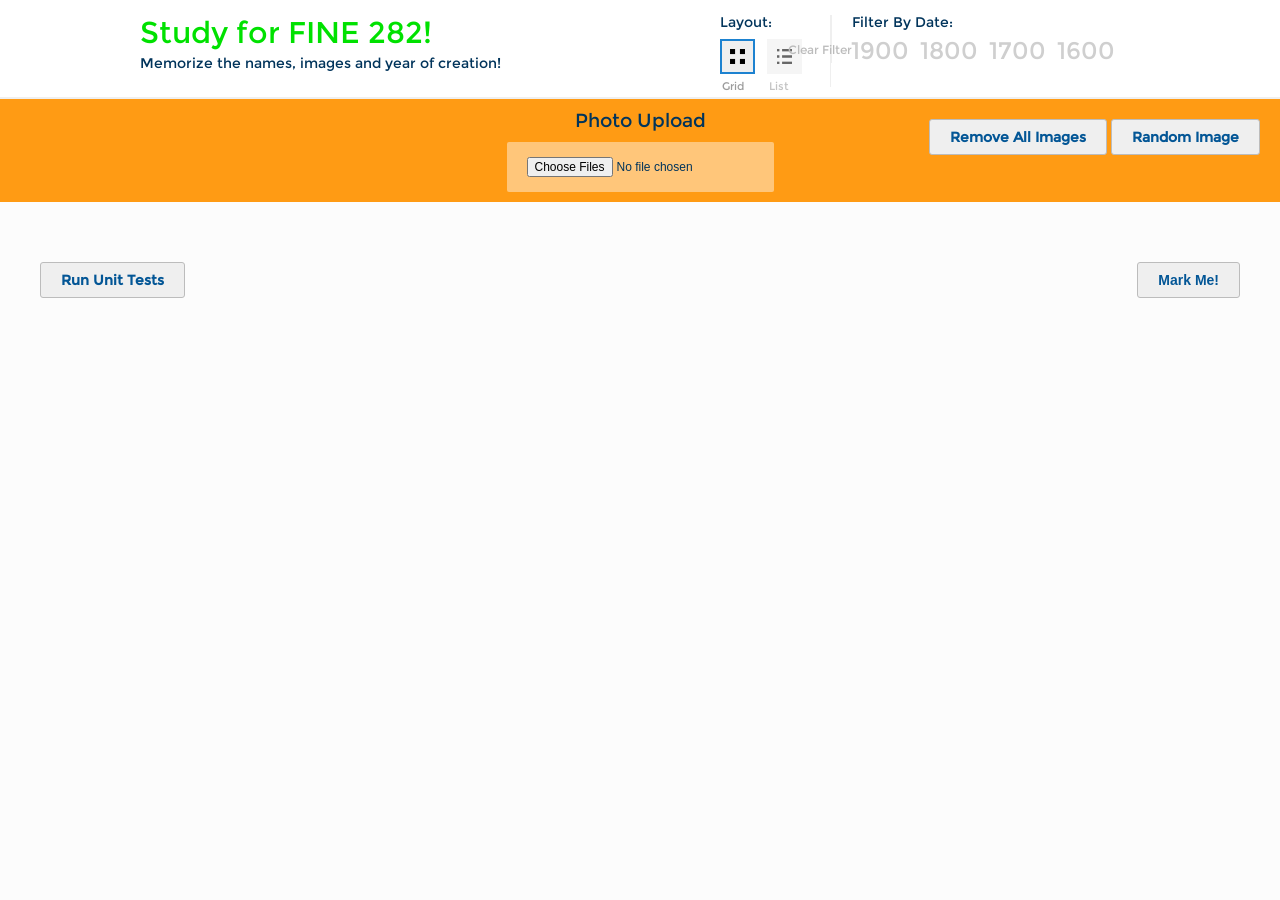
<file: index.html>
<!DOCTYPE html>
<html>
<head lang="en">
    <meta charset="UTF-8">
    <meta name="viewport" content="width=device-width, initial-scale=1">
    <title>Fotag!</title>

    <!--
    All of your CSS must go in css/fotag.css. Do not add styles to individual elements.
    All of your CSS must be your own -- you may not use third-party CSS, like Bootstrap.
    -->
    <link rel="stylesheet" href="css/fotag.css"/>
</head>
<body>

<div id="app-container">
</div>

<template id="toolbar">
    <header class="clearfix">
        <div class="fotag-heading">
            <h1 class="app-name">Study for FINE 282!</h1>
            <h2>Memorize the names, images and year of creation!</h2>
        </div>

        <div class="toolbar-controls clearfix">
            <div class="toolbar-control-wrapper layout-controls">
                <span class="control-label">Layout:</span>
                <div class="layout-btn" data-viewtype="GRID_VIEW" label="Grid">
                    <i class="icon icon-grid"></i>
                </div>
                <div class="layout-btn" data-viewtype="LIST_VIEW" label="List">
                    <i class="icon icon-list"></i>
                </div>
            </div>

            <div class="toolbar-control-wrapper filter-by-controls">
                <div class="control-label">Filter By Date:</div>

                <div class="rating filter-rating">
                    <div class="rating-star" data-filter-rating data-rating="1600">1600</div>
                    <div class="rating-star" data-filter-rating data-rating="1700">1700</div>
                    <div class="rating-star" data-filter-rating data-rating="1800">1800</div>
                    <div class="rating-star" data-filter-rating data-rating="1900">1900</div>
                    <!-- <div class="rating-star" data-filter-rating data-rating="2000">☆</div> -->
                    <div class="icon-close" data-filter-rating data-rating="0"></div>
                </div>
            </div>
        </div>
    </header>
</template>

<!-- A template for a file chooser, to select multiple files. See FileChooser in view.js. -->
<template id="file-chooser">
    <div class="file-chooser-wrapper clearfix">
        <h2>Photo Upload</h2>
        <span class="file-chooser-msg">Success!</span>
        <input type="file" class="files-input" name="file_results[]" multiple />
        <output id="list"></output>
        <div class="btn-option-container">
            <div class="btn delete-all btn-option">Remove All Images</div>
            <div class="btn random-img btn-option">Random Image</div>
        </div>
    </div>
</template>

<!-- Template for a single image -->
<template id="single-img">
    <div class="img-wrapper">
        <div class="img-table-cell-wrapper">
            <span class="img-remove">&times;</span>
            <img class="img-src">
        </div>
    </div>
    <div class="img-details">
        <span class="img-name"></span>
        <span class="img-year"></span>
        <span class="img-date-modified hide"></span>
        <div class="rating hide img-rating">
            <div class="rating-star" data-rating="5">☆</div>
            <div class="rating-star" data-rating="4">☆</div>
            <div class="rating-star" data-rating="3">☆</div>
            <div class="rating-star" data-rating="2">☆</div>
            <div class="rating-star" data-rating="1">☆</div>
        </div>
        <span class="img-caption hide"></span>
    </div>
</template>

<template id="img-collection">
    <p class="no-images-msg msg hide">No images found! Please try another filter or <span class="clear-filters" data-filter-rating data-rating="0">clear all filters</span>.</p>
    <div class="img-random">
    </div>
</template>

<!-- Keep this here so TAs can run your unit tests -->
<div id="unit-tests">

    <!-- This button is for marking purposes to test your architecture. Do not remove it-->
    <button class="marking-button btn pull-right">Mark Me!</button>
    <a href="unit_tests.html" class="btn">Run Unit Tests</a>
</div>

<script src="js/ext/underscore.js"></script>
<script src="js/model.js"></script>
<script src="js/view.js"></script>
<script src="js/fotag.js"></script>
<script src="js/markers_code.js"></script>
</body>
</html>
</file>
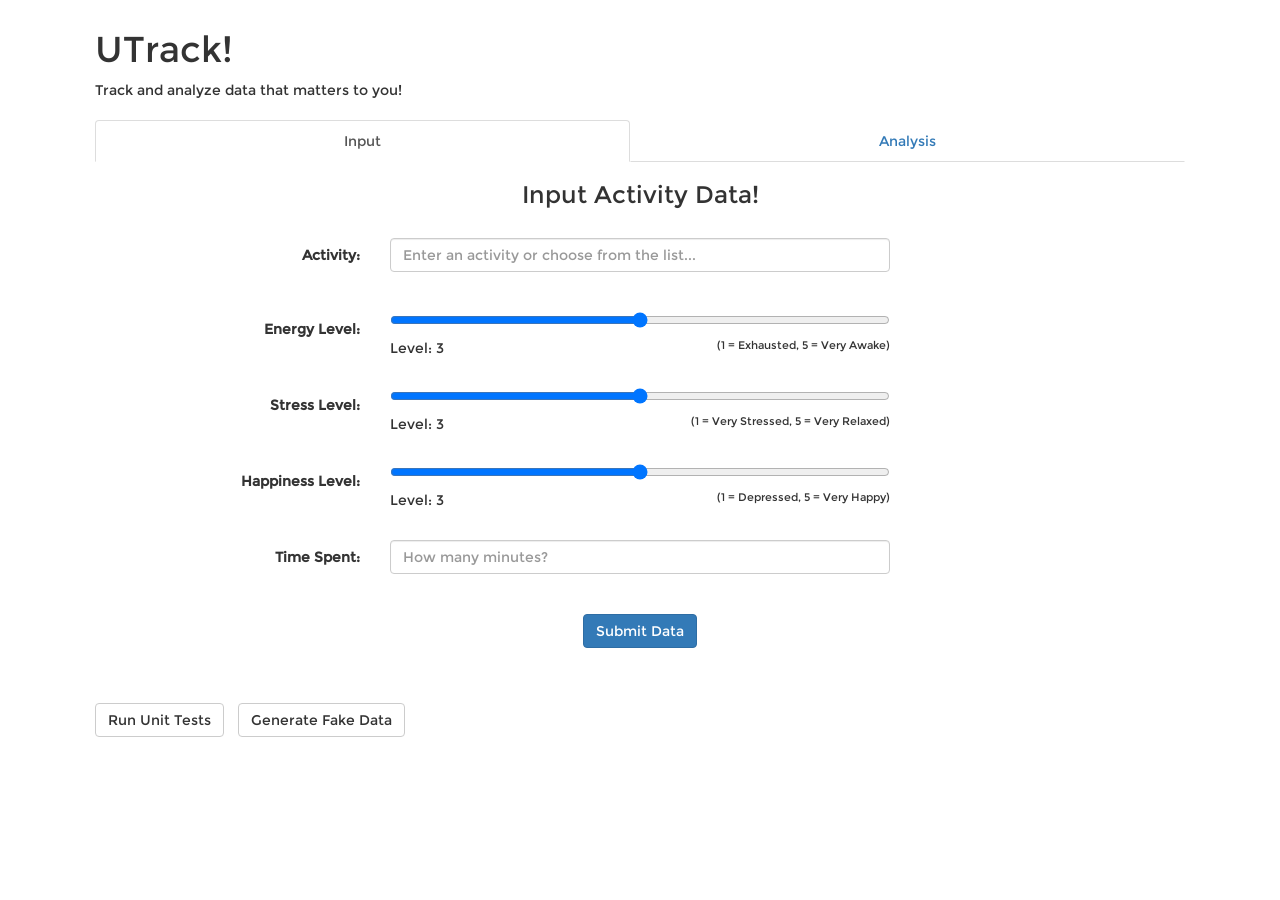
<file: a1/index.html>
<!DOCTYPE html>
<html>
<head lang="en">
    <meta charset="UTF-8">
    <title>UTrack!</title>
    <link rel="stylesheet" href="css/ext/bootstrap.css"/>
    <link rel="stylesheet" href="css/utrack.css"/>
</head>
<body>

<div id="app-container" class="container">

    <h1>UTrack!</h1>
    Track and analyze data that matters to you!

    <div class="main-container">
        <ul class="nav nav-tabs nav-justified">
            <li id="activity-form-nav" class="nav-link active" data-view="activity-form">
                <a href="javascript:void(0);">Input</a>
            </li>
            <li id="graph-nav" class="nav-link" data-view="graph">
                <a href="javascript:void(0);">Analysis</a>
            </li>
        </ul>

        <div id="activity-form-container" class="view-container"></div>
        <div id="graph-container" class="view-container hidden">
            <p id="empty-warning" class="text-danger text-center hide-sibling">
                No data to display!
                <br>
                Please input your activity data.
            </p>
        </div>

        <template id="activity-form-view">
            <h3 class="text-center">Input Activity Data!</h3>
            <form class="form-horizontal" id="input-form">
                <div class="form-group">
                    <label for="activity" class="col-sm-12 col-md-3 control-label">Activity:</label>
                    <div class="col-sm-12 col-md-6">
                        <input type="text" class="form-control" id="activity" list="activity-list" placeholder="Enter an activity or choose from the list..." required>
                        <datalist id="activity-list">
                            <option data-activity-id="1">Writing Code</option>
                            <option data-activity-id="2">Eating</option>
                            <option data-activity-id="3">Exercising</option>
                            <option data-activity-id="4">Studying</option>
                            <option data-activity-id="5">Surfing Reddit</option>
                            <option data-activity-id="6">Walking to class</option>
                            <option data-activity-id="7">Talking to peers</option>
                        </datalist>
                    </div>
                </div>
                <div class="form-group">
                    <label for="energyLevel" class="col-sm-12 col-md-3 control-label">Energy Level:</label>
                    <div class="col-sm-12 col-md-6">
                        <input id="energyLevel" class="input-range" type="range" min="1" max="5" placeholder="Enter a number">
                        <span class="range-value"></span>
                        <span class="input-note">(1 = Exhausted, 5 = Very Awake)</span>
                    </div>
                </div>
                <div class="form-group">
                    <label for="stressLevel" class="col-sm-12 col-md-3 control-label">Stress Level:</label>
                    <div class="col-sm-12 col-md-6">
                        <input id="stressLevel" class="input-range" type="range" min="1" max="5" placeholder="Enter a number">
                        <span class="range-value"></span>
                        <span class="input-note">(1 = Very Stressed, 5 = Very Relaxed)</span>
                    </div>
                </div>
                <div class="form-group">
                    <label for="happinessLevel" class="col-sm-12 col-md-3 control-label">Happiness Level:</label>
                    <div class="col-sm-12 col-md-6">
                        <input id="happinessLevel" class="input-range" type="range" min="1" max="5" placeholder="Enter a number">
                        <span class="range-value"></span>
                        <span class="input-note">(1 = Depressed, 5 = Very Happy)</span>
                    </div>
                </div>
                <div class="form-group">
                    <label for="time-spent" class="col-sm-12 col-md-3 control-label">Time Spent:</label>
                    <div class="col-sm-12 col-md-6">
                        <input id="time-spent" class="form-control" type="number" min="0" placeholder="How many minutes?" required>
                    </div>
                </div>
                <div class="text-center">
                    <button type="submit" class="btn btn-primary btn-md" id="input-submit">Submit Data</button>
                    <div id="form-submit-msg" class="text-success form-submit-msg">
                        Data submitted!
                    </div>
                    <div id="timestamp"></div>
                </div>
            </form>
        </template>

        <template id="graph-view">
            <div class="row">
                <div class="col-xs-12 col-sm-4">
                    <div id="graph-select-type" class="graph-options-col">
                        <h4>Views</h4>
                        <div>
                            <label for="show-table">
                                <input id="show-table" name="graphview" type="radio" data-option="table">
                                Table Summary
                            </label>
                        </div>
                        <div>
                            <label for="show-scatter">
                                <input id="show-scatter" name="graphview" type="radio" data-option="scatter">
                                Scatter Plot
                            </label>
                        </div>
                    </div>
                    <div id="graph-scatter-options" class="graph-options graph-options-col" data-toggle="graph-scatter">
                        <h4>Customize</h4>
                        <label for="show-energy">
                            <input id="show-energy" type="checkbox" checked data-option="energyLevel">
                            Energy
                        </label>
                        <label for="show-stress">
                            <input id="show-stress" type="checkbox" checked data-option="stressLevel">
                            Stress
                        </label>
                        <label for="show-happiness">
                            <input id="show-happiness" type="checkbox" checked data-option="happinessLevel">
                            Happiness Level
                        </label>
                    </div>
                </div>

                <div class="graph-display col-xs-12 col-sm-8">
                    <table id="graph-table" class="graph-view table table-striped table-hover table-responsive" data-toggle="graph-table">
                        <thead>
                            <tr>
                                <th>Activities you are tracking</th>
                                <th>Time Spent (Minutes)</th>
                            </tr>
                        </thead>
                        <tbody>
                        </tbody>
                    </table>

                    <canvas id="graph-scatter" class="graph-view" data-toggle="graph-scatter">
                        Update your browser to enjoy canvas!
                    </canvas>
                    <div id="xaxis" data-toggle="graph-scatter"></div>
                </div>
            </div>
        </template>

        <footer>
            <div id="unit_tests">
                <!-- Keep this here so TAs can run your unit tests -->
                <a href="unit_tests.html">
                    <button class="btn btn-default">Run Unit Tests</button>
                </a>
            </div>
            <div id="generate-fake-data">
                <button class="btn btn-default">Generate Fake Data</button>
            </div>
        </footer>
    </div>

</div>

<script src="js/ext/underscore.js"></script>
<script src="js/model.js"></script>
<script src="js/view.js"></script>
<script src="js/utrack.js"></script>
</body>
</html>
</file>
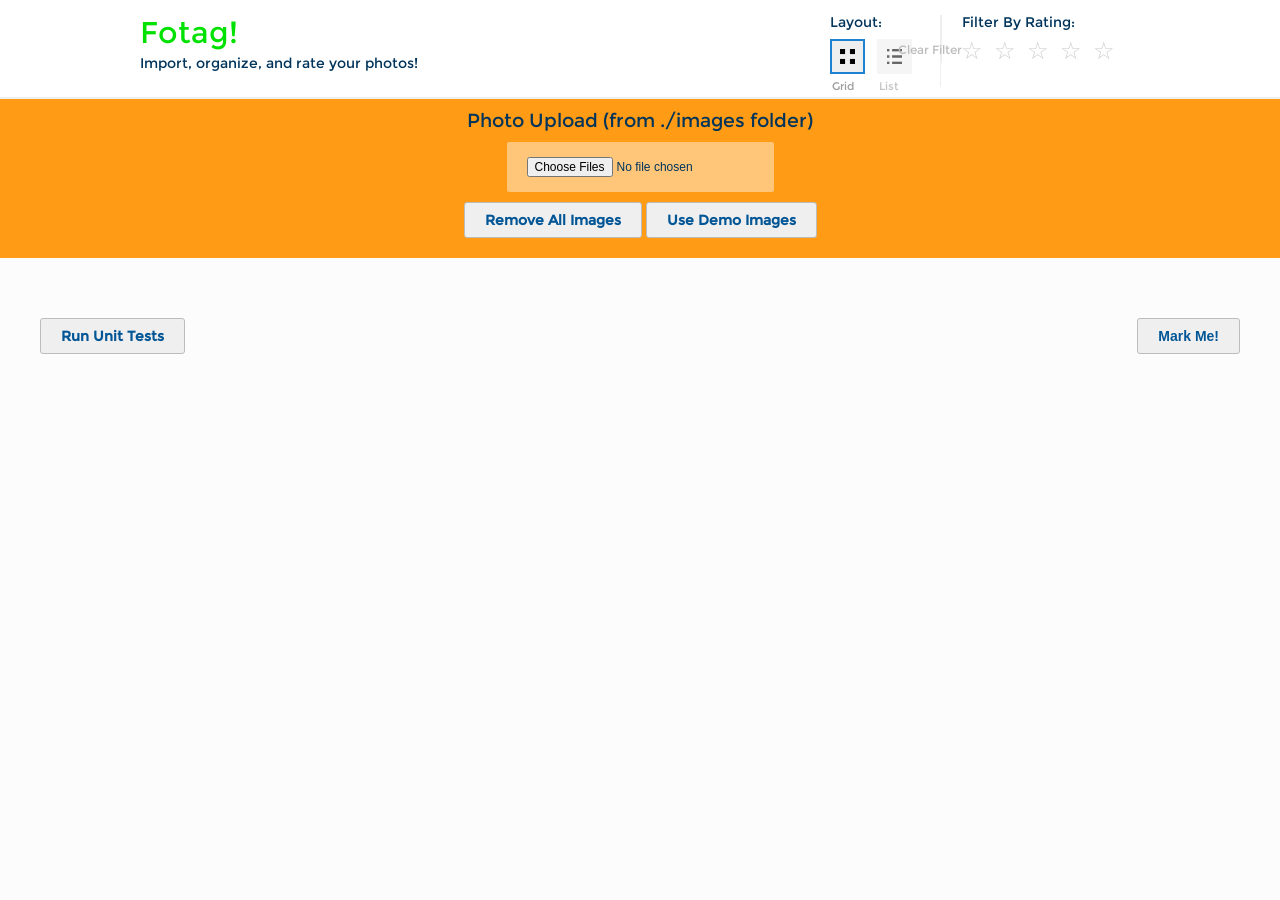
<file: a2/index.html>
<!DOCTYPE html>
<html>
<head lang="en">
    <meta charset="UTF-8">
    <meta name="viewport" content="width=device-width, initial-scale=1">
    <title>Fotag!</title>

    <!--
    All of your CSS must go in css/fotag.css. Do not add styles to individual elements.
    All of your CSS must be your own -- you may not use third-party CSS, like Bootstrap.
    -->
    <link rel="stylesheet" href="css/fotag.css"/>
</head>
<body>

<div id="app-container">
</div>

<template id="toolbar">
    <header class="clearfix">
        <div class="fotag-heading">
            <h1 class="app-name">Fotag!</h1>
            <h2>Import, organize, and rate your photos!</h2>
        </div>

        <div class="toolbar-controls clearfix">
            <div class="toolbar-control-wrapper layout-controls">
                <span class="control-label">Layout:</span>
                <div class="layout-btn" data-viewtype="GRID_VIEW" label="Grid">
                    <i class="icon icon-grid"></i>
                </div>
                <div class="layout-btn" data-viewtype="LIST_VIEW" label="List">
                    <i class="icon icon-list"></i>
                </div>
            </div>

            <div class="toolbar-control-wrapper filter-by-controls">
                <div class="control-label">Filter By Rating:</div>

                <div class="rating filter-rating">
                    <div class="rating-star" data-filter-rating data-rating="5">☆</div>
                    <div class="rating-star" data-filter-rating data-rating="4">☆</div>
                    <div class="rating-star" data-filter-rating data-rating="3">☆</div>
                    <div class="rating-star" data-filter-rating data-rating="2">☆</div>
                    <div class="rating-star" data-filter-rating data-rating="1">☆</div>
                    <div class="icon-close" data-filter-rating data-rating="0"></div>
                </div>
            </div>
        </div>
    </header>
</template>

<!-- A template for a file chooser, to select multiple files. See FileChooser in view.js. -->
<template id="file-chooser">
    <div class="file-chooser-wrapper">
        <h2>Photo Upload (from ./images folder)</h2>
        <span class="file-chooser-msg">Success!</span>
        <input type="file" class="files-input" name="file_results[]" multiple />
        <output id="list"></output>
        <div class="btn-option-container">
            <div class="btn delete-all btn-option">Remove All Images</div>
            <div class="btn demo-img btn-option">Use Demo Images</div>
        </div>
    </div>
</template>

<!-- Template for a single image -->
<template id="single-img">
    <div class="img-wrapper">
        <div class="img-table-cell-wrapper">
            <span class="img-remove">&times;</span>
            <img class="img-src">
        </div>
    </div>
    <div class="img-details">
        <span class="img-name"></span>
        <span class="img-date-modified"></span>
        <div class="rating img-rating">
            <div class="rating-star" data-rating="5">☆</div>
            <div class="rating-star" data-rating="4">☆</div>
            <div class="rating-star" data-rating="3">☆</div>
            <div class="rating-star" data-rating="2">☆</div>
            <div class="rating-star" data-rating="1">☆</div>
        </div>
        <span class="img-caption"></span>
    </div>
</template>

<template id="img-collection">
    <p class="no-images-msg msg hide">No images found! Please try another filter or <span class="clear-filters" data-filter-rating data-rating="0">clear all filters</span>.</p>
</template>

<!-- Keep this here so TAs can run your unit tests -->
<div id="unit-tests">

    <!-- This button is for marking purposes to test your architecture. Do not remove it-->
    <button class="marking-button btn pull-right">Mark Me!</button>
    <a href="unit_tests.html" class="btn">Run Unit Tests</a>
</div>

<script src="js/ext/underscore.js"></script>
<script src="js/model.js"></script>
<script src="js/view.js"></script>
<script src="js/fotag.js"></script>
<script src="js/markers_code.js"></script>
</body>
</html>
</file>
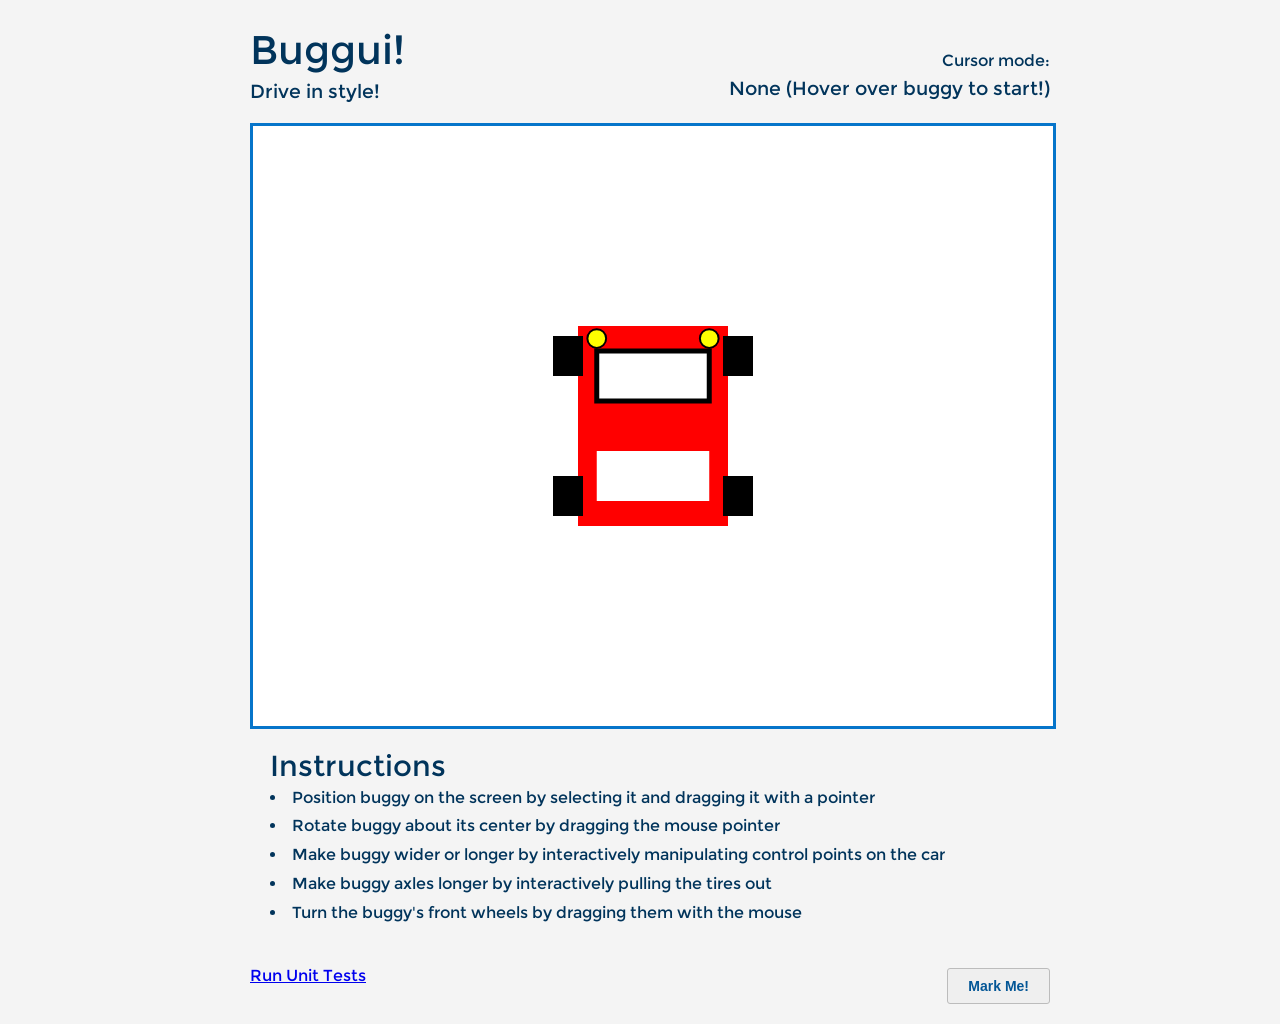
<file: a3/index.html>
<!DOCTYPE html>
<html>
<head lang="en">
    <meta charset="UTF-8">
    <title>Buggui!</title>

    <!--
    All of your CSS must go in css/buggui.css. Do not add styles to individual elements.
    All of your CSS must be your own -- you may not use third-party CSS, like Bootstrap.
    -->
    <link rel="stylesheet" href="css/buggui.css"/>
    <style>
        .marking-button {
            float:right;
        }
        .marking-div-clear {
            clear:both;
        }
    </style>
</head>
<body>

<div id="app-container">
    <header class="clearfix">
        <div class="pull-left">
            <h1>Buggui!</h1>
            <h2>Drive in style!</h2>
        </div>
        <div class="pull-right cursor-mode">
            <p>Cursor mode: </p>
            <h2 class="car-mode">None <small>(Hover over buggy to start!)</small></p></h2>
        </div>
    </header>
    <div class="canvas-host">
        <canvas id="buggui-canvas" class="canvas" width="800" height="600">
        </canvas>
    </div>

    <div class="instructions">
        <h2>Instructions</h2>
        <ul>
            <li>Position buggy on the screen by selecting it and dragging it with a pointer</li>
            <li>Rotate buggy about its center by dragging the mouse pointer</li>
            <li>Make buggy wider or longer by interactively manipulating control points on the car</li>
            <li>Make buggy axles longer by interactively pulling the tires out</li>
            <li>Turn the buggy's front wheels by dragging them with the mouse</li>
        </ul>
    </div>
</div>

<!-- Ensure this is in your document so TAs can run unit tests -->
<div id="unit-tests" class="footer">
    <button class="marking-button btn pull-right">Mark Me!</button>
    <a href="unit_tests.html">Run Unit Tests</a>
</div>

<script src="js/ext/underscore.js"></script>
<script src="js/ext/affinetransform.js"></script>
<script src="js/scene_graph.js"></script>
<script src="js/buggycanvas.js"></script>
<script src="js/buggui.js"></script>
<script src="js/markers_code.js"></script>
</body>
</html>
</file>
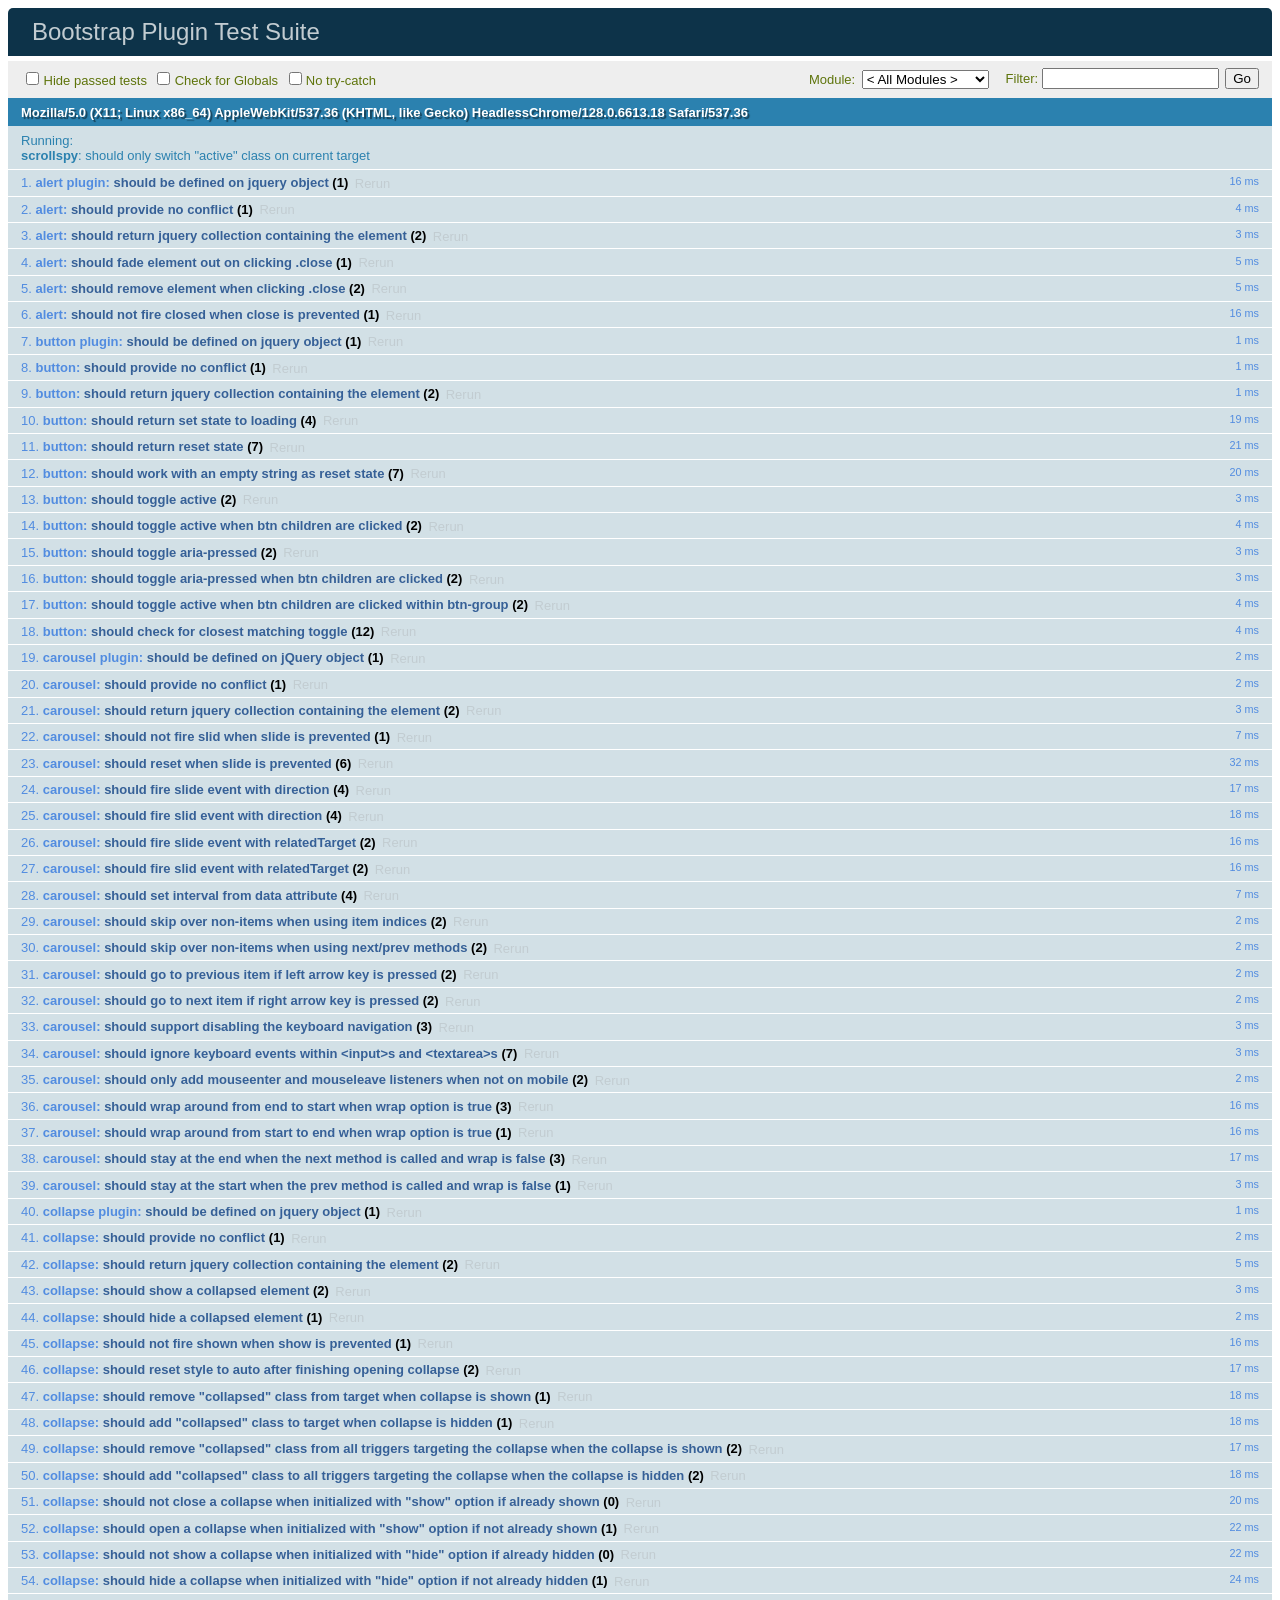
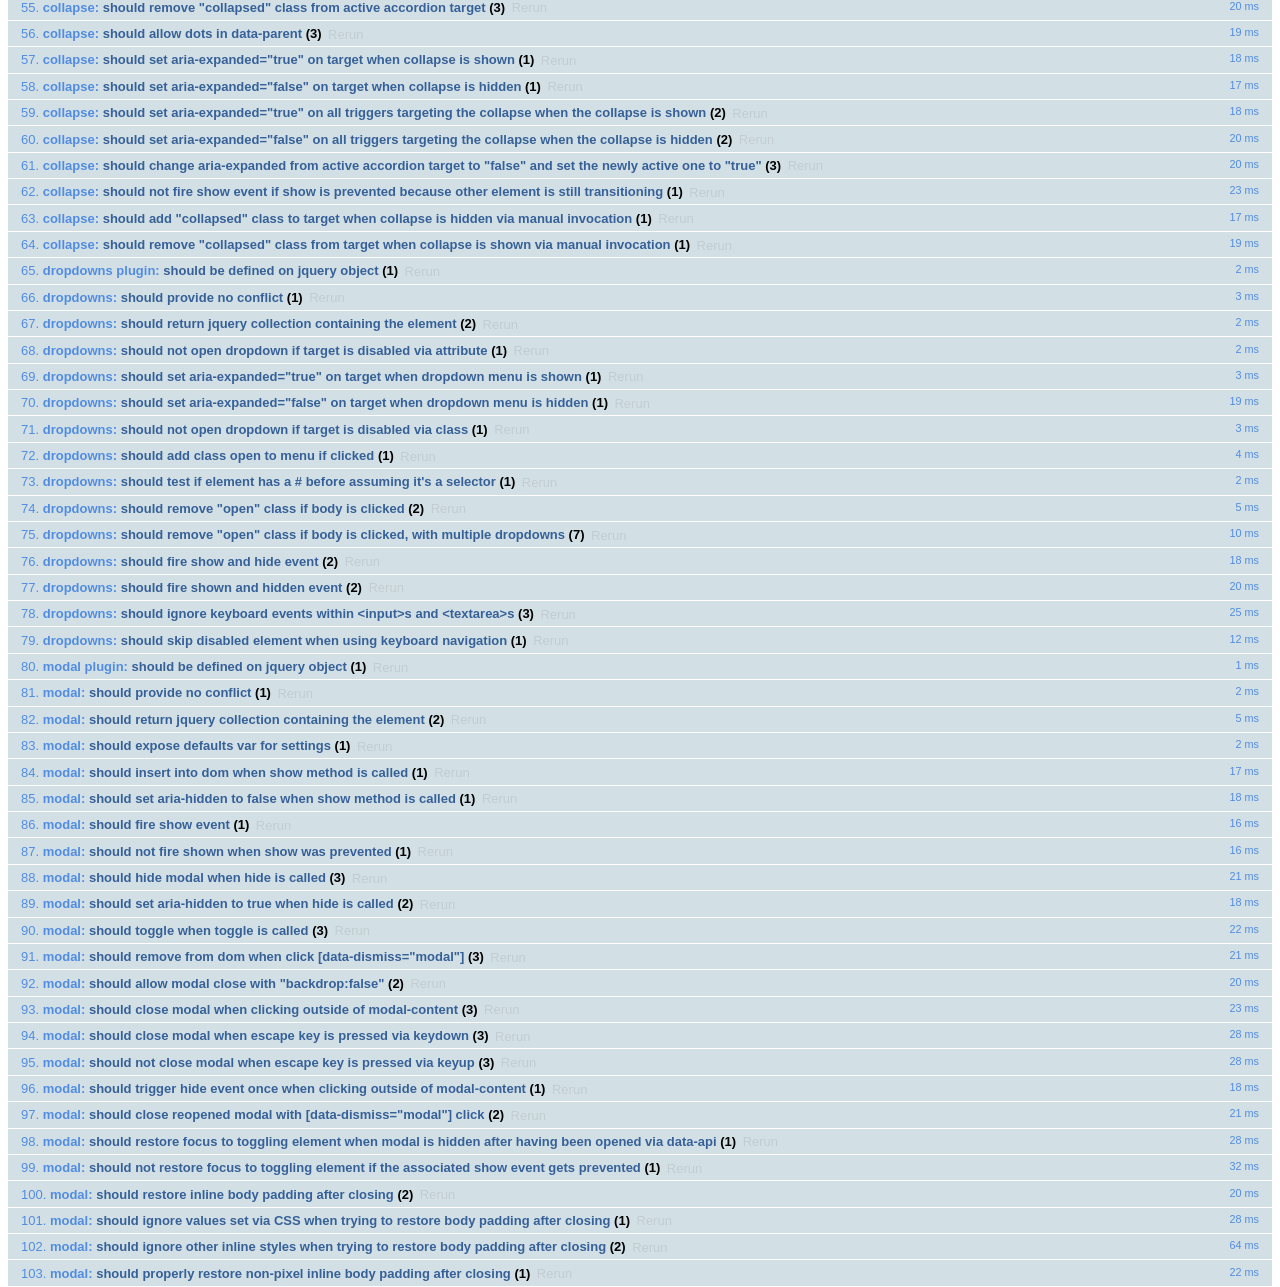
<file: a4/wassup/static/bootstrap/js/tests/index.html>
<!DOCTYPE html>
<html>
  <head>
    <meta charset="utf-8">
    <title>Bootstrap Plugin Test Suite</title>
    <meta name="viewport" content="width=device-width, initial-scale=1">

    <!-- jQuery -->
    <script src="vendor/jquery.min.js"></script>
    <script>
      // Disable jQuery event aliases to ensure we don't accidentally use any of them
      (function () {
        var eventAliases = [
          'blur',
          'focus',
          'focusin',
          'focusout',
          'load',
          'resize',
          'scroll',
          'unload',
          'click',
          'dblclick',
          'mousedown',
          'mouseup',
          'mousemove',
          'mouseover',
          'mouseout',
          'mouseenter',
          'mouseleave',
          'change',
          'select',
          'submit',
          'keydown',
          'keypress',
          'keyup',
          'error',
          'contextmenu',
          'hover',
          'bind',
          'unbind',
          'delegate',
          'undelegate'
        ]
        for (var i = 0; i < eventAliases.length; i++) {
          $.fn[eventAliases[i]] = undefined
        }
      })()
    </script>

    <!-- QUnit -->
    <link rel="stylesheet" href="vendor/qunit.css" media="screen">
    <script src="vendor/qunit.js"></script>
    <script>
      // See https://github.com/axemclion/grunt-saucelabs#test-result-details-with-qunit
      var log = []
      // Require assert.expect in each test.
      QUnit.config.requireExpects = true
      QUnit.done(function (testResults) {
        var tests = []
        for (var i = 0, len = log.length; i < len; i++) {
          var details = log[i]
          tests.push({
            name: details.name,
            result: details.result,
            expected: details.expected,
            actual: details.actual,
            source: details.source
          })
        }
        testResults.tests = tests

        window.global_test_results = testResults
      })

      QUnit.testStart(function (testDetails) {
        $(window).scrollTop(0)
        QUnit.log(function (details) {
          if (!details.result) {
            details.name = testDetails.name
            log.push(details)
          }
        })
      })

      // Cleanup
      QUnit.testDone(function () {
        $('#qunit-fixture').empty()
        $('#modal-test, .modal-backdrop').remove()
      })

      // Display fixture on-screen on iOS to avoid false positives
      if (/iPhone|iPad|iPod/.test(navigator.userAgent)) {
        QUnit.begin(function() {
          $('#qunit-fixture').css({ top: 0, left: 0 })
        })

        QUnit.done(function () {
          $('#qunit-fixture').css({ top: '', left: '' })
        })
      }

      // Disable deprecated global QUnit method aliases in preparation for QUnit v2
      (function () {
        var methodNames = [
          'async',
          'asyncTest',
          'deepEqual',
          'equal',
          'expect',
          'module',
          'notDeepEqual',
          'notEqual',
          'notPropEqual',
          'notStrictEqual',
          'ok',
          'propEqual',
          'push',
          'start',
          'stop',
          'strictEqual',
          'test',
          'throws'
        ];
        for (var i = 0; i < methodNames.length; i++) {
          var methodName = methodNames[i];
          window[methodName] = undefined;
        }
      })();
    </script>

    <!-- Plugin sources -->
    <script>$.support.transition = false</script>
    <script src="../../js/alert.js"></script>
    <script src="../../js/button.js"></script>
    <script src="../../js/carousel.js"></script>
    <script src="../../js/collapse.js"></script>
    <script src="../../js/dropdown.js"></script>
    <script src="../../js/modal.js"></script>
    <script src="../../js/scrollspy.js"></script>
    <script src="../../js/tab.js"></script>
    <script src="../../js/tooltip.js"></script>
    <script src="../../js/popover.js"></script>
    <script src="../../js/affix.js"></script>

    <!-- Unit tests -->
    <script src="unit/alert.js"></script>
    <script src="unit/button.js"></script>
    <script src="unit/carousel.js"></script>
    <script src="unit/collapse.js"></script>
    <script src="unit/dropdown.js"></script>
    <script src="unit/modal.js"></script>
    <script src="unit/scrollspy.js"></script>
    <script src="unit/tab.js"></script>
    <script src="unit/tooltip.js"></script>
    <script src="unit/popover.js"></script>
    <script src="unit/affix.js"></script>

  </head>
  <body>
    <div id="qunit-container">
      <div id="qunit"></div>
      <div id="qunit-fixture"></div>
    </div>
  </body>
</html>
</file>
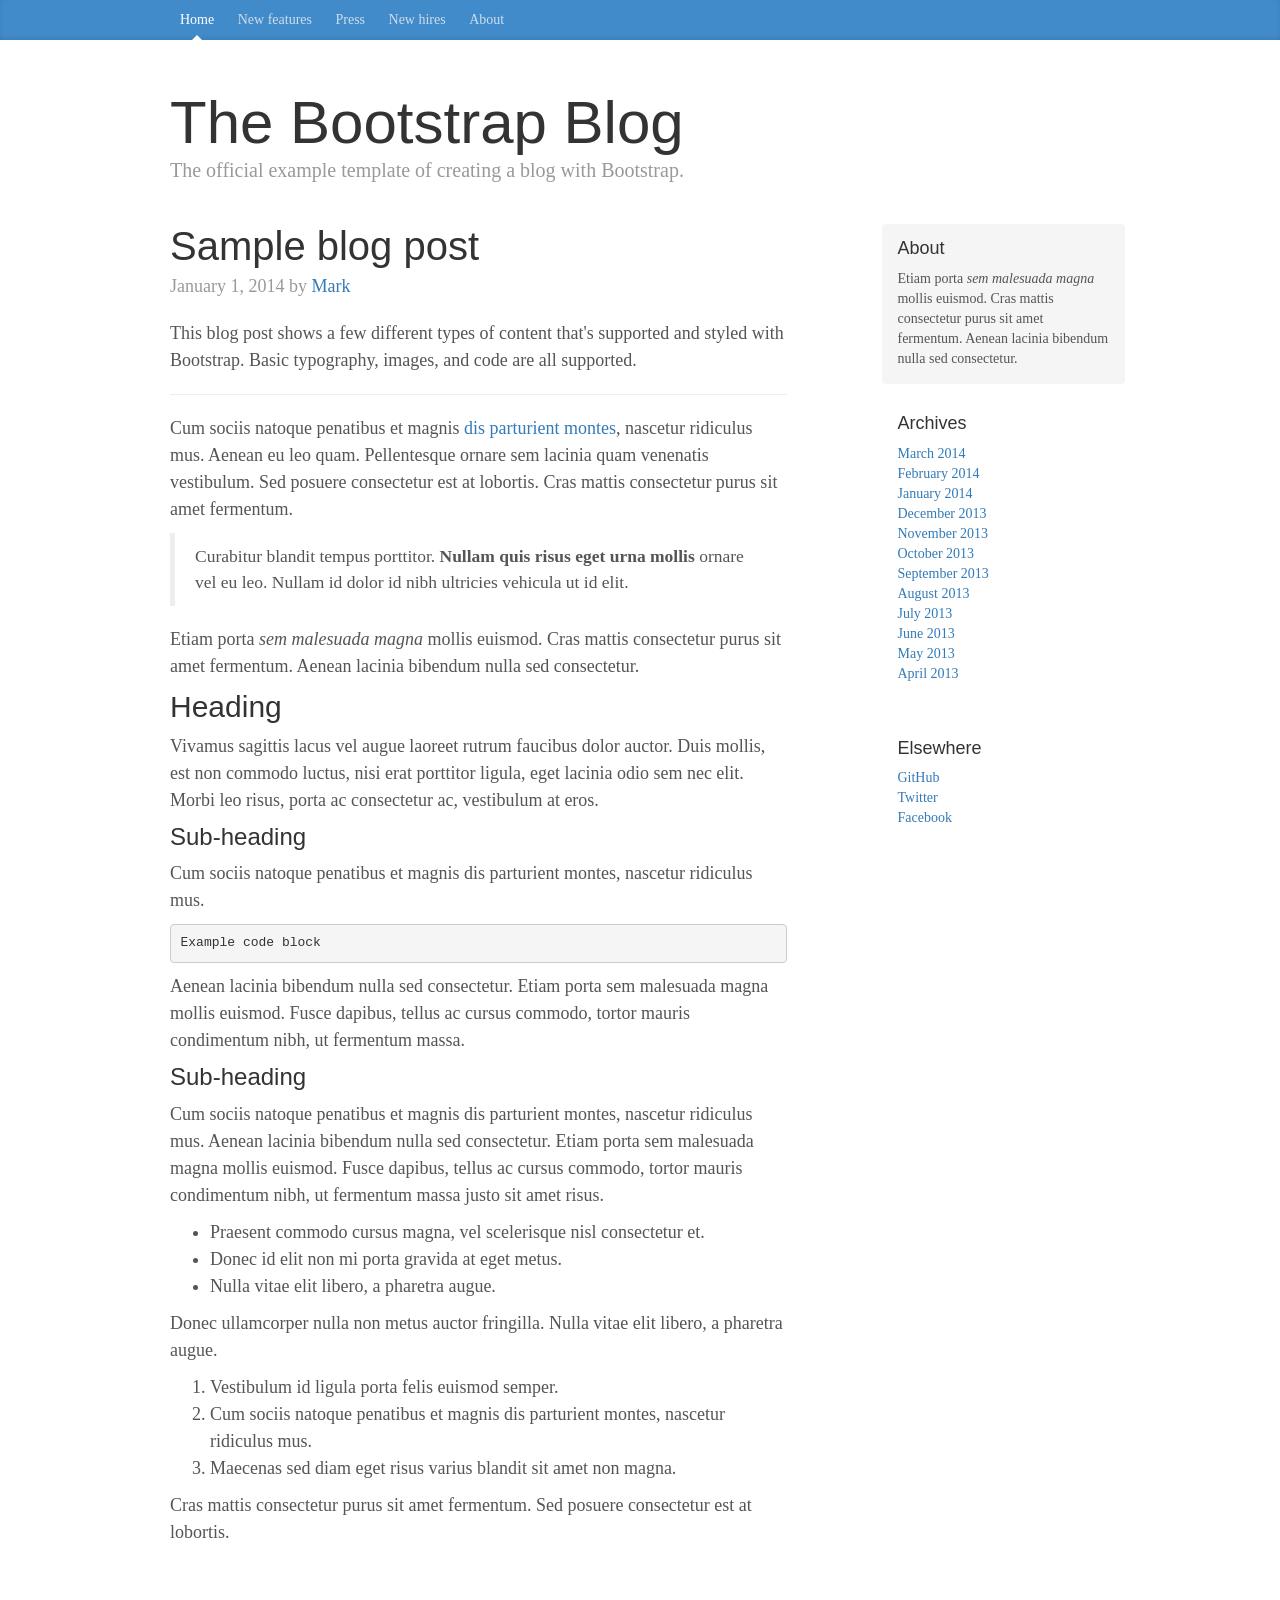
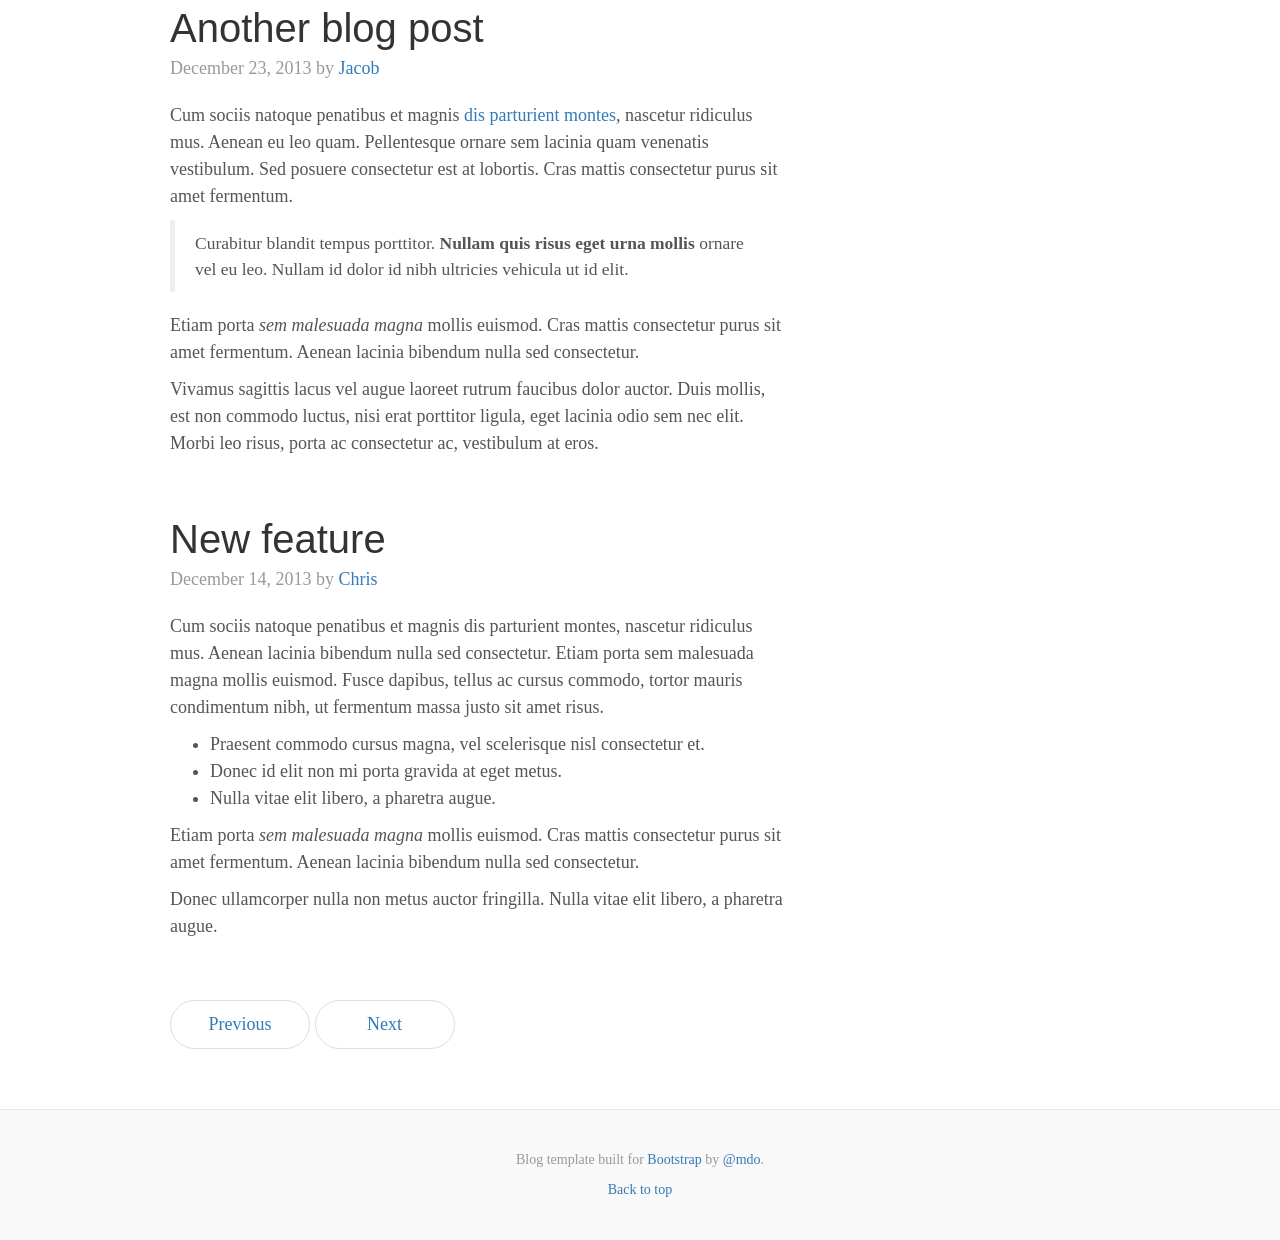
<file: a4/wassup/static/bootstrap/docs/examples/blog/index.html>
<!DOCTYPE html>
<html lang="en">
  <head>
    <meta charset="utf-8">
    <meta http-equiv="X-UA-Compatible" content="IE=edge">
    <meta name="viewport" content="width=device-width, initial-scale=1">
    <!-- The above 3 meta tags *must* come first in the head; any other head content must come *after* these tags -->
    <meta name="description" content="">
    <meta name="author" content="">
    <link rel="icon" href="../../favicon.ico">

    <title>Blog Template for Bootstrap</title>

    <!-- Bootstrap core CSS -->
    <link href="../../dist/css/bootstrap.min.css" rel="stylesheet">

    <!-- Custom styles for this template -->
    <link href="blog.css" rel="stylesheet">

    <!-- Just for debugging purposes. Don't actually copy these 2 lines! -->
    <!--[if lt IE 9]><script src="../../assets/js/ie8-responsive-file-warning.js"></script><![endif]-->
    <script src="../../assets/js/ie-emulation-modes-warning.js"></script>

    <!-- HTML5 shim and Respond.js for IE8 support of HTML5 elements and media queries -->
    <!--[if lt IE 9]>
      <script src="https://oss.maxcdn.com/html5shiv/3.7.2/html5shiv.min.js"></script>
      <script src="https://oss.maxcdn.com/respond/1.4.2/respond.min.js"></script>
    <![endif]-->
  </head>

  <body>

    <div class="blog-masthead">
      <div class="container">
        <nav class="blog-nav">
          <a class="blog-nav-item active" href="#">Home</a>
          <a class="blog-nav-item" href="#">New features</a>
          <a class="blog-nav-item" href="#">Press</a>
          <a class="blog-nav-item" href="#">New hires</a>
          <a class="blog-nav-item" href="#">About</a>
        </nav>
      </div>
    </div>

    <div class="container">

      <div class="blog-header">
        <h1 class="blog-title">The Bootstrap Blog</h1>
        <p class="lead blog-description">The official example template of creating a blog with Bootstrap.</p>
      </div>

      <div class="row">

        <div class="col-sm-8 blog-main">

          <div class="blog-post">
            <h2 class="blog-post-title">Sample blog post</h2>
            <p class="blog-post-meta">January 1, 2014 by <a href="#">Mark</a></p>

            <p>This blog post shows a few different types of content that's supported and styled with Bootstrap. Basic typography, images, and code are all supported.</p>
            <hr>
            <p>Cum sociis natoque penatibus et magnis <a href="#">dis parturient montes</a>, nascetur ridiculus mus. Aenean eu leo quam. Pellentesque ornare sem lacinia quam venenatis vestibulum. Sed posuere consectetur est at lobortis. Cras mattis consectetur purus sit amet fermentum.</p>
            <blockquote>
              <p>Curabitur blandit tempus porttitor. <strong>Nullam quis risus eget urna mollis</strong> ornare vel eu leo. Nullam id dolor id nibh ultricies vehicula ut id elit.</p>
            </blockquote>
            <p>Etiam porta <em>sem malesuada magna</em> mollis euismod. Cras mattis consectetur purus sit amet fermentum. Aenean lacinia bibendum nulla sed consectetur.</p>
            <h2>Heading</h2>
            <p>Vivamus sagittis lacus vel augue laoreet rutrum faucibus dolor auctor. Duis mollis, est non commodo luctus, nisi erat porttitor ligula, eget lacinia odio sem nec elit. Morbi leo risus, porta ac consectetur ac, vestibulum at eros.</p>
            <h3>Sub-heading</h3>
            <p>Cum sociis natoque penatibus et magnis dis parturient montes, nascetur ridiculus mus.</p>
            <pre><code>Example code block</code></pre>
            <p>Aenean lacinia bibendum nulla sed consectetur. Etiam porta sem malesuada magna mollis euismod. Fusce dapibus, tellus ac cursus commodo, tortor mauris condimentum nibh, ut fermentum massa.</p>
            <h3>Sub-heading</h3>
            <p>Cum sociis natoque penatibus et magnis dis parturient montes, nascetur ridiculus mus. Aenean lacinia bibendum nulla sed consectetur. Etiam porta sem malesuada magna mollis euismod. Fusce dapibus, tellus ac cursus commodo, tortor mauris condimentum nibh, ut fermentum massa justo sit amet risus.</p>
            <ul>
              <li>Praesent commodo cursus magna, vel scelerisque nisl consectetur et.</li>
              <li>Donec id elit non mi porta gravida at eget metus.</li>
              <li>Nulla vitae elit libero, a pharetra augue.</li>
            </ul>
            <p>Donec ullamcorper nulla non metus auctor fringilla. Nulla vitae elit libero, a pharetra augue.</p>
            <ol>
              <li>Vestibulum id ligula porta felis euismod semper.</li>
              <li>Cum sociis natoque penatibus et magnis dis parturient montes, nascetur ridiculus mus.</li>
              <li>Maecenas sed diam eget risus varius blandit sit amet non magna.</li>
            </ol>
            <p>Cras mattis consectetur purus sit amet fermentum. Sed posuere consectetur est at lobortis.</p>
          </div><!-- /.blog-post -->

          <div class="blog-post">
            <h2 class="blog-post-title">Another blog post</h2>
            <p class="blog-post-meta">December 23, 2013 by <a href="#">Jacob</a></p>

            <p>Cum sociis natoque penatibus et magnis <a href="#">dis parturient montes</a>, nascetur ridiculus mus. Aenean eu leo quam. Pellentesque ornare sem lacinia quam venenatis vestibulum. Sed posuere consectetur est at lobortis. Cras mattis consectetur purus sit amet fermentum.</p>
            <blockquote>
              <p>Curabitur blandit tempus porttitor. <strong>Nullam quis risus eget urna mollis</strong> ornare vel eu leo. Nullam id dolor id nibh ultricies vehicula ut id elit.</p>
            </blockquote>
            <p>Etiam porta <em>sem malesuada magna</em> mollis euismod. Cras mattis consectetur purus sit amet fermentum. Aenean lacinia bibendum nulla sed consectetur.</p>
            <p>Vivamus sagittis lacus vel augue laoreet rutrum faucibus dolor auctor. Duis mollis, est non commodo luctus, nisi erat porttitor ligula, eget lacinia odio sem nec elit. Morbi leo risus, porta ac consectetur ac, vestibulum at eros.</p>
          </div><!-- /.blog-post -->

          <div class="blog-post">
            <h2 class="blog-post-title">New feature</h2>
            <p class="blog-post-meta">December 14, 2013 by <a href="#">Chris</a></p>

            <p>Cum sociis natoque penatibus et magnis dis parturient montes, nascetur ridiculus mus. Aenean lacinia bibendum nulla sed consectetur. Etiam porta sem malesuada magna mollis euismod. Fusce dapibus, tellus ac cursus commodo, tortor mauris condimentum nibh, ut fermentum massa justo sit amet risus.</p>
            <ul>
              <li>Praesent commodo cursus magna, vel scelerisque nisl consectetur et.</li>
              <li>Donec id elit non mi porta gravida at eget metus.</li>
              <li>Nulla vitae elit libero, a pharetra augue.</li>
            </ul>
            <p>Etiam porta <em>sem malesuada magna</em> mollis euismod. Cras mattis consectetur purus sit amet fermentum. Aenean lacinia bibendum nulla sed consectetur.</p>
            <p>Donec ullamcorper nulla non metus auctor fringilla. Nulla vitae elit libero, a pharetra augue.</p>
          </div><!-- /.blog-post -->

          <nav>
            <ul class="pager">
              <li><a href="#">Previous</a></li>
              <li><a href="#">Next</a></li>
            </ul>
          </nav>

        </div><!-- /.blog-main -->

        <div class="col-sm-3 col-sm-offset-1 blog-sidebar">
          <div class="sidebar-module sidebar-module-inset">
            <h4>About</h4>
            <p>Etiam porta <em>sem malesuada magna</em> mollis euismod. Cras mattis consectetur purus sit amet fermentum. Aenean lacinia bibendum nulla sed consectetur.</p>
          </div>
          <div class="sidebar-module">
            <h4>Archives</h4>
            <ol class="list-unstyled">
              <li><a href="#">March 2014</a></li>
              <li><a href="#">February 2014</a></li>
              <li><a href="#">January 2014</a></li>
              <li><a href="#">December 2013</a></li>
              <li><a href="#">November 2013</a></li>
              <li><a href="#">October 2013</a></li>
              <li><a href="#">September 2013</a></li>
              <li><a href="#">August 2013</a></li>
              <li><a href="#">July 2013</a></li>
              <li><a href="#">June 2013</a></li>
              <li><a href="#">May 2013</a></li>
              <li><a href="#">April 2013</a></li>
            </ol>
          </div>
          <div class="sidebar-module">
            <h4>Elsewhere</h4>
            <ol class="list-unstyled">
              <li><a href="#">GitHub</a></li>
              <li><a href="#">Twitter</a></li>
              <li><a href="#">Facebook</a></li>
            </ol>
          </div>
        </div><!-- /.blog-sidebar -->

      </div><!-- /.row -->

    </div><!-- /.container -->

    <footer class="blog-footer">
      <p>Blog template built for <a href="http://getbootstrap.com">Bootstrap</a> by <a href="https://twitter.com/mdo">@mdo</a>.</p>
      <p>
        <a href="#">Back to top</a>
      </p>
    </footer>


    <!-- Bootstrap core JavaScript
    ================================================== -->
    <!-- Placed at the end of the document so the pages load faster -->
    <script src="https://ajax.googleapis.com/ajax/libs/jquery/1.11.2/jquery.min.js"></script>
    <script src="../../dist/js/bootstrap.min.js"></script>
    <!-- IE10 viewport hack for Surface/desktop Windows 8 bug -->
    <script src="../../assets/js/ie10-viewport-bug-workaround.js"></script>
  </body>
</html>
</file>
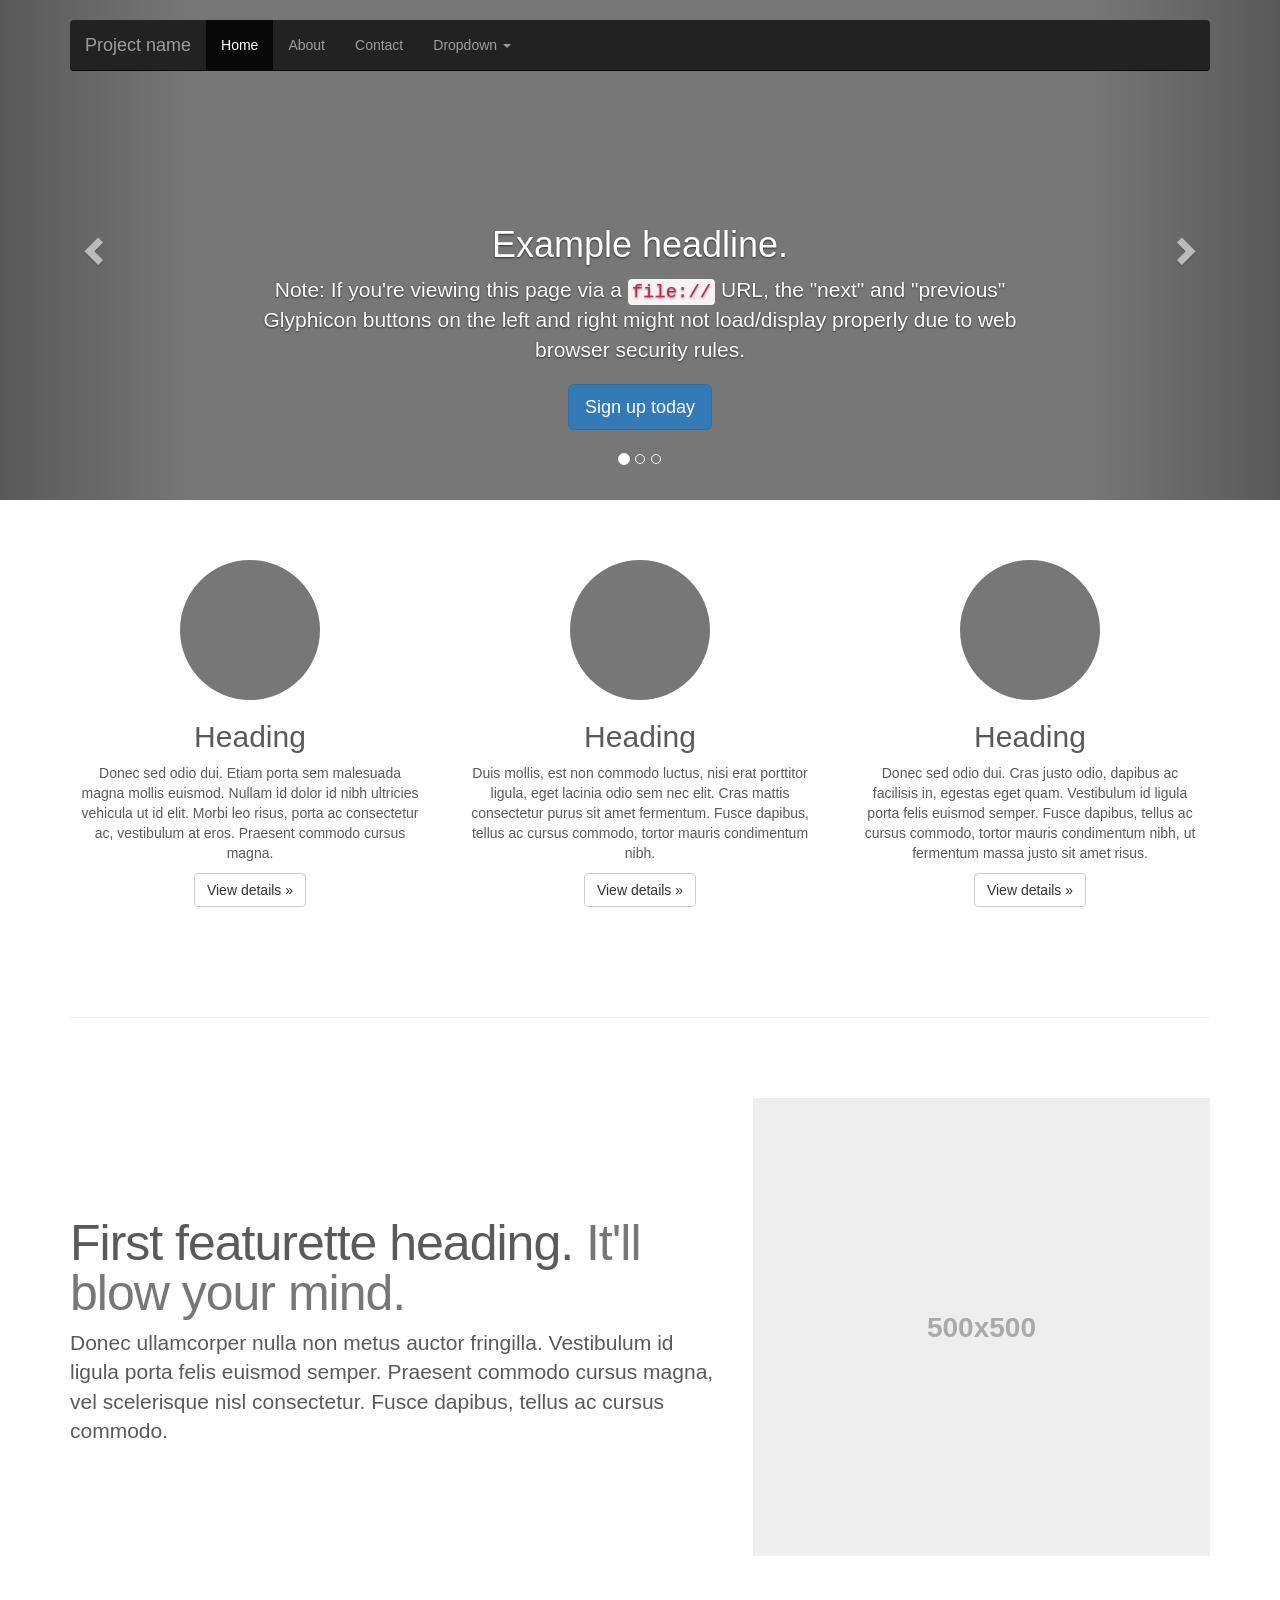
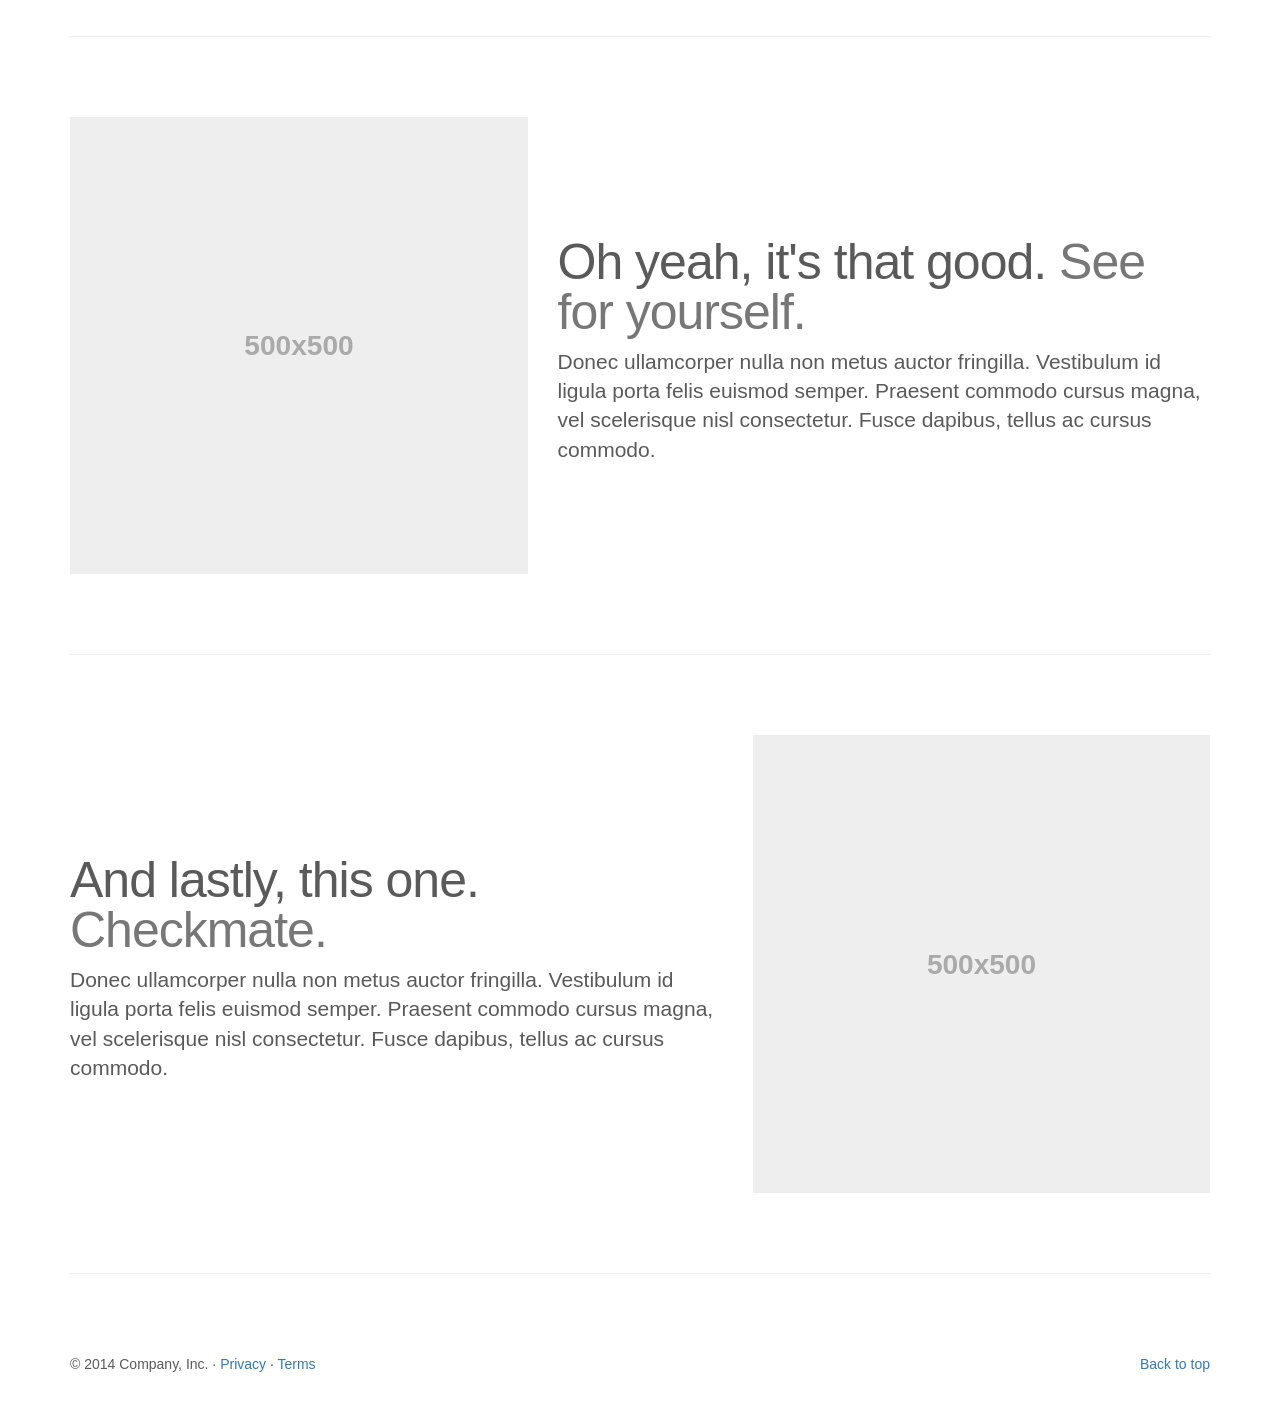
<file: a4/wassup/static/bootstrap/docs/examples/carousel/index.html>
<!DOCTYPE html>
<html lang="en">
  <head>
    <meta charset="utf-8">
    <meta http-equiv="X-UA-Compatible" content="IE=edge">
    <meta name="viewport" content="width=device-width, initial-scale=1">
    <!-- The above 3 meta tags *must* come first in the head; any other head content must come *after* these tags -->
    <meta name="description" content="">
    <meta name="author" content="">
    <link rel="icon" href="../../favicon.ico">

    <title>Carousel Template for Bootstrap</title>

    <!-- Bootstrap core CSS -->
    <link href="../../dist/css/bootstrap.min.css" rel="stylesheet">

    <!-- Just for debugging purposes. Don't actually copy these 2 lines! -->
    <!--[if lt IE 9]><script src="../../assets/js/ie8-responsive-file-warning.js"></script><![endif]-->
    <script src="../../assets/js/ie-emulation-modes-warning.js"></script>

    <!-- HTML5 shim and Respond.js for IE8 support of HTML5 elements and media queries -->
    <!--[if lt IE 9]>
      <script src="https://oss.maxcdn.com/html5shiv/3.7.2/html5shiv.min.js"></script>
      <script src="https://oss.maxcdn.com/respond/1.4.2/respond.min.js"></script>
    <![endif]-->

    <!-- Custom styles for this template -->
    <link href="carousel.css" rel="stylesheet">
  </head>
<!-- NAVBAR
================================================== -->
  <body>
    <div class="navbar-wrapper">
      <div class="container">

        <nav class="navbar navbar-inverse navbar-static-top">
          <div class="container">
            <div class="navbar-header">
              <button type="button" class="navbar-toggle collapsed" data-toggle="collapse" data-target="#navbar" aria-expanded="false" aria-controls="navbar">
                <span class="sr-only">Toggle navigation</span>
                <span class="icon-bar"></span>
                <span class="icon-bar"></span>
                <span class="icon-bar"></span>
              </button>
              <a class="navbar-brand" href="#">Project name</a>
            </div>
            <div id="navbar" class="navbar-collapse collapse">
              <ul class="nav navbar-nav">
                <li class="active"><a href="#">Home</a></li>
                <li><a href="#about">About</a></li>
                <li><a href="#contact">Contact</a></li>
                <li class="dropdown">
                  <a href="#" class="dropdown-toggle" data-toggle="dropdown" role="button" aria-expanded="false">Dropdown <span class="caret"></span></a>
                  <ul class="dropdown-menu" role="menu">
                    <li><a href="#">Action</a></li>
                    <li><a href="#">Another action</a></li>
                    <li><a href="#">Something else here</a></li>
                    <li class="divider"></li>
                    <li class="dropdown-header">Nav header</li>
                    <li><a href="#">Separated link</a></li>
                    <li><a href="#">One more separated link</a></li>
                  </ul>
                </li>
              </ul>
            </div>
          </div>
        </nav>

      </div>
    </div>


    <!-- Carousel
    ================================================== -->
    <div id="myCarousel" class="carousel slide" data-ride="carousel">
      <!-- Indicators -->
      <ol class="carousel-indicators">
        <li data-target="#myCarousel" data-slide-to="0" class="active"></li>
        <li data-target="#myCarousel" data-slide-to="1"></li>
        <li data-target="#myCarousel" data-slide-to="2"></li>
      </ol>
      <div class="carousel-inner" role="listbox">
        <div class="item active">
          <img class="first-slide" src="[data-uri]" alt="First slide">
          <div class="container">
            <div class="carousel-caption">
              <h1>Example headline.</h1>
              <p>Note: If you're viewing this page via a <code>file://</code> URL, the "next" and "previous" Glyphicon buttons on the left and right might not load/display properly due to web browser security rules.</p>
              <p><a class="btn btn-lg btn-primary" href="#" role="button">Sign up today</a></p>
            </div>
          </div>
        </div>
        <div class="item">
          <img class="second-slide" src="[data-uri]" alt="Second slide">
          <div class="container">
            <div class="carousel-caption">
              <h1>Another example headline.</h1>
              <p>Cras justo odio, dapibus ac facilisis in, egestas eget quam. Donec id elit non mi porta gravida at eget metus. Nullam id dolor id nibh ultricies vehicula ut id elit.</p>
              <p><a class="btn btn-lg btn-primary" href="#" role="button">Learn more</a></p>
            </div>
          </div>
        </div>
        <div class="item">
          <img class="third-slide" src="[data-uri]" alt="Third slide">
          <div class="container">
            <div class="carousel-caption">
              <h1>One more for good measure.</h1>
              <p>Cras justo odio, dapibus ac facilisis in, egestas eget quam. Donec id elit non mi porta gravida at eget metus. Nullam id dolor id nibh ultricies vehicula ut id elit.</p>
              <p><a class="btn btn-lg btn-primary" href="#" role="button">Browse gallery</a></p>
            </div>
          </div>
        </div>
      </div>
      <a class="left carousel-control" href="#myCarousel" role="button" data-slide="prev">
        <span class="glyphicon glyphicon-chevron-left" aria-hidden="true"></span>
        <span class="sr-only">Previous</span>
      </a>
      <a class="right carousel-control" href="#myCarousel" role="button" data-slide="next">
        <span class="glyphicon glyphicon-chevron-right" aria-hidden="true"></span>
        <span class="sr-only">Next</span>
      </a>
    </div><!-- /.carousel -->


    <!-- Marketing messaging and featurettes
    ================================================== -->
    <!-- Wrap the rest of the page in another container to center all the content. -->

    <div class="container marketing">

      <!-- Three columns of text below the carousel -->
      <div class="row">
        <div class="col-lg-4">
          <img class="img-circle" src="[data-uri]" alt="Generic placeholder image" width="140" height="140">
          <h2>Heading</h2>
          <p>Donec sed odio dui. Etiam porta sem malesuada magna mollis euismod. Nullam id dolor id nibh ultricies vehicula ut id elit. Morbi leo risus, porta ac consectetur ac, vestibulum at eros. Praesent commodo cursus magna.</p>
          <p><a class="btn btn-default" href="#" role="button">View details &raquo;</a></p>
        </div><!-- /.col-lg-4 -->
        <div class="col-lg-4">
          <img class="img-circle" src="[data-uri]" alt="Generic placeholder image" width="140" height="140">
          <h2>Heading</h2>
          <p>Duis mollis, est non commodo luctus, nisi erat porttitor ligula, eget lacinia odio sem nec elit. Cras mattis consectetur purus sit amet fermentum. Fusce dapibus, tellus ac cursus commodo, tortor mauris condimentum nibh.</p>
          <p><a class="btn btn-default" href="#" role="button">View details &raquo;</a></p>
        </div><!-- /.col-lg-4 -->
        <div class="col-lg-4">
          <img class="img-circle" src="[data-uri]" alt="Generic placeholder image" width="140" height="140">
          <h2>Heading</h2>
          <p>Donec sed odio dui. Cras justo odio, dapibus ac facilisis in, egestas eget quam. Vestibulum id ligula porta felis euismod semper. Fusce dapibus, tellus ac cursus commodo, tortor mauris condimentum nibh, ut fermentum massa justo sit amet risus.</p>
          <p><a class="btn btn-default" href="#" role="button">View details &raquo;</a></p>
        </div><!-- /.col-lg-4 -->
      </div><!-- /.row -->


      <!-- START THE FEATURETTES -->

      <hr class="featurette-divider">

      <div class="row featurette">
        <div class="col-md-7">
          <h2 class="featurette-heading">First featurette heading. <span class="text-muted">It'll blow your mind.</span></h2>
          <p class="lead">Donec ullamcorper nulla non metus auctor fringilla. Vestibulum id ligula porta felis euismod semper. Praesent commodo cursus magna, vel scelerisque nisl consectetur. Fusce dapibus, tellus ac cursus commodo.</p>
        </div>
        <div class="col-md-5">
          <img class="featurette-image img-responsive center-block" data-src="holder.js/500x500/auto" alt="Generic placeholder image">
        </div>
      </div>

      <hr class="featurette-divider">

      <div class="row featurette">
        <div class="col-md-7 col-md-push-5">
          <h2 class="featurette-heading">Oh yeah, it's that good. <span class="text-muted">See for yourself.</span></h2>
          <p class="lead">Donec ullamcorper nulla non metus auctor fringilla. Vestibulum id ligula porta felis euismod semper. Praesent commodo cursus magna, vel scelerisque nisl consectetur. Fusce dapibus, tellus ac cursus commodo.</p>
        </div>
        <div class="col-md-5 col-md-pull-7">
          <img class="featurette-image img-responsive center-block" data-src="holder.js/500x500/auto" alt="Generic placeholder image">
        </div>
      </div>

      <hr class="featurette-divider">

      <div class="row featurette">
        <div class="col-md-7">
          <h2 class="featurette-heading">And lastly, this one. <span class="text-muted">Checkmate.</span></h2>
          <p class="lead">Donec ullamcorper nulla non metus auctor fringilla. Vestibulum id ligula porta felis euismod semper. Praesent commodo cursus magna, vel scelerisque nisl consectetur. Fusce dapibus, tellus ac cursus commodo.</p>
        </div>
        <div class="col-md-5">
          <img class="featurette-image img-responsive center-block" data-src="holder.js/500x500/auto" alt="Generic placeholder image">
        </div>
      </div>

      <hr class="featurette-divider">

      <!-- /END THE FEATURETTES -->


      <!-- FOOTER -->
      <footer>
        <p class="pull-right"><a href="#">Back to top</a></p>
        <p>&copy; 2014 Company, Inc. &middot; <a href="#">Privacy</a> &middot; <a href="#">Terms</a></p>
      </footer>

    </div><!-- /.container -->


    <!-- Bootstrap core JavaScript
    ================================================== -->
    <!-- Placed at the end of the document so the pages load faster -->
    <script src="https://ajax.googleapis.com/ajax/libs/jquery/1.11.2/jquery.min.js"></script>
    <script src="../../dist/js/bootstrap.min.js"></script>
    <!-- Just to make our placeholder images work. Don't actually copy the next line! -->
    <script src="../../assets/js/vendor/holder.js"></script>
    <!-- IE10 viewport hack for Surface/desktop Windows 8 bug -->
    <script src="../../assets/js/ie10-viewport-bug-workaround.js"></script>
  </body>
</html>
</file>
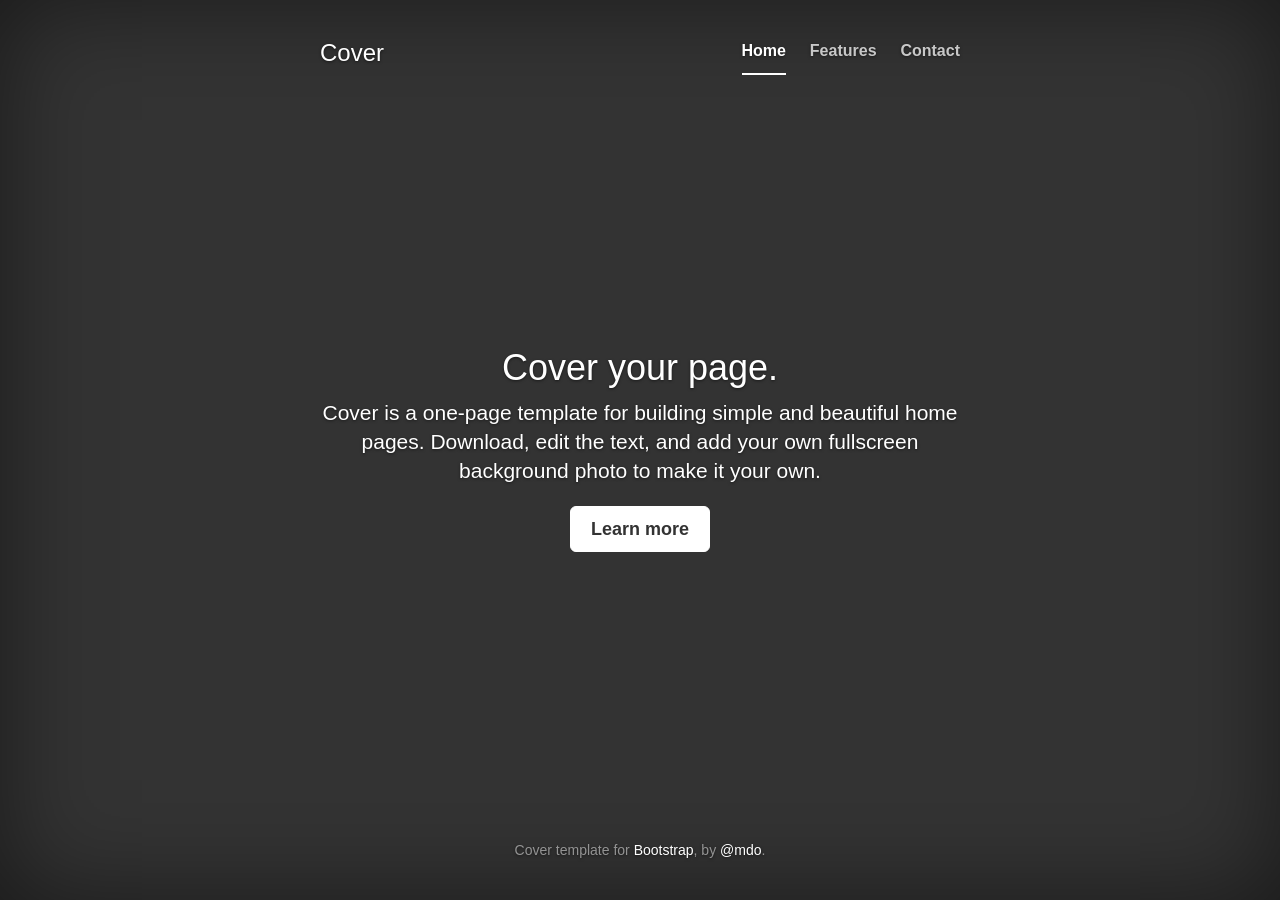
<file: a4/wassup/static/bootstrap/docs/examples/cover/index.html>
<!DOCTYPE html>
<html lang="en">
  <head>
    <meta charset="utf-8">
    <meta http-equiv="X-UA-Compatible" content="IE=edge">
    <meta name="viewport" content="width=device-width, initial-scale=1">
    <!-- The above 3 meta tags *must* come first in the head; any other head content must come *after* these tags -->
    <meta name="description" content="">
    <meta name="author" content="">
    <link rel="icon" href="../../favicon.ico">

    <title>Cover Template for Bootstrap</title>

    <!-- Bootstrap core CSS -->
    <link href="../../dist/css/bootstrap.min.css" rel="stylesheet">

    <!-- Custom styles for this template -->
    <link href="cover.css" rel="stylesheet">

    <!-- Just for debugging purposes. Don't actually copy these 2 lines! -->
    <!--[if lt IE 9]><script src="../../assets/js/ie8-responsive-file-warning.js"></script><![endif]-->
    <script src="../../assets/js/ie-emulation-modes-warning.js"></script>

    <!-- HTML5 shim and Respond.js for IE8 support of HTML5 elements and media queries -->
    <!--[if lt IE 9]>
      <script src="https://oss.maxcdn.com/html5shiv/3.7.2/html5shiv.min.js"></script>
      <script src="https://oss.maxcdn.com/respond/1.4.2/respond.min.js"></script>
    <![endif]-->
  </head>

  <body>

    <div class="site-wrapper">

      <div class="site-wrapper-inner">

        <div class="cover-container">

          <div class="masthead clearfix">
            <div class="inner">
              <h3 class="masthead-brand">Cover</h3>
              <nav>
                <ul class="nav masthead-nav">
                  <li class="active"><a href="#">Home</a></li>
                  <li><a href="#">Features</a></li>
                  <li><a href="#">Contact</a></li>
                </ul>
              </nav>
            </div>
          </div>

          <div class="inner cover">
            <h1 class="cover-heading">Cover your page.</h1>
            <p class="lead">Cover is a one-page template for building simple and beautiful home pages. Download, edit the text, and add your own fullscreen background photo to make it your own.</p>
            <p class="lead">
              <a href="#" class="btn btn-lg btn-default">Learn more</a>
            </p>
          </div>

          <div class="mastfoot">
            <div class="inner">
              <p>Cover template for <a href="http://getbootstrap.com">Bootstrap</a>, by <a href="https://twitter.com/mdo">@mdo</a>.</p>
            </div>
          </div>

        </div>

      </div>

    </div>

    <!-- Bootstrap core JavaScript
    ================================================== -->
    <!-- Placed at the end of the document so the pages load faster -->
    <script src="https://ajax.googleapis.com/ajax/libs/jquery/1.11.2/jquery.min.js"></script>
    <script src="../../dist/js/bootstrap.min.js"></script>
    <!-- IE10 viewport hack for Surface/desktop Windows 8 bug -->
    <script src="../../assets/js/ie10-viewport-bug-workaround.js"></script>
  </body>
</html>
</file>
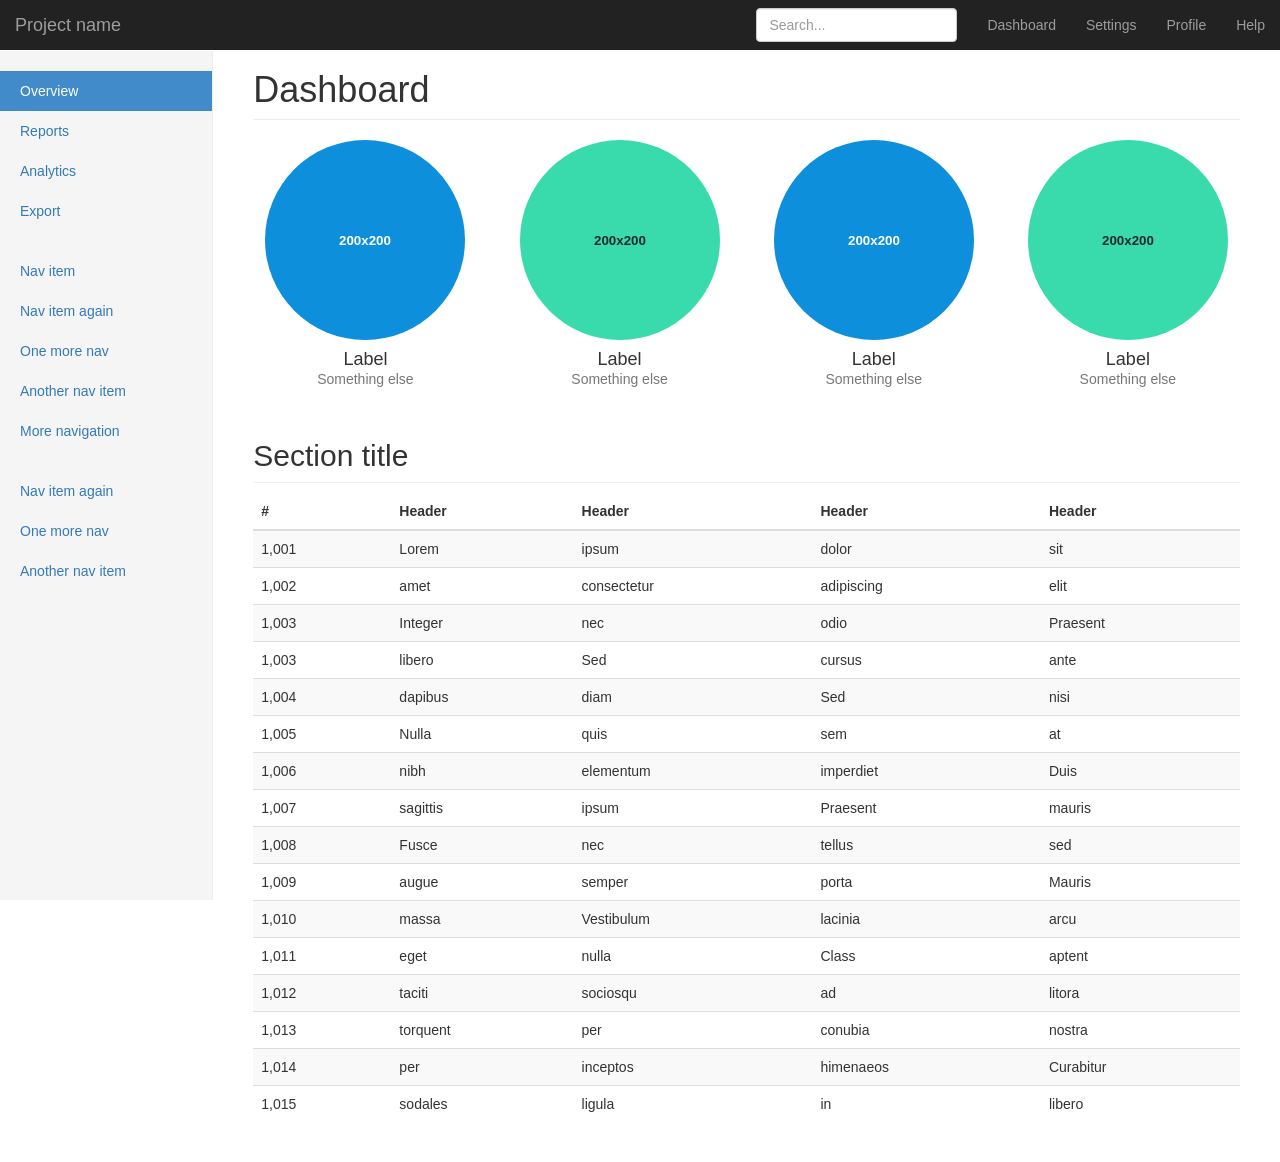
<file: a4/wassup/static/bootstrap/docs/examples/dashboard/index.html>
<!DOCTYPE html>
<html lang="en">
  <head>
    <meta charset="utf-8">
    <meta http-equiv="X-UA-Compatible" content="IE=edge">
    <meta name="viewport" content="width=device-width, initial-scale=1">
    <!-- The above 3 meta tags *must* come first in the head; any other head content must come *after* these tags -->
    <meta name="description" content="">
    <meta name="author" content="">
    <link rel="icon" href="../../favicon.ico">

    <title>Dashboard Template for Bootstrap</title>

    <!-- Bootstrap core CSS -->
    <link href="../../dist/css/bootstrap.min.css" rel="stylesheet">

    <!-- Custom styles for this template -->
    <link href="dashboard.css" rel="stylesheet">

    <!-- Just for debugging purposes. Don't actually copy these 2 lines! -->
    <!--[if lt IE 9]><script src="../../assets/js/ie8-responsive-file-warning.js"></script><![endif]-->
    <script src="../../assets/js/ie-emulation-modes-warning.js"></script>

    <!-- HTML5 shim and Respond.js for IE8 support of HTML5 elements and media queries -->
    <!--[if lt IE 9]>
      <script src="https://oss.maxcdn.com/html5shiv/3.7.2/html5shiv.min.js"></script>
      <script src="https://oss.maxcdn.com/respond/1.4.2/respond.min.js"></script>
    <![endif]-->
  </head>

  <body>

    <nav class="navbar navbar-inverse navbar-fixed-top">
      <div class="container-fluid">
        <div class="navbar-header">
          <button type="button" class="navbar-toggle collapsed" data-toggle="collapse" data-target="#navbar" aria-expanded="false" aria-controls="navbar">
            <span class="sr-only">Toggle navigation</span>
            <span class="icon-bar"></span>
            <span class="icon-bar"></span>
            <span class="icon-bar"></span>
          </button>
          <a class="navbar-brand" href="#">Project name</a>
        </div>
        <div id="navbar" class="navbar-collapse collapse">
          <ul class="nav navbar-nav navbar-right">
            <li><a href="#">Dashboard</a></li>
            <li><a href="#">Settings</a></li>
            <li><a href="#">Profile</a></li>
            <li><a href="#">Help</a></li>
          </ul>
          <form class="navbar-form navbar-right">
            <input type="text" class="form-control" placeholder="Search...">
          </form>
        </div>
      </div>
    </nav>

    <div class="container-fluid">
      <div class="row">
        <div class="col-sm-3 col-md-2 sidebar">
          <ul class="nav nav-sidebar">
            <li class="active"><a href="#">Overview <span class="sr-only">(current)</span></a></li>
            <li><a href="#">Reports</a></li>
            <li><a href="#">Analytics</a></li>
            <li><a href="#">Export</a></li>
          </ul>
          <ul class="nav nav-sidebar">
            <li><a href="">Nav item</a></li>
            <li><a href="">Nav item again</a></li>
            <li><a href="">One more nav</a></li>
            <li><a href="">Another nav item</a></li>
            <li><a href="">More navigation</a></li>
          </ul>
          <ul class="nav nav-sidebar">
            <li><a href="">Nav item again</a></li>
            <li><a href="">One more nav</a></li>
            <li><a href="">Another nav item</a></li>
          </ul>
        </div>
        <div class="col-sm-9 col-sm-offset-3 col-md-10 col-md-offset-2 main">
          <h1 class="page-header">Dashboard</h1>

          <div class="row placeholders">
            <div class="col-xs-6 col-sm-3 placeholder">
              <img data-src="holder.js/200x200/auto/sky" class="img-responsive" alt="Generic placeholder thumbnail">
              <h4>Label</h4>
              <span class="text-muted">Something else</span>
            </div>
            <div class="col-xs-6 col-sm-3 placeholder">
              <img data-src="holder.js/200x200/auto/vine" class="img-responsive" alt="Generic placeholder thumbnail">
              <h4>Label</h4>
              <span class="text-muted">Something else</span>
            </div>
            <div class="col-xs-6 col-sm-3 placeholder">
              <img data-src="holder.js/200x200/auto/sky" class="img-responsive" alt="Generic placeholder thumbnail">
              <h4>Label</h4>
              <span class="text-muted">Something else</span>
            </div>
            <div class="col-xs-6 col-sm-3 placeholder">
              <img data-src="holder.js/200x200/auto/vine" class="img-responsive" alt="Generic placeholder thumbnail">
              <h4>Label</h4>
              <span class="text-muted">Something else</span>
            </div>
          </div>

          <h2 class="sub-header">Section title</h2>
          <div class="table-responsive">
            <table class="table table-striped">
              <thead>
                <tr>
                  <th>#</th>
                  <th>Header</th>
                  <th>Header</th>
                  <th>Header</th>
                  <th>Header</th>
                </tr>
              </thead>
              <tbody>
                <tr>
                  <td>1,001</td>
                  <td>Lorem</td>
                  <td>ipsum</td>
                  <td>dolor</td>
                  <td>sit</td>
                </tr>
                <tr>
                  <td>1,002</td>
                  <td>amet</td>
                  <td>consectetur</td>
                  <td>adipiscing</td>
                  <td>elit</td>
                </tr>
                <tr>
                  <td>1,003</td>
                  <td>Integer</td>
                  <td>nec</td>
                  <td>odio</td>
                  <td>Praesent</td>
                </tr>
                <tr>
                  <td>1,003</td>
                  <td>libero</td>
                  <td>Sed</td>
                  <td>cursus</td>
                  <td>ante</td>
                </tr>
                <tr>
                  <td>1,004</td>
                  <td>dapibus</td>
                  <td>diam</td>
                  <td>Sed</td>
                  <td>nisi</td>
                </tr>
                <tr>
                  <td>1,005</td>
                  <td>Nulla</td>
                  <td>quis</td>
                  <td>sem</td>
                  <td>at</td>
                </tr>
                <tr>
                  <td>1,006</td>
                  <td>nibh</td>
                  <td>elementum</td>
                  <td>imperdiet</td>
                  <td>Duis</td>
                </tr>
                <tr>
                  <td>1,007</td>
                  <td>sagittis</td>
                  <td>ipsum</td>
                  <td>Praesent</td>
                  <td>mauris</td>
                </tr>
                <tr>
                  <td>1,008</td>
                  <td>Fusce</td>
                  <td>nec</td>
                  <td>tellus</td>
                  <td>sed</td>
                </tr>
                <tr>
                  <td>1,009</td>
                  <td>augue</td>
                  <td>semper</td>
                  <td>porta</td>
                  <td>Mauris</td>
                </tr>
                <tr>
                  <td>1,010</td>
                  <td>massa</td>
                  <td>Vestibulum</td>
                  <td>lacinia</td>
                  <td>arcu</td>
                </tr>
                <tr>
                  <td>1,011</td>
                  <td>eget</td>
                  <td>nulla</td>
                  <td>Class</td>
                  <td>aptent</td>
                </tr>
                <tr>
                  <td>1,012</td>
                  <td>taciti</td>
                  <td>sociosqu</td>
                  <td>ad</td>
                  <td>litora</td>
                </tr>
                <tr>
                  <td>1,013</td>
                  <td>torquent</td>
                  <td>per</td>
                  <td>conubia</td>
                  <td>nostra</td>
                </tr>
                <tr>
                  <td>1,014</td>
                  <td>per</td>
                  <td>inceptos</td>
                  <td>himenaeos</td>
                  <td>Curabitur</td>
                </tr>
                <tr>
                  <td>1,015</td>
                  <td>sodales</td>
                  <td>ligula</td>
                  <td>in</td>
                  <td>libero</td>
                </tr>
              </tbody>
            </table>
          </div>
        </div>
      </div>
    </div>

    <!-- Bootstrap core JavaScript
    ================================================== -->
    <!-- Placed at the end of the document so the pages load faster -->
    <script src="https://ajax.googleapis.com/ajax/libs/jquery/1.11.2/jquery.min.js"></script>
    <script src="../../dist/js/bootstrap.min.js"></script>
    <!-- Just to make our placeholder images work. Don't actually copy the next line! -->
    <script src="../../assets/js/vendor/holder.js"></script>
    <!-- IE10 viewport hack for Surface/desktop Windows 8 bug -->
    <script src="../../assets/js/ie10-viewport-bug-workaround.js"></script>
  </body>
</html>
</file>
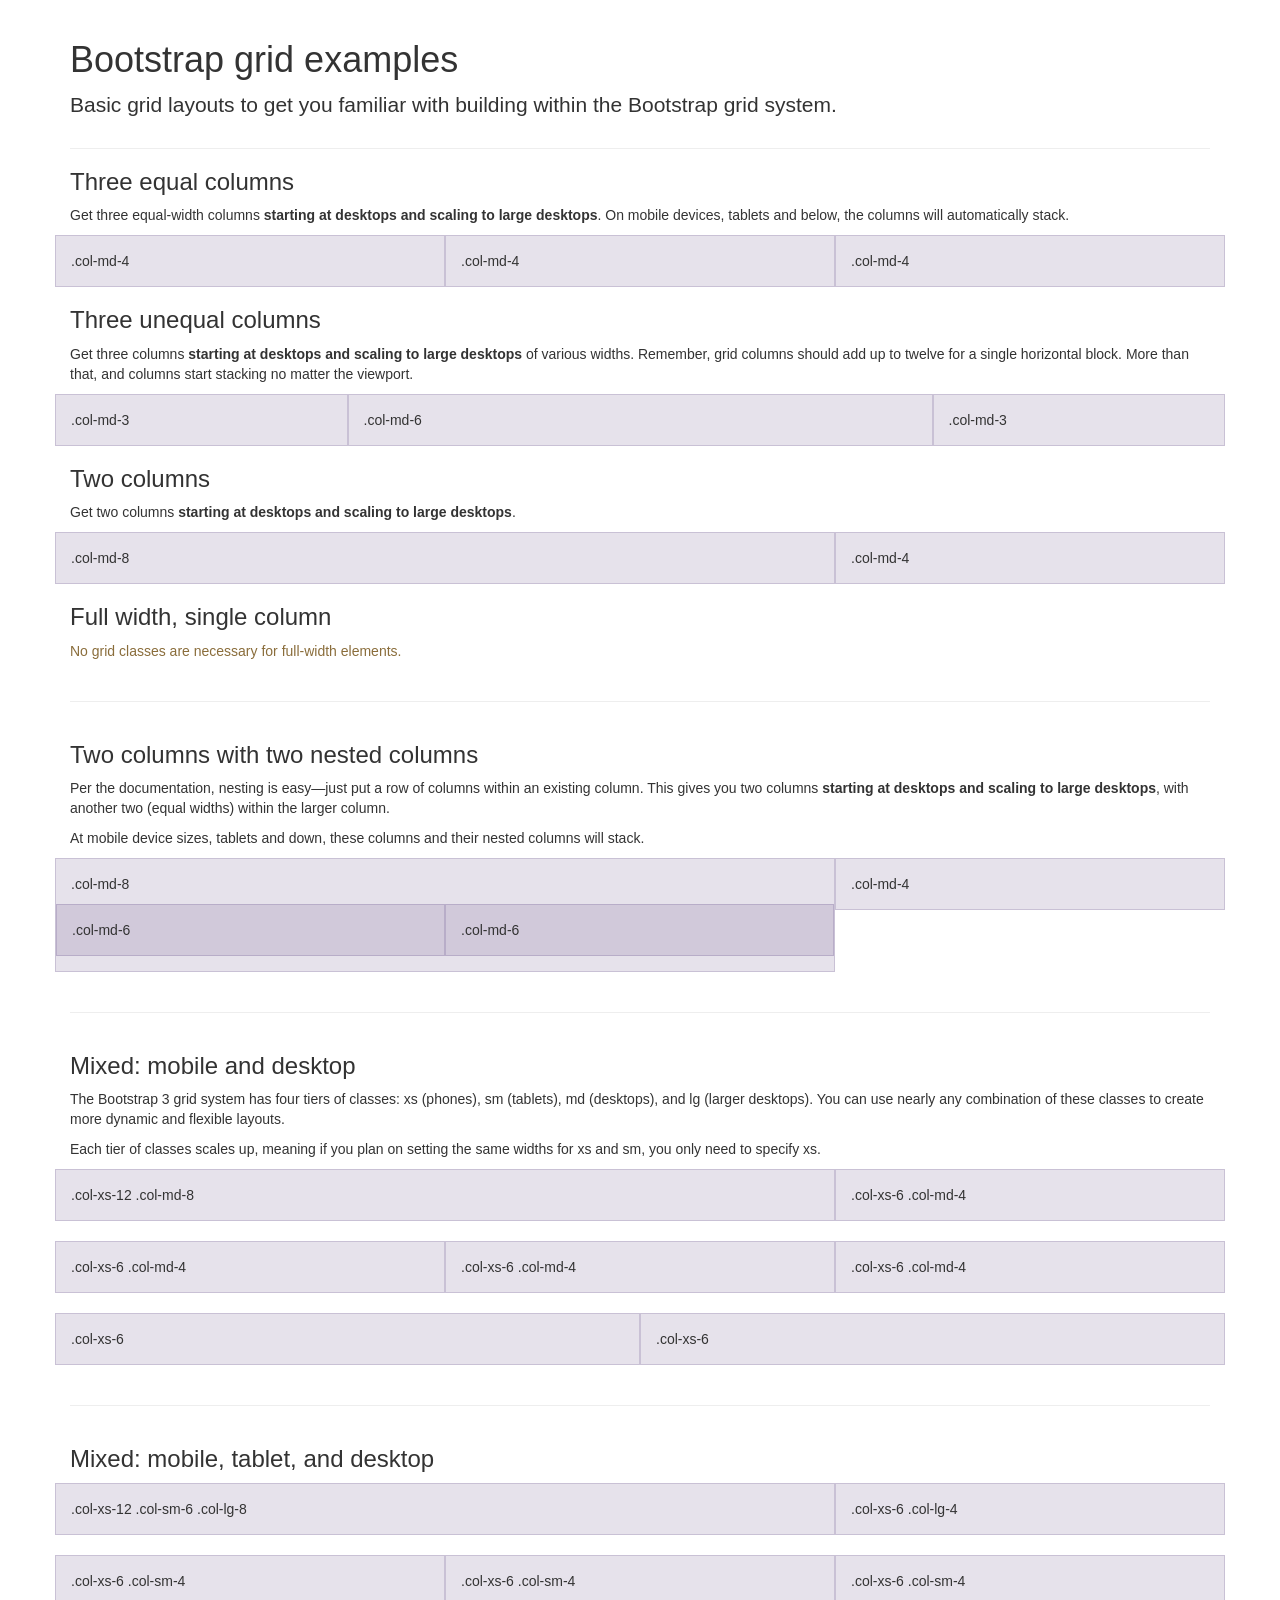
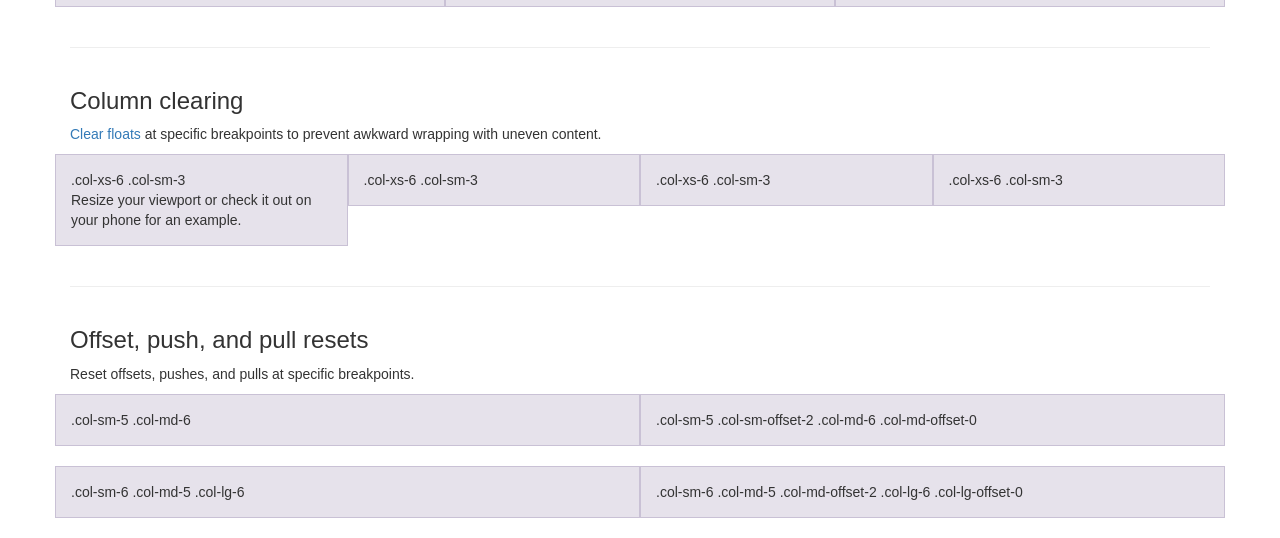
<file: a4/wassup/static/bootstrap/docs/examples/grid/index.html>
<!DOCTYPE html>
<html lang="en">
  <head>
    <meta charset="utf-8">
    <meta http-equiv="X-UA-Compatible" content="IE=edge">
    <meta name="viewport" content="width=device-width, initial-scale=1">
    <!-- The above 3 meta tags *must* come first in the head; any other head content must come *after* these tags -->
    <meta name="description" content="">
    <meta name="author" content="">
    <link rel="icon" href="../../favicon.ico">

    <title>Grid Template for Bootstrap</title>

    <!-- Bootstrap core CSS -->
    <link href="../../dist/css/bootstrap.min.css" rel="stylesheet">

    <!-- Custom styles for this template -->
    <link href="grid.css" rel="stylesheet">

    <!-- Just for debugging purposes. Don't actually copy these 2 lines! -->
    <!--[if lt IE 9]><script src="../../assets/js/ie8-responsive-file-warning.js"></script><![endif]-->
    <script src="../../assets/js/ie-emulation-modes-warning.js"></script>

    <!-- HTML5 shim and Respond.js for IE8 support of HTML5 elements and media queries -->
    <!--[if lt IE 9]>
      <script src="https://oss.maxcdn.com/html5shiv/3.7.2/html5shiv.min.js"></script>
      <script src="https://oss.maxcdn.com/respond/1.4.2/respond.min.js"></script>
    <![endif]-->
  </head>

  <body>
    <div class="container">

      <div class="page-header">
        <h1>Bootstrap grid examples</h1>
        <p class="lead">Basic grid layouts to get you familiar with building within the Bootstrap grid system.</p>
      </div>

      <h3>Three equal columns</h3>
      <p>Get three equal-width columns <strong>starting at desktops and scaling to large desktops</strong>. On mobile devices, tablets and below, the columns will automatically stack.</p>
      <div class="row">
        <div class="col-md-4">.col-md-4</div>
        <div class="col-md-4">.col-md-4</div>
        <div class="col-md-4">.col-md-4</div>
      </div>

      <h3>Three unequal columns</h3>
      <p>Get three columns <strong>starting at desktops and scaling to large desktops</strong> of various widths. Remember, grid columns should add up to twelve for a single horizontal block. More than that, and columns start stacking no matter the viewport.</p>
      <div class="row">
        <div class="col-md-3">.col-md-3</div>
        <div class="col-md-6">.col-md-6</div>
        <div class="col-md-3">.col-md-3</div>
      </div>

      <h3>Two columns</h3>
      <p>Get two columns <strong>starting at desktops and scaling to large desktops</strong>.</p>
      <div class="row">
        <div class="col-md-8">.col-md-8</div>
        <div class="col-md-4">.col-md-4</div>
      </div>

      <h3>Full width, single column</h3>
      <p class="text-warning">No grid classes are necessary for full-width elements.</p>

      <hr>

      <h3>Two columns with two nested columns</h3>
      <p>Per the documentation, nesting is easy—just put a row of columns within an existing column. This gives you two columns <strong>starting at desktops and scaling to large desktops</strong>, with another two (equal widths) within the larger column.</p>
      <p>At mobile device sizes, tablets and down, these columns and their nested columns will stack.</p>
      <div class="row">
        <div class="col-md-8">
          .col-md-8
          <div class="row">
            <div class="col-md-6">.col-md-6</div>
            <div class="col-md-6">.col-md-6</div>
          </div>
        </div>
        <div class="col-md-4">.col-md-4</div>
      </div>

      <hr>

      <h3>Mixed: mobile and desktop</h3>
      <p>The Bootstrap 3 grid system has four tiers of classes: xs (phones), sm (tablets), md (desktops), and lg (larger desktops). You can use nearly any combination of these classes to create more dynamic and flexible layouts.</p>
      <p>Each tier of classes scales up, meaning if you plan on setting the same widths for xs and sm, you only need to specify xs.</p>
      <div class="row">
        <div class="col-xs-12 col-md-8">.col-xs-12 .col-md-8</div>
        <div class="col-xs-6 col-md-4">.col-xs-6 .col-md-4</div>
      </div>
      <div class="row">
        <div class="col-xs-6 col-md-4">.col-xs-6 .col-md-4</div>
        <div class="col-xs-6 col-md-4">.col-xs-6 .col-md-4</div>
        <div class="col-xs-6 col-md-4">.col-xs-6 .col-md-4</div>
      </div>
      <div class="row">
        <div class="col-xs-6">.col-xs-6</div>
        <div class="col-xs-6">.col-xs-6</div>
      </div>

      <hr>

      <h3>Mixed: mobile, tablet, and desktop</h3>
      <p></p>
      <div class="row">
        <div class="col-xs-12 col-sm-6 col-lg-8">.col-xs-12 .col-sm-6 .col-lg-8</div>
        <div class="col-xs-6 col-lg-4">.col-xs-6 .col-lg-4</div>
      </div>
      <div class="row">
        <div class="col-xs-6 col-sm-4">.col-xs-6 .col-sm-4</div>
        <div class="col-xs-6 col-sm-4">.col-xs-6 .col-sm-4</div>
        <div class="col-xs-6 col-sm-4">.col-xs-6 .col-sm-4</div>
      </div>

      <hr>

      <h3>Column clearing</h3>
      <p><a href="http://getbootstrap.com/css/#grid-responsive-resets">Clear floats</a> at specific breakpoints to prevent awkward wrapping with uneven content.</p>
      <div class="row">
        <div class="col-xs-6 col-sm-3">
          .col-xs-6 .col-sm-3
          <br>
          Resize your viewport or check it out on your phone for an example.
        </div>
        <div class="col-xs-6 col-sm-3">.col-xs-6 .col-sm-3</div>

        <!-- Add the extra clearfix for only the required viewport -->
        <div class="clearfix visible-xs"></div>

        <div class="col-xs-6 col-sm-3">.col-xs-6 .col-sm-3</div>
        <div class="col-xs-6 col-sm-3">.col-xs-6 .col-sm-3</div>
      </div>

      <hr>

      <h3>Offset, push, and pull resets</h3>
      <p>Reset offsets, pushes, and pulls at specific breakpoints.</p>
      <div class="row">
        <div class="col-sm-5 col-md-6">.col-sm-5 .col-md-6</div>
        <div class="col-sm-5 col-sm-offset-2 col-md-6 col-md-offset-0">.col-sm-5 .col-sm-offset-2 .col-md-6 .col-md-offset-0</div>
      </div>
      <div class="row">
        <div class="col-sm-6 col-md-5 col-lg-6">.col-sm-6 .col-md-5 .col-lg-6</div>
        <div class="col-sm-6 col-md-5 col-md-offset-2 col-lg-6 col-lg-offset-0">.col-sm-6 .col-md-5 .col-md-offset-2 .col-lg-6 .col-lg-offset-0</div>
      </div>


    </div> <!-- /container -->


    <!-- IE10 viewport hack for Surface/desktop Windows 8 bug -->
    <script src="../../assets/js/ie10-viewport-bug-workaround.js"></script>
  </body>
</html>
</file>
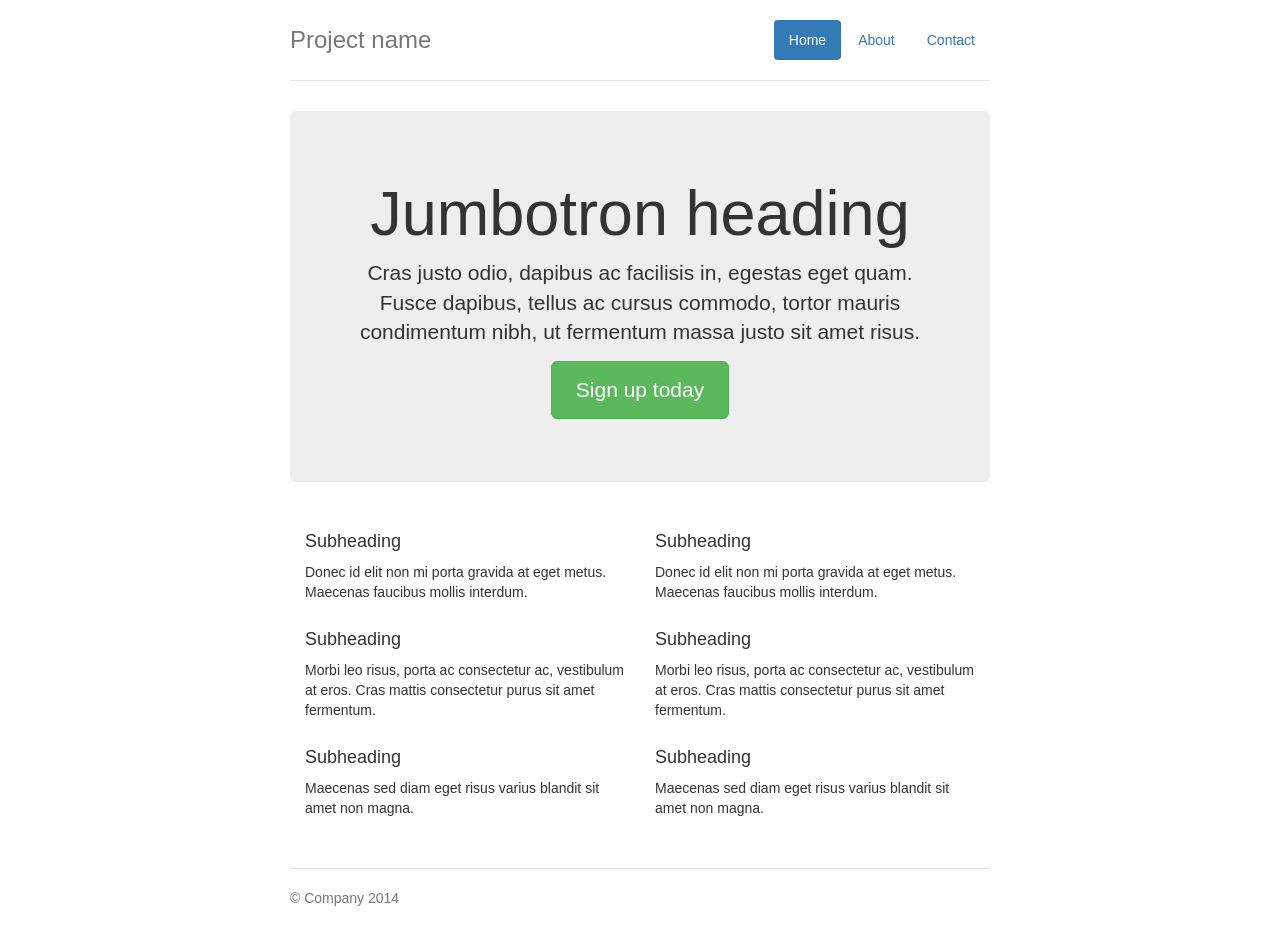
<file: a4/wassup/static/bootstrap/docs/examples/jumbotron-narrow/index.html>
<!DOCTYPE html>
<html lang="en">
  <head>
    <meta charset="utf-8">
    <meta http-equiv="X-UA-Compatible" content="IE=edge">
    <meta name="viewport" content="width=device-width, initial-scale=1">
    <!-- The above 3 meta tags *must* come first in the head; any other head content must come *after* these tags -->
    <meta name="description" content="">
    <meta name="author" content="">
    <link rel="icon" href="../../favicon.ico">

    <title>Narrow Jumbotron Template for Bootstrap</title>

    <!-- Bootstrap core CSS -->
    <link href="../../dist/css/bootstrap.min.css" rel="stylesheet">

    <!-- Custom styles for this template -->
    <link href="jumbotron-narrow.css" rel="stylesheet">

    <!-- Just for debugging purposes. Don't actually copy these 2 lines! -->
    <!--[if lt IE 9]><script src="../../assets/js/ie8-responsive-file-warning.js"></script><![endif]-->
    <script src="../../assets/js/ie-emulation-modes-warning.js"></script>

    <!-- HTML5 shim and Respond.js for IE8 support of HTML5 elements and media queries -->
    <!--[if lt IE 9]>
      <script src="https://oss.maxcdn.com/html5shiv/3.7.2/html5shiv.min.js"></script>
      <script src="https://oss.maxcdn.com/respond/1.4.2/respond.min.js"></script>
    <![endif]-->
  </head>

  <body>

    <div class="container">
      <div class="header clearfix">
        <nav>
          <ul class="nav nav-pills pull-right">
            <li role="presentation" class="active"><a href="#">Home</a></li>
            <li role="presentation"><a href="#">About</a></li>
            <li role="presentation"><a href="#">Contact</a></li>
          </ul>
        </nav>
        <h3 class="text-muted">Project name</h3>
      </div>

      <div class="jumbotron">
        <h1>Jumbotron heading</h1>
        <p class="lead">Cras justo odio, dapibus ac facilisis in, egestas eget quam. Fusce dapibus, tellus ac cursus commodo, tortor mauris condimentum nibh, ut fermentum massa justo sit amet risus.</p>
        <p><a class="btn btn-lg btn-success" href="#" role="button">Sign up today</a></p>
      </div>

      <div class="row marketing">
        <div class="col-lg-6">
          <h4>Subheading</h4>
          <p>Donec id elit non mi porta gravida at eget metus. Maecenas faucibus mollis interdum.</p>

          <h4>Subheading</h4>
          <p>Morbi leo risus, porta ac consectetur ac, vestibulum at eros. Cras mattis consectetur purus sit amet fermentum.</p>

          <h4>Subheading</h4>
          <p>Maecenas sed diam eget risus varius blandit sit amet non magna.</p>
        </div>

        <div class="col-lg-6">
          <h4>Subheading</h4>
          <p>Donec id elit non mi porta gravida at eget metus. Maecenas faucibus mollis interdum.</p>

          <h4>Subheading</h4>
          <p>Morbi leo risus, porta ac consectetur ac, vestibulum at eros. Cras mattis consectetur purus sit amet fermentum.</p>

          <h4>Subheading</h4>
          <p>Maecenas sed diam eget risus varius blandit sit amet non magna.</p>
        </div>
      </div>

      <footer class="footer">
        <p>&copy; Company 2014</p>
      </footer>

    </div> <!-- /container -->


    <!-- IE10 viewport hack for Surface/desktop Windows 8 bug -->
    <script src="../../assets/js/ie10-viewport-bug-workaround.js"></script>
  </body>
</html>
</file>
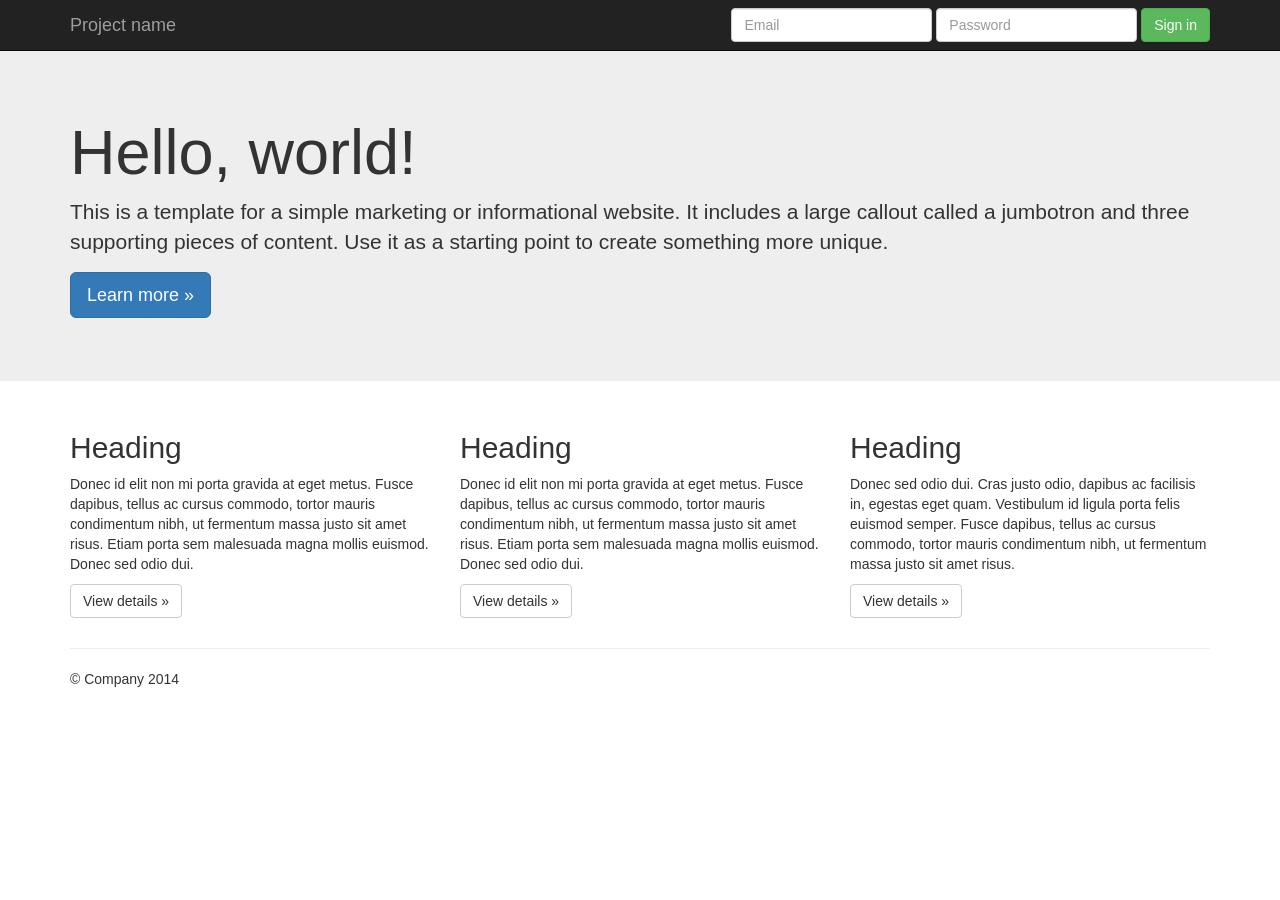
<file: a4/wassup/static/bootstrap/docs/examples/jumbotron/index.html>
<!DOCTYPE html>
<html lang="en">
  <head>
    <meta charset="utf-8">
    <meta http-equiv="X-UA-Compatible" content="IE=edge">
    <meta name="viewport" content="width=device-width, initial-scale=1">
    <!-- The above 3 meta tags *must* come first in the head; any other head content must come *after* these tags -->
    <meta name="description" content="">
    <meta name="author" content="">
    <link rel="icon" href="../../favicon.ico">

    <title>Jumbotron Template for Bootstrap</title>

    <!-- Bootstrap core CSS -->
    <link href="../../dist/css/bootstrap.min.css" rel="stylesheet">

    <!-- Custom styles for this template -->
    <link href="jumbotron.css" rel="stylesheet">

    <!-- Just for debugging purposes. Don't actually copy these 2 lines! -->
    <!--[if lt IE 9]><script src="../../assets/js/ie8-responsive-file-warning.js"></script><![endif]-->
    <script src="../../assets/js/ie-emulation-modes-warning.js"></script>

    <!-- HTML5 shim and Respond.js for IE8 support of HTML5 elements and media queries -->
    <!--[if lt IE 9]>
      <script src="https://oss.maxcdn.com/html5shiv/3.7.2/html5shiv.min.js"></script>
      <script src="https://oss.maxcdn.com/respond/1.4.2/respond.min.js"></script>
    <![endif]-->
  </head>

  <body>

    <nav class="navbar navbar-inverse navbar-fixed-top">
      <div class="container">
        <div class="navbar-header">
          <button type="button" class="navbar-toggle collapsed" data-toggle="collapse" data-target="#navbar" aria-expanded="false" aria-controls="navbar">
            <span class="sr-only">Toggle navigation</span>
            <span class="icon-bar"></span>
            <span class="icon-bar"></span>
            <span class="icon-bar"></span>
          </button>
          <a class="navbar-brand" href="#">Project name</a>
        </div>
        <div id="navbar" class="navbar-collapse collapse">
          <form class="navbar-form navbar-right">
            <div class="form-group">
              <input type="text" placeholder="Email" class="form-control">
            </div>
            <div class="form-group">
              <input type="password" placeholder="Password" class="form-control">
            </div>
            <button type="submit" class="btn btn-success">Sign in</button>
          </form>
        </div><!--/.navbar-collapse -->
      </div>
    </nav>

    <!-- Main jumbotron for a primary marketing message or call to action -->
    <div class="jumbotron">
      <div class="container">
        <h1>Hello, world!</h1>
        <p>This is a template for a simple marketing or informational website. It includes a large callout called a jumbotron and three supporting pieces of content. Use it as a starting point to create something more unique.</p>
        <p><a class="btn btn-primary btn-lg" href="#" role="button">Learn more &raquo;</a></p>
      </div>
    </div>

    <div class="container">
      <!-- Example row of columns -->
      <div class="row">
        <div class="col-md-4">
          <h2>Heading</h2>
          <p>Donec id elit non mi porta gravida at eget metus. Fusce dapibus, tellus ac cursus commodo, tortor mauris condimentum nibh, ut fermentum massa justo sit amet risus. Etiam porta sem malesuada magna mollis euismod. Donec sed odio dui. </p>
          <p><a class="btn btn-default" href="#" role="button">View details &raquo;</a></p>
        </div>
        <div class="col-md-4">
          <h2>Heading</h2>
          <p>Donec id elit non mi porta gravida at eget metus. Fusce dapibus, tellus ac cursus commodo, tortor mauris condimentum nibh, ut fermentum massa justo sit amet risus. Etiam porta sem malesuada magna mollis euismod. Donec sed odio dui. </p>
          <p><a class="btn btn-default" href="#" role="button">View details &raquo;</a></p>
       </div>
        <div class="col-md-4">
          <h2>Heading</h2>
          <p>Donec sed odio dui. Cras justo odio, dapibus ac facilisis in, egestas eget quam. Vestibulum id ligula porta felis euismod semper. Fusce dapibus, tellus ac cursus commodo, tortor mauris condimentum nibh, ut fermentum massa justo sit amet risus.</p>
          <p><a class="btn btn-default" href="#" role="button">View details &raquo;</a></p>
        </div>
      </div>

      <hr>

      <footer>
        <p>&copy; Company 2014</p>
      </footer>
    </div> <!-- /container -->


    <!-- Bootstrap core JavaScript
    ================================================== -->
    <!-- Placed at the end of the document so the pages load faster -->
    <script src="https://ajax.googleapis.com/ajax/libs/jquery/1.11.2/jquery.min.js"></script>
    <script src="../../dist/js/bootstrap.min.js"></script>
    <!-- IE10 viewport hack for Surface/desktop Windows 8 bug -->
    <script src="../../assets/js/ie10-viewport-bug-workaround.js"></script>
  </body>
</html>
</file>
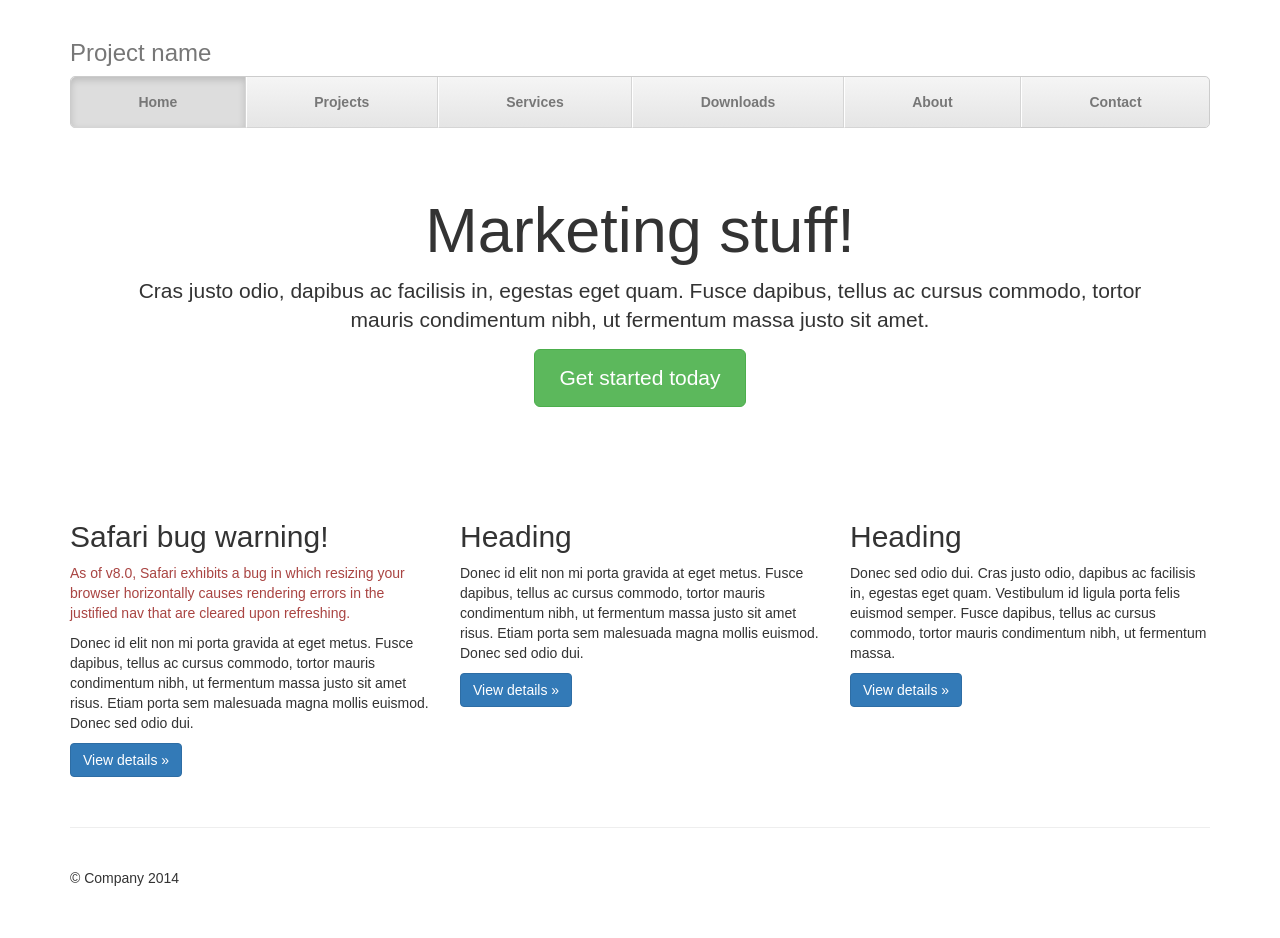
<file: a4/wassup/static/bootstrap/docs/examples/justified-nav/index.html>
<!DOCTYPE html>
<html lang="en">
  <head>
    <meta charset="utf-8">
    <meta http-equiv="X-UA-Compatible" content="IE=edge">
    <meta name="viewport" content="width=device-width, initial-scale=1">
    <!-- The above 3 meta tags *must* come first in the head; any other head content must come *after* these tags -->
    <meta name="description" content="">
    <meta name="author" content="">
    <link rel="icon" href="../../favicon.ico">

    <title>Justified Nav Template for Bootstrap</title>

    <!-- Bootstrap core CSS -->
    <link href="../../dist/css/bootstrap.min.css" rel="stylesheet">

    <!-- Custom styles for this template -->
    <link href="justified-nav.css" rel="stylesheet">

    <!-- Just for debugging purposes. Don't actually copy these 2 lines! -->
    <!--[if lt IE 9]><script src="../../assets/js/ie8-responsive-file-warning.js"></script><![endif]-->
    <script src="../../assets/js/ie-emulation-modes-warning.js"></script>

    <!-- HTML5 shim and Respond.js for IE8 support of HTML5 elements and media queries -->
    <!--[if lt IE 9]>
      <script src="https://oss.maxcdn.com/html5shiv/3.7.2/html5shiv.min.js"></script>
      <script src="https://oss.maxcdn.com/respond/1.4.2/respond.min.js"></script>
    <![endif]-->
  </head>

  <body>

    <div class="container">

      <!-- The justified navigation menu is meant for single line per list item.
           Multiple lines will require custom code not provided by Bootstrap. -->
      <div class="masthead">
        <h3 class="text-muted">Project name</h3>
        <nav>
          <ul class="nav nav-justified">
            <li class="active"><a href="#">Home</a></li>
            <li><a href="#">Projects</a></li>
            <li><a href="#">Services</a></li>
            <li><a href="#">Downloads</a></li>
            <li><a href="#">About</a></li>
            <li><a href="#">Contact</a></li>
          </ul>
        </nav>
      </div>

      <!-- Jumbotron -->
      <div class="jumbotron">
        <h1>Marketing stuff!</h1>
        <p class="lead">Cras justo odio, dapibus ac facilisis in, egestas eget quam. Fusce dapibus, tellus ac cursus commodo, tortor mauris condimentum nibh, ut fermentum massa justo sit amet.</p>
        <p><a class="btn btn-lg btn-success" href="#" role="button">Get started today</a></p>
      </div>

      <!-- Example row of columns -->
      <div class="row">
        <div class="col-lg-4">
          <h2>Safari bug warning!</h2>
          <p class="text-danger">As of v8.0, Safari exhibits a bug in which resizing your browser horizontally causes rendering errors in the justified nav that are cleared upon refreshing.</p>
          <p>Donec id elit non mi porta gravida at eget metus. Fusce dapibus, tellus ac cursus commodo, tortor mauris condimentum nibh, ut fermentum massa justo sit amet risus. Etiam porta sem malesuada magna mollis euismod. Donec sed odio dui. </p>
          <p><a class="btn btn-primary" href="#" role="button">View details &raquo;</a></p>
        </div>
        <div class="col-lg-4">
          <h2>Heading</h2>
          <p>Donec id elit non mi porta gravida at eget metus. Fusce dapibus, tellus ac cursus commodo, tortor mauris condimentum nibh, ut fermentum massa justo sit amet risus. Etiam porta sem malesuada magna mollis euismod. Donec sed odio dui. </p>
          <p><a class="btn btn-primary" href="#" role="button">View details &raquo;</a></p>
       </div>
        <div class="col-lg-4">
          <h2>Heading</h2>
          <p>Donec sed odio dui. Cras justo odio, dapibus ac facilisis in, egestas eget quam. Vestibulum id ligula porta felis euismod semper. Fusce dapibus, tellus ac cursus commodo, tortor mauris condimentum nibh, ut fermentum massa.</p>
          <p><a class="btn btn-primary" href="#" role="button">View details &raquo;</a></p>
        </div>
      </div>

      <!-- Site footer -->
      <footer class="footer">
        <p>&copy; Company 2014</p>
      </footer>

    </div> <!-- /container -->


    <!-- IE10 viewport hack for Surface/desktop Windows 8 bug -->
    <script src="../../assets/js/ie10-viewport-bug-workaround.js"></script>
  </body>
</html>
</file>
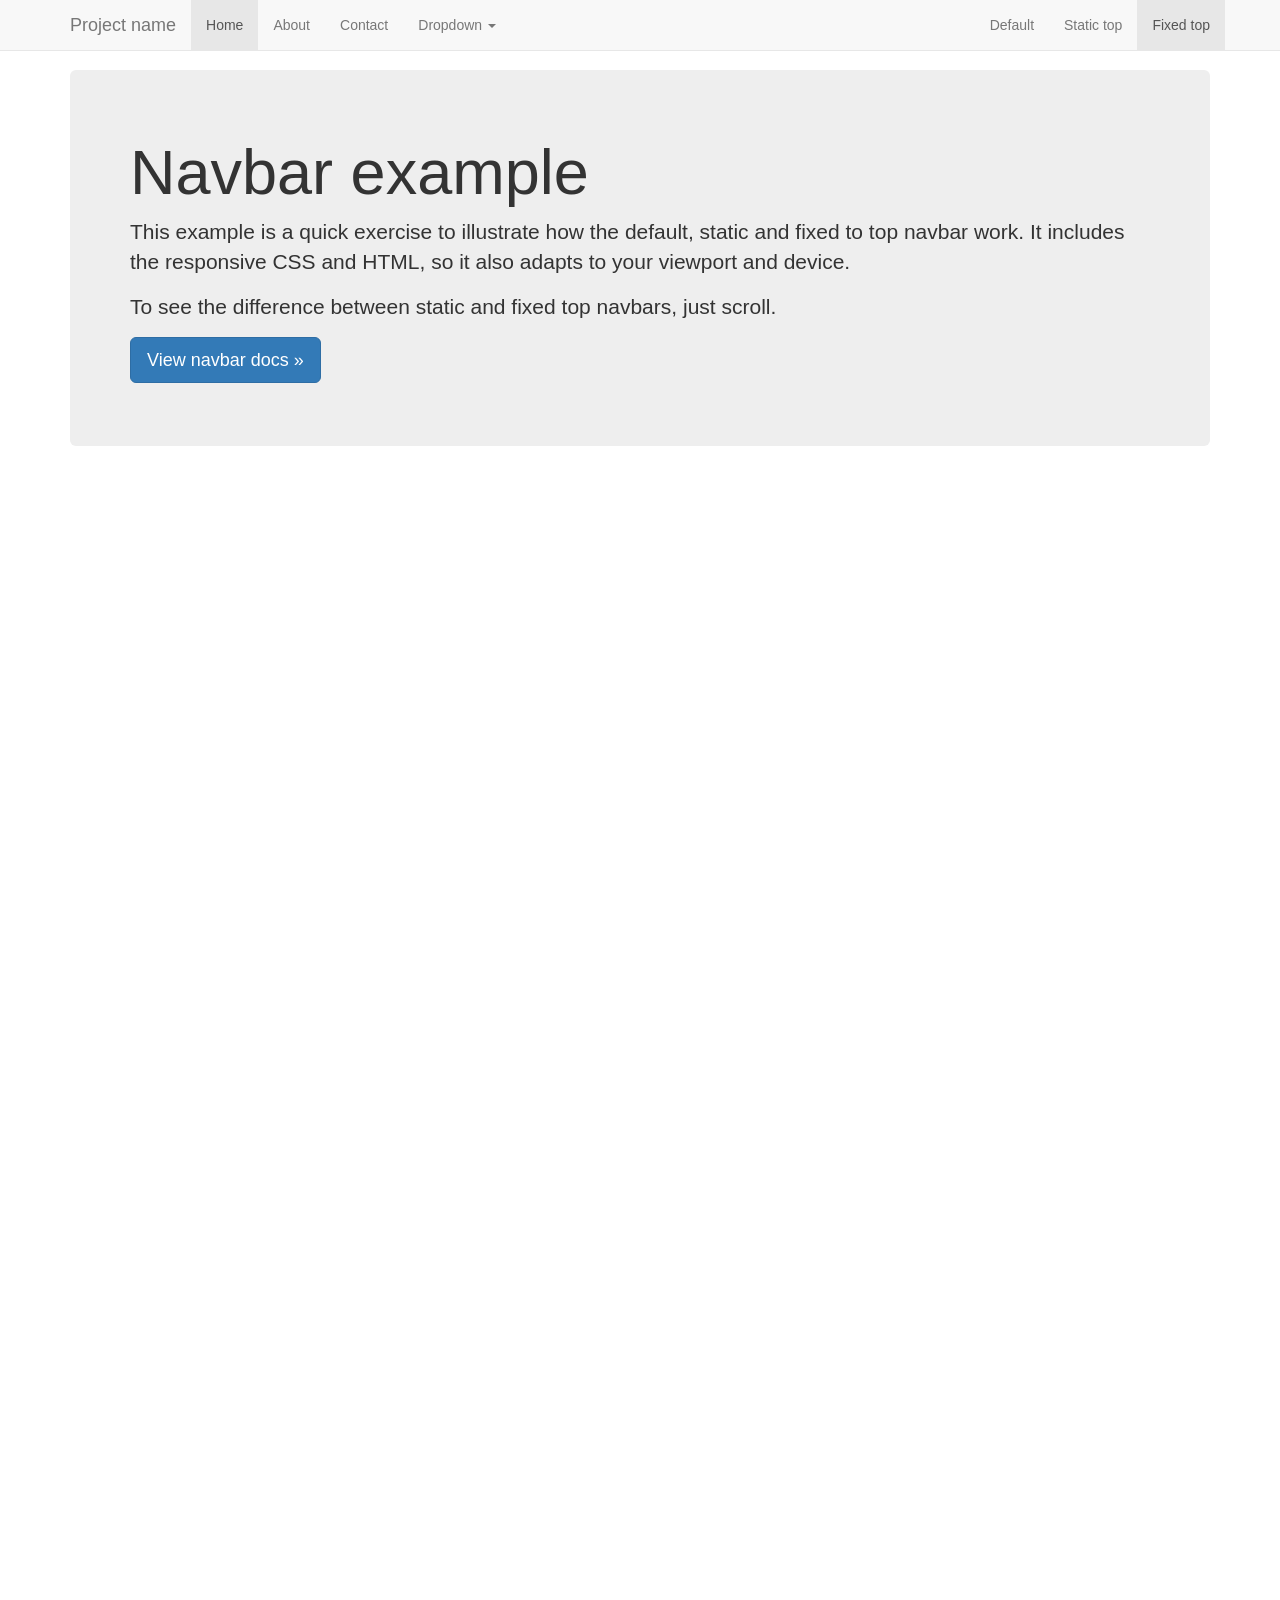
<file: a4/wassup/static/bootstrap/docs/examples/navbar-fixed-top/index.html>
<!DOCTYPE html>
<html lang="en">
  <head>
    <meta charset="utf-8">
    <meta http-equiv="X-UA-Compatible" content="IE=edge">
    <meta name="viewport" content="width=device-width, initial-scale=1">
    <!-- The above 3 meta tags *must* come first in the head; any other head content must come *after* these tags -->
    <meta name="description" content="">
    <meta name="author" content="">
    <link rel="icon" href="../../favicon.ico">

    <title>Fixed Top Navbar Example for Bootstrap</title>

    <!-- Bootstrap core CSS -->
    <link href="../../dist/css/bootstrap.min.css" rel="stylesheet">

    <!-- Custom styles for this template -->
    <link href="navbar-fixed-top.css" rel="stylesheet">

    <!-- Just for debugging purposes. Don't actually copy these 2 lines! -->
    <!--[if lt IE 9]><script src="../../assets/js/ie8-responsive-file-warning.js"></script><![endif]-->
    <script src="../../assets/js/ie-emulation-modes-warning.js"></script>

    <!-- HTML5 shim and Respond.js for IE8 support of HTML5 elements and media queries -->
    <!--[if lt IE 9]>
      <script src="https://oss.maxcdn.com/html5shiv/3.7.2/html5shiv.min.js"></script>
      <script src="https://oss.maxcdn.com/respond/1.4.2/respond.min.js"></script>
    <![endif]-->
  </head>

  <body>

    <!-- Fixed navbar -->
    <nav class="navbar navbar-default navbar-fixed-top">
      <div class="container">
        <div class="navbar-header">
          <button type="button" class="navbar-toggle collapsed" data-toggle="collapse" data-target="#navbar" aria-expanded="false" aria-controls="navbar">
            <span class="sr-only">Toggle navigation</span>
            <span class="icon-bar"></span>
            <span class="icon-bar"></span>
            <span class="icon-bar"></span>
          </button>
          <a class="navbar-brand" href="#">Project name</a>
        </div>
        <div id="navbar" class="navbar-collapse collapse">
          <ul class="nav navbar-nav">
            <li class="active"><a href="#">Home</a></li>
            <li><a href="#about">About</a></li>
            <li><a href="#contact">Contact</a></li>
            <li class="dropdown">
              <a href="#" class="dropdown-toggle" data-toggle="dropdown" role="button" aria-expanded="false">Dropdown <span class="caret"></span></a>
              <ul class="dropdown-menu" role="menu">
                <li><a href="#">Action</a></li>
                <li><a href="#">Another action</a></li>
                <li><a href="#">Something else here</a></li>
                <li class="divider"></li>
                <li class="dropdown-header">Nav header</li>
                <li><a href="#">Separated link</a></li>
                <li><a href="#">One more separated link</a></li>
              </ul>
            </li>
          </ul>
          <ul class="nav navbar-nav navbar-right">
            <li><a href="../navbar/">Default</a></li>
            <li><a href="../navbar-static-top/">Static top</a></li>
            <li class="active"><a href="./">Fixed top <span class="sr-only">(current)</span></a></li>
          </ul>
        </div><!--/.nav-collapse -->
      </div>
    </nav>

    <div class="container">

      <!-- Main component for a primary marketing message or call to action -->
      <div class="jumbotron">
        <h1>Navbar example</h1>
        <p>This example is a quick exercise to illustrate how the default, static and fixed to top navbar work. It includes the responsive CSS and HTML, so it also adapts to your viewport and device.</p>
        <p>To see the difference between static and fixed top navbars, just scroll.</p>
        <p>
          <a class="btn btn-lg btn-primary" href="../../components/#navbar" role="button">View navbar docs &raquo;</a>
        </p>
      </div>

    </div> <!-- /container -->


    <!-- Bootstrap core JavaScript
    ================================================== -->
    <!-- Placed at the end of the document so the pages load faster -->
    <script src="https://ajax.googleapis.com/ajax/libs/jquery/1.11.2/jquery.min.js"></script>
    <script src="../../dist/js/bootstrap.min.js"></script>
    <!-- IE10 viewport hack for Surface/desktop Windows 8 bug -->
    <script src="../../assets/js/ie10-viewport-bug-workaround.js"></script>
  </body>
</html>
</file>
<file: css/fotag.css>
/*** RESET ***/
/* http://meyerweb.com/eric/tools/css/reset/
   v2.0 | 20110126
   License: none (public domain)
*/
html,
body,
div,
span,
applet,
object,
iframe,
h1,
h2,
h3,
h4,
h5,
h6,
p,
blockquote,
pre,
a,
abbr,
acronym,
address,
big,
cite,
code,
del,
dfn,
em,
img,
ins,
kbd,
q,
s,
samp,
small,
strike,
strong,
sub,
sup,
tt,
var,
b,
u,
i,
center,
dl,
dt,
dd,
ol,
ul,
li,
fieldset,
form,
label,
legend,
table,
caption,
tbody,
tfoot,
thead,
tr,
th,
td,
article,
aside,
canvas,
details,
embed,
figure,
figcaption,
footer,
header,
hgroup,
menu,
nav,
output,
ruby,
section,
summary,
time,
mark,
audio,
video {
  margin: 0;
  padding: 0;
  border: 0;
  font-size: 100%;
  font: inherit;
  vertical-align: baseline;
}
/* HTML5 display-role reset for older browsers */
article,
aside,
details,
figcaption,
figure,
footer,
header,
hgroup,
menu,
nav,
section {
  display: block;
}
body {
  line-height: 1;
}
ol,
ul {
  list-style: none;
}
blockquote,
q {
  quotes: none;
}
blockquote:before,
blockquote:after,
q:before,
q:after {
  content: '';
  content: none;
}
table {
  border-collapse: collapse;
  border-spacing: 0;
}
/*** Helper Classes ***/
.clearfix:after {
  visibility: hidden;
  display: block;
  font-size: 0;
  content: " ";
  clear: both;
  height: 0;
}
.clearfix {
  display: inline-block;
}
* html .clearfix {
  height: 1%;
}
.clearfix {
  display: block;
}
.pull-left {
  float: left;
}
.pull-right {
  float: right;
}
.hide {
  display: none !important;
}
/*** Icons ***/
i.icon {
  display: block;
  width: 15px;
  height: 15px;
}
.icon-grid {
  background: url('../images/icons/Grid.png');
  background-size: contain;
}
.icon-list {
  background: url('../images/icons/List1.png');
  background-size: contain;
}
/* Palette color codes */
/* Palette URL: http://paletton.com/#uid=71J0u0kllllaFw0g0qFqFg0w0aF */
/* Main Primary color */
/* Main Secondary color (1) */
/* Main Secondary color (2) */
/* Main Complement color */
/*** VARIABLES ***/
/*** STYLES ***/
@font-face {
  font-family: 'Montserrat';
  src: url(../fonts/Montserrat/Montserrat-Regular.ttf);
}
html,
body {
  font-family: 'Montserrat';
  font-size: 16px;
  margin-bottom: 20px;
  color: #01345b;
  background: #fcfcfc;
}
.btn {
  display: inline-block;
  padding: 10px 20px;
  margin-bottom: 10px;
  font-size: 14px;
  font-weight: bold;
  line-height: 1;
  text-align: center;
  vertical-align: middle;
  cursor: pointer;
  background: #efefef;
  border: 1px solid #bcbcbc;
  text-decoration: none;
  border-radius: 3px;
  color: #035696;
}
.btn:hover,
.btn:focus,
.btn.focus {
  color: #01345b;
  text-decoration: none;
  background: #ffffff;
  border: 1px solid #898989;
}
.btn:active,
.btn.active {
  background-image: none;
  outline: 0;
  -webkit-box-shadow: inset 0 3px 5px rgba(0, 0, 0, 0.125);
  box-shadow: inset 0 3px 5px rgba(0, 0, 0, 0.125);
}
#app-container {
  margin: 0 auto;
}
/*** Typography and Icons ***/
h1 {
  font-size: 2.5em;
  line-height: 1.5em;
}
@media all and (max-width: 759px) {
  h1 {
    font-size: 1.5em;
  }
}
h2 {
  font-size: 1.2em;
  line-height: 1.2em;
}
.app-name {
  display: inline;
  transition-duration: 0.5s;
  color: #00e100;
}
.app-name:hover {
  transform: rotate(360deg);
}
/*** Header / Toolbar ***/
.toolbar-container {
  transition: all 0.2s ease-in-out;
  position: fixed;
  background: #ffffff;
  top: 0;
  width: 100%;
  z-index: 1000;
  border-bottom: 2px solid #efefef;
}
.toolbar-container header {
  max-width: 1000px;
  margin: 0 auto;
  padding: 0 20px;
}
.toolbar-offset {
  margin-top: 99px !important;
}
@media all and (max-width: 759px) {
  .toolbar-offset {
    margin-top: 61px !important;
  }
}
@media all and (max-width: 630px) {
  .toolbar-offset {
    margin-top: 117px !important;
  }
}
.fotag-heading {
  font-size: 12px;
  padding: 10px 0;
  float: left;
}
@media all and (max-width: 759px) {
  .fotag-heading {
    font-size: 11px;
  }
}
@media all and (max-width: 630px) {
  .fotag-heading {
    float: none;
    text-align: center;
  }
}
.toolbar-control-wrapper {
  float: left;
  padding: 0 20px 0 20px;
  margin: 15px 0 10px;
  border-left: 1px solid #efefef;
  border-right: 1px solid #efefef;
}
.toolbar-control-wrapper:first-child {
  border-left: none;
}
.toolbar-control-wrapper:last-child {
  border-right: none;
}
.toolbar-control-wrapper:hover .layout-btn {
  border: 2px solid #efefef;
}
.toolbar-controls {
  float: right;
}
@media all and (max-width: 630px) {
  .toolbar-controls {
    float: none;
  }
}
.layout-btn {
  transition: all 0.15s ease-in-out;
  display: inline-block;
  position: relative;
  padding: 8px 8px;
  margin: 0 8px 10px 0;
  background: #efefef;
  border: 2px solid #efefef;
  opacity: 0.6;
}
.layout-btn:after {
  position: absolute;
  content: attr(label);
  font-size: 11px;
  left: 0;
  right: 0;
  bottom: -20px;
  color: #9c9c9c;
}
.layout-btn.selected {
  border: 2px solid #1d82d0 !important;
  opacity: 1;
}
.layout-btn:hover:not(.selected) {
  border: 2px solid #024679;
  opacity: 1;
  cursor: pointer;
}
.control-label {
  display: block;
  font-size: 14px;
  margin-bottom: 10px;
}
@media all and (max-width: 759px) {
  .layout-controls {
    display: none;
  }
}
@media all and (max-width: 759px) {
  .filter-by-controls {
    font-size: 12px;
    width: 270px;
  }
}
@media all and (max-width: 630px) {
  .filter-by-controls {
    width: 100%;
    padding: 10px 0 20px;
    margin: 0;
    border: none;
    border-top: 1px solid #efefef;
    text-align: center;
  }
}
@media all and (max-width: 759px) {
  .filter-by-controls .control-label {
    display: inline-block;
    margin-right: 10px;
  }
}
/* Star Ratings from http://css-tricks.com/star-ratings/ */
.rating {
  display: inline-block;
  unicode-bidi: bidi-override;
  direction: rtl;
  font-size: 1.5em;
}
.rating > .rating-star {
  display: inline-block;
  position: relative;
  margin-left: -6px;
  padding: 0 5px;
  color: #cfcfcf;
  cursor: pointer;
}
.rating > .icon-close {
  display: inline-block;
  position: absolute;
  margin-top: 5px;
  font-size: 12px;
  color: #bcbcbc;
  cursor: pointer;
}
.rating > .icon-close:before {
  display: inline-block;
  content: 'Clear Filter';
  padding-left: 5px;
  margin-top: -3px;
}
.rating > .icon-close:hover {
  color: #ff1414;
  text-decoration: underline;
}
/* Persistent ratings for rated images */
#app-container .rating[data-persist-rating="1600"] > .rating-star[data-rating="1600"] {
  color: #ff9b14;
}
#app-container .rating[data-persist-rating="1700"] > .rating-star[data-rating="1700"] {
  color: #ff9b14;
}
#app-container .rating[data-persist-rating="1800"] > .rating-star[data-rating="1800"] {
  color: #ff9b14;
}
#app-container .rating[data-persist-rating="1900"] > .rating-star[data-rating="1900"] {
  color: #ff9b14;
}
.rating > .rating-star:hover {
  color: red;
}
/*** File Chooser ***/
.file-chooser-container {
  transition: height 0.1s ease-in-out;
  background: #ff9b14;
  text-align: center;
  position: relative;
  padding: 10px 0;
}
.file-chooser-container h2 {
  display: inline-block;
}
@media all and (max-width: 759px) {
  .file-chooser-container h2 {
    font-size: 16px;
  }
}
.file-chooser-wrapper {
  max-width: 1200px;
  margin: 0 auto;
  padding: 0 20px;
}
.files-input {
  display: block;
  padding: 15px 20px;
  margin: 10px auto 0;
  box-sizing: border-box;
  font-size: 12px;
  cursor: pointer;
  background: #ffc67a;
  border-radius: 2px;
  max-width: 270px;
}
.files-input:hover {
  background: #ffdcad;
}
.file-chooser-msg {
  font-size: 13px;
  transition: opacity 0.2s ease-in-out;
  display: none;
  color: #007100;
  opacity: 0;
}
.file-chooser-container.success .file-chooser-msg {
  display: inline-block;
  opacity: 1;
  position: absolute;
  margin-left: 10px;
  margin-top: 5px;
}
/*** Images ***/
.img-collection-container {
  max-width: 1200px;
  margin: 0 auto;
  padding: 0 20px;
  text-align: center;
  margin-bottom: 20px;
  padding-bottom: 40px;
}
.clear-filters {
  color: #ff1414;
}
.clear-filters:hover {
  text-decoration: underline;
  cursor: pointer;
}
.img-collection-container .msg {
  padding: 20px;
  line-height: 1.5;
}
@media all and (max-width: 759px) {
  .img-collection-container .msg {
    font-size: 14px;
  }
}
.img-container {
  float: left;
  height: 300px;
  width: 25%;
  padding: 20px 20px 20px 0;
  font-size: 14px;
  text-align: left;
  box-sizing: border-box;
}
@media all and (max-width: 759px) {
  .img-container {
    float: none;
    height: auto;
    text-align: center;
    margin: 0 auto;
    max-width: 400px;
    width: 90%;
    padding: 20px 0;
  }
}
.img-container:hover .img-remove {
  opacity: 0.8;
}
.img-wrapper {
  display: table;
  margin: 0 auto;
  position: relative;
  background: #ffffff;
  border: 1px solid #efefef;
  padding: 10px;
  height: 200px;
  width: 92%;
}
@media all and (max-width: 759px) {
  .img-wrapper {
    height: auto;
  }
}
.img-table-cell-wrapper {
  display: table-cell;
  vertical-align: middle;
}
.img-remove {
  transition: all 0.1s ease-in-out;
  opacity: 0;
  position: absolute;
  top: 5px;
  right: 5px;
  padding: 10px;
  font-size: 25px;
  background: #ffffff;
}
@media all and (max-width: 759px) {
  .img-remove {
    opacity: 0.8;
  }
}
.img-remove:hover {
  color: #ff1414;
  cursor: pointer;
  opacity: 1 !important;
}
img {
  display: block;
  margin: 0 auto;
  max-height: 200px;
  max-width: 100%;
}
@media all and (max-width: 759px) {
  img {
    max-height: none;
  }
}
.img-details {
  display: none;
  padding-top: 10px;
  line-height: 1.5;
}
.img-wrapper:hover ~ .img-details {
  display: block;
}
.img-name,
.img-date-modified,
.img-rating,
.img-caption {
  display: block;
}
.img-year {
  font-size: 16px;
}
@media all and (min-width: 760px) {
  .img-name {
    max-height: 3em;
    overflow: hidden;
  }
}
/*** List View ***/
@media all and (min-width: 760px) {
  [data-viewtype='LIST_VIEW'] .img-container {
    display: block;
    width: 100%;
    margin: 0 auto;
    overflow: hidden;
    height: auto;
  }
  [data-viewtype='LIST_VIEW'] .img-container .img-wrapper,
  [data-viewtype='LIST_VIEW'] .img-container .img-details {
    float: left;
  }
  [data-viewtype='LIST_VIEW'] .img-container .img-wrapper {
    width: 100%;
    box-sizing: border-box;
  }
  [data-viewtype='LIST_VIEW'] .img-container img {
    max-height: 500px;
    max-width: 100%;
  }
  [data-viewtype='LIST_VIEW'] .img-container .img-details {
    padding: 20px 20px 20px 40px;
    box-sizing: border-box;
    font-size: 16px;
    width: 30%;
  }
  [data-viewtype='LIST_VIEW'] .img-container .img-name {
    max-height: none;
  }
  [data-viewtype='LIST_VIEW'] .img-container .rating {
    font-size: 25px;
  }
}
#unit-tests {
  max-width: 1200px;
  margin: 0 auto;
  padding: 0 20px;
}
.btn-option-container {
  position: absolute;
  top: 20px;
  right: 20px;
}
.img-random .img-container {
  height: 600px;
  width: 100%;
}
.img-random img {
  max-height: 500px;
}
</file>
<file: a1/css/utrack.css>
/* Put any additional CSS here */

@font-face {
  font-family: 'Montserrat';
  src: url(../fonts/Montserrat/Montserrat-Regular.ttf);
}

html,
body {
  font-family: 'Montserrat';
  height: 100%;
}

body {
  /*background: url(../images/chalkboardburgandy.jpg);*/
  background-size: cover;
}

#app-container {
  transition: all 0.2s ease-in-out;
  background: white;
  padding: 10px 40px;
}

.nav {
  margin-top: 20px;
}

form {
  margin: 30px;
}

.form-group {
  margin: 30px 0;
}

input {
  margin-bottom: 10px;
}

input.error {
  color: red;
  border-color: red;
}

.range-value {
  display: inline-block;
}

.range-value:before {
  display: inline;
  content: 'Level: ';
}

.input-note {
  display: inline-block;
  float: right;
  font-size: 11px;
}

canvas, table {
  margin: 40px 20px;
}

.graph-options-col {
  margin: 40px 0;
}

.form-submit-msg {
  transition: opacity 0.5s ease-in-out;
  margin-top: 5px;
  opacity: 0;
}

#xaxis {
  position: absolute;
  top: 0;
  left: -30px;
}

#xaxis div {
  position: absolute;
  transform: rotateZ(-80deg);
  width: 120px;
  text-align: right;
  text-overflow: ellipsis;
  white-space: nowrap;
  overflow: hidden;
}

.graph-legend {
  display: inline-block;
  height: 10px;
  width: 10px;
  margin-right: 10px;
}

.graph-options-col label {
  display: block;
  padding: 5px 5px;
  cursor: pointer;
}

.graph-options-col label:hover {
  background: #EFEFEF;
}

#empty-warning {
  margin: 40px 0;
  font-size: 1.5em;
}

#empty-warning.hide-sibling + div {
  display: none;
}

#empty-warning.hidden + div {
  display: block !important;
}

footer div {
  display: inline-block;
  margin-right: 10px;
}
</file>
<file: a2/css/fotag.css>
/*** RESET ***/
/* http://meyerweb.com/eric/tools/css/reset/
   v2.0 | 20110126
   License: none (public domain)
*/
html,
body,
div,
span,
applet,
object,
iframe,
h1,
h2,
h3,
h4,
h5,
h6,
p,
blockquote,
pre,
a,
abbr,
acronym,
address,
big,
cite,
code,
del,
dfn,
em,
img,
ins,
kbd,
q,
s,
samp,
small,
strike,
strong,
sub,
sup,
tt,
var,
b,
u,
i,
center,
dl,
dt,
dd,
ol,
ul,
li,
fieldset,
form,
label,
legend,
table,
caption,
tbody,
tfoot,
thead,
tr,
th,
td,
article,
aside,
canvas,
details,
embed,
figure,
figcaption,
footer,
header,
hgroup,
menu,
nav,
output,
ruby,
section,
summary,
time,
mark,
audio,
video {
  margin: 0;
  padding: 0;
  border: 0;
  font-size: 100%;
  font: inherit;
  vertical-align: baseline;
}
/* HTML5 display-role reset for older browsers */
article,
aside,
details,
figcaption,
figure,
footer,
header,
hgroup,
menu,
nav,
section {
  display: block;
}
body {
  line-height: 1;
}
ol,
ul {
  list-style: none;
}
blockquote,
q {
  quotes: none;
}
blockquote:before,
blockquote:after,
q:before,
q:after {
  content: '';
  content: none;
}
table {
  border-collapse: collapse;
  border-spacing: 0;
}
/*** Helper Classes ***/
.clearfix:after {
  visibility: hidden;
  display: block;
  font-size: 0;
  content: " ";
  clear: both;
  height: 0;
}
.clearfix {
  display: inline-block;
}
* html .clearfix {
  height: 1%;
}
.clearfix {
  display: block;
}
.pull-left {
  float: left;
}
.pull-right {
  float: right;
}
.hide {
  display: none !important;
}
/*** Icons ***/
i.icon {
  display: block;
  width: 15px;
  height: 15px;
}
.icon-grid {
  background: url('../images/icons/Grid.png');
  background-size: contain;
}
.icon-list {
  background: url('../images/icons/List1.png');
  background-size: contain;
}
/* Palette color codes */
/* Palette URL: http://paletton.com/#uid=71J0u0kllllaFw0g0qFqFg0w0aF */
/* Main Primary color */
/* Main Secondary color (1) */
/* Main Secondary color (2) */
/* Main Complement color */
/*** VARIABLES ***/
/*** STYLES ***/
@font-face {
  font-family: 'Montserrat';
  src: url(../fonts/Montserrat/Montserrat-Regular.ttf);
}
html,
body {
  font-family: 'Montserrat';
  font-size: 16px;
  margin-bottom: 20px;
  color: #01345b;
  background: #fcfcfc;
}
.btn {
  display: inline-block;
  padding: 10px 20px;
  margin-bottom: 10px;
  font-size: 14px;
  font-weight: bold;
  line-height: 1;
  text-align: center;
  vertical-align: middle;
  cursor: pointer;
  background: #efefef;
  border: 1px solid #bcbcbc;
  text-decoration: none;
  border-radius: 3px;
  color: #035696;
}
.btn:hover,
.btn:focus,
.btn.focus {
  color: #01345b;
  text-decoration: none;
  background: #ffffff;
  border: 1px solid #898989;
}
.btn:active,
.btn.active {
  background-image: none;
  outline: 0;
  -webkit-box-shadow: inset 0 3px 5px rgba(0, 0, 0, 0.125);
  box-shadow: inset 0 3px 5px rgba(0, 0, 0, 0.125);
}
#app-container {
  margin: 0 auto;
}
/*** Typography and Icons ***/
h1 {
  font-size: 2.5em;
  line-height: 1.5em;
}
@media all and (max-width: 759px) {
  h1 {
    font-size: 1.5em;
  }
}
h2 {
  font-size: 1.2em;
  line-height: 1.2em;
}
.app-name {
  display: inline;
  transition-duration: 0.5s;
  color: #00e100;
}
.app-name:hover {
  transform: rotate(360deg);
}
/*** Header / Toolbar ***/
.toolbar-container {
  transition: all 0.2s ease-in-out;
  position: fixed;
  background: #ffffff;
  top: 0;
  width: 100%;
  z-index: 1000;
  border-bottom: 2px solid #efefef;
}
.toolbar-container header {
  max-width: 1000px;
  margin: 0 auto;
  padding: 0 20px;
}
.toolbar-offset {
  margin-top: 99px !important;
}
@media all and (max-width: 759px) {
  .toolbar-offset {
    margin-top: 61px !important;
  }
}
@media all and (max-width: 630px) {
  .toolbar-offset {
    margin-top: 117px !important;
  }
}
.fotag-heading {
  font-size: 12px;
  padding: 10px 0;
  float: left;
}
@media all and (max-width: 759px) {
  .fotag-heading {
    font-size: 11px;
  }
}
@media all and (max-width: 630px) {
  .fotag-heading {
    float: none;
    text-align: center;
  }
}
.toolbar-control-wrapper {
  float: left;
  padding: 0 20px 0 20px;
  margin: 15px 0 10px;
  border-left: 1px solid #efefef;
  border-right: 1px solid #efefef;
}
.toolbar-control-wrapper:first-child {
  border-left: none;
}
.toolbar-control-wrapper:last-child {
  border-right: none;
}
.toolbar-control-wrapper:hover .layout-btn {
  border: 2px solid #efefef;
}
.toolbar-controls {
  float: right;
}
@media all and (max-width: 630px) {
  .toolbar-controls {
    float: none;
  }
}
.layout-btn {
  transition: all 0.15s ease-in-out;
  display: inline-block;
  position: relative;
  padding: 8px 8px;
  margin: 0 8px 10px 0;
  background: #efefef;
  border: 2px solid #efefef;
  opacity: 0.6;
}
.layout-btn:after {
  position: absolute;
  content: attr(label);
  font-size: 11px;
  left: 0;
  right: 0;
  bottom: -20px;
  color: #9c9c9c;
}
.layout-btn.selected {
  border: 2px solid #1d82d0 !important;
  opacity: 1;
}
.layout-btn:hover:not(.selected) {
  border: 2px solid #024679;
  opacity: 1;
  cursor: pointer;
}
.control-label {
  display: block;
  font-size: 14px;
  margin-bottom: 10px;
}
@media all and (max-width: 759px) {
  .layout-controls {
    display: none;
  }
}
@media all and (max-width: 759px) {
  .filter-by-controls {
    font-size: 12px;
    width: 270px;
  }
}
@media all and (max-width: 630px) {
  .filter-by-controls {
    width: 100%;
    padding: 10px 0 20px;
    margin: 0;
    border: none;
    border-top: 1px solid #efefef;
    text-align: center;
  }
}
@media all and (max-width: 759px) {
  .filter-by-controls .control-label {
    display: inline-block;
    margin-right: 10px;
  }
}
/* Star Ratings from http://css-tricks.com/star-ratings/ */
.rating {
  display: inline-block;
  unicode-bidi: bidi-override;
  direction: rtl;
  font-size: 1.5em;
}
.rating > .rating-star {
  display: inline-block;
  position: relative;
  margin-left: -6px;
  padding: 0 5px;
  color: #cfcfcf;
  cursor: pointer;
}
.rating > .icon-close {
  display: inline-block;
  position: absolute;
  margin-top: 5px;
  font-size: 12px;
  color: #bcbcbc;
  cursor: pointer;
}
.rating > .icon-close:before {
  display: inline-block;
  content: 'Clear Filter';
  padding-left: 5px;
  margin-top: -3px;
}
.rating > .icon-close:hover {
  color: #ff1414;
  text-decoration: underline;
}
/* Persistent ratings for rated images */
#app-container .rating[data-persist-rating="1"] > .rating-star[data-rating="1"]:before,
#app-container .rating[data-persist-rating="1"] > .rating-star[data-rating="1"] ~ .rating-star:before {
  color: #ff9b14;
  content: "\2605";
  position: absolute;
}
#app-container .rating[data-persist-rating="2"] > .rating-star[data-rating="2"]:before,
#app-container .rating[data-persist-rating="2"] > .rating-star[data-rating="2"] ~ .rating-star:before {
  color: #ff9b14;
  content: "\2605";
  position: absolute;
}
#app-container .rating[data-persist-rating="3"] > .rating-star[data-rating="3"]:before,
#app-container .rating[data-persist-rating="3"] > .rating-star[data-rating="3"] ~ .rating-star:before {
  color: #ff9b14;
  content: "\2605";
  position: absolute;
}
#app-container .rating[data-persist-rating="4"] > .rating-star[data-rating="4"]:before,
#app-container .rating[data-persist-rating="4"] > .rating-star[data-rating="4"] ~ .rating-star:before {
  color: #ff9b14;
  content: "\2605";
  position: absolute;
}
#app-container .rating[data-persist-rating="5"] > .rating-star[data-rating="5"]:before,
#app-container .rating[data-persist-rating="5"] > .rating-star[data-rating="5"] ~ .rating-star:before {
  color: #ff9b14;
  content: "\2605";
  position: absolute;
}
.rating > .rating-star:hover:before,
.rating > .rating-star:hover ~ .rating-star:before {
  color: #ff1414 !important;
  content: "\2605";
  position: absolute;
}
/*** File Chooser ***/
.file-chooser-container {
  transition: height 0.1s ease-in-out;
  background: #ff9b14;
  text-align: center;
  position: relative;
  padding: 10px 0;
}
.file-chooser-container h2 {
  display: inline-block;
}
@media all and (max-width: 759px) {
  .file-chooser-container h2 {
    font-size: 16px;
  }
}
.file-chooser-wrapper {
  max-width: 1200px;
  margin: 0 auto;
  padding: 0 20px;
}
.files-input {
  display: block;
  padding: 15px 20px;
  margin: 10px auto 0;
  box-sizing: border-box;
  font-size: 12px;
  cursor: pointer;
  background: #ffc67a;
  border-radius: 2px;
  max-width: 270px;
}
.files-input:hover {
  background: #ffdcad;
}
.file-chooser-msg {
  font-size: 13px;
  transition: opacity 0.2s ease-in-out;
  display: none;
  color: #007100;
  opacity: 0;
}
.file-chooser-container.success .file-chooser-msg {
  display: inline-block;
  opacity: 1;
  position: absolute;
  margin-left: 10px;
  margin-top: 5px;
}
/*** Images ***/
.img-collection-container {
  max-width: 1200px;
  margin: 0 auto;
  padding: 0 20px;
  text-align: center;
  margin-bottom: 20px;
  padding-bottom: 40px;
}
.clear-filters {
  color: #ff1414;
}
.clear-filters:hover {
  text-decoration: underline;
  cursor: pointer;
}
.img-collection-container .msg {
  padding: 20px;
  line-height: 1.5;
}
@media all and (max-width: 759px) {
  .img-collection-container .msg {
    font-size: 14px;
  }
}
.img-container {
  float: left;
  height: 310px;
  width: 33.3%;
  padding: 20px 20px 20px 0;
  font-size: 14px;
  text-align: left;
  box-sizing: border-box;
}
@media all and (max-width: 759px) {
  .img-container {
    float: none;
    height: auto;
    text-align: center;
    margin: 0 auto;
    max-width: 400px;
    width: 90%;
    padding: 20px 0;
  }
}
.img-container:hover .img-remove {
  opacity: 0.8;
}
.img-wrapper {
  display: table;
  margin: 0 auto;
  position: relative;
  background: #ffffff;
  border: 1px solid #efefef;
  padding: 10px;
  height: 180px;
  width: 92%;
}
@media all and (max-width: 759px) {
  .img-wrapper {
    height: auto;
  }
}
.img-table-cell-wrapper {
  display: table-cell;
  vertical-align: middle;
}
.img-remove {
  transition: all 0.1s ease-in-out;
  opacity: 0;
  position: absolute;
  top: 5px;
  right: 5px;
  padding: 10px;
  font-size: 25px;
  background: #ffffff;
}
@media all and (max-width: 759px) {
  .img-remove {
    opacity: 0.8;
  }
}
.img-remove:hover {
  color: #ff1414;
  cursor: pointer;
  opacity: 1 !important;
}
img {
  display: block;
  margin: 0 auto;
  max-height: 180px;
  max-width: 100%;
}
@media all and (max-width: 759px) {
  img {
    max-height: none;
  }
}
.img-details {
  display: block;
  padding-top: 10px;
  line-height: 1.5;
}
.img-name,
.img-date-modified,
.img-rating,
.img-caption {
  display: block;
}
@media all and (min-width: 760px) {
  .img-name {
    max-height: 3em;
    overflow: hidden;
  }
}
/*** List View ***/
@media all and (min-width: 760px) {
  [data-viewtype='LIST_VIEW'] .img-container {
    display: block;
    width: 100%;
    margin: 0 auto;
    overflow: hidden;
    height: auto;
  }
  [data-viewtype='LIST_VIEW'] .img-container .img-wrapper,
  [data-viewtype='LIST_VIEW'] .img-container .img-details {
    float: left;
  }
  [data-viewtype='LIST_VIEW'] .img-container .img-wrapper {
    width: 50%;
    box-sizing: border-box;
  }
  [data-viewtype='LIST_VIEW'] .img-container img {
    max-height: 240px;
    max-width: 100%;
  }
  [data-viewtype='LIST_VIEW'] .img-container .img-details {
    padding: 20px 20px 20px 40px;
    box-sizing: border-box;
    font-size: 16px;
    width: 50%;
  }
  [data-viewtype='LIST_VIEW'] .img-container .img-name {
    max-height: none;
  }
  [data-viewtype='LIST_VIEW'] .img-container .rating {
    font-size: 25px;
  }
}
#unit-tests {
  max-width: 1200px;
  margin: 0 auto;
  padding: 0 20px;
}
.btn-option-container {
  padding-top: 10px;
}
</file>
<file: a3/css/buggui.css>
/*** RESET ***/
/* http://meyerweb.com/eric/tools/css/reset/
   v2.0 | 20110126
   License: none (public domain)
*/
html,
body,
div,
span,
applet,
object,
iframe,
h1,
h2,
h3,
h4,
h5,
h6,
p,
blockquote,
pre,
a,
abbr,
acronym,
address,
big,
cite,
code,
del,
dfn,
em,
img,
ins,
kbd,
q,
s,
samp,
small,
strike,
strong,
sub,
sup,
tt,
var,
b,
u,
i,
center,
dl,
dt,
dd,
ol,
ul,
li,
fieldset,
form,
label,
legend,
table,
caption,
tbody,
tfoot,
thead,
tr,
th,
td,
article,
aside,
canvas,
details,
embed,
figure,
figcaption,
footer,
header,
hgroup,
menu,
nav,
output,
ruby,
section,
summary,
time,
mark,
audio,
video {
  margin: 0;
  padding: 0;
  border: 0;
  font-size: 100%;
  font: inherit;
  vertical-align: baseline;
}
/* HTML5 display-role reset for older browsers */
article,
aside,
details,
figcaption,
figure,
footer,
header,
hgroup,
menu,
nav,
section {
  display: block;
}
body {
  line-height: 1;
}
ol,
ul {
  list-style: none;
}
blockquote,
q {
  quotes: none;
}
blockquote:before,
blockquote:after,
q:before,
q:after {
  content: '';
  content: none;
}
table {
  border-collapse: collapse;
  border-spacing: 0;
}
/*** Helper Classes ***/
.clearfix:after {
  visibility: hidden;
  display: block;
  font-size: 0;
  content: " ";
  clear: both;
  height: 0;
}
.clearfix {
  display: inline-block;
}
* html .clearfix {
  height: 1%;
}
.clearfix {
  display: block;
}
.pull-left {
  float: left;
}
.pull-right {
  float: right;
}
.hide {
  display: none !important;
}
/*** Icons ***/
i.icon {
  display: block;
  width: 15px;
  height: 15px;
}
.icon-grid {
  background: url('../images/icons/Grid.png');
  background-size: contain;
}
.icon-list {
  background: url('../images/icons/List1.png');
  background-size: contain;
}
/* Palette color codes */
/* Palette URL: http://paletton.com/#uid=71J0u0kllllaFw0g0qFqFg0w0aF */
/* Main Primary color */
/* Main Secondary color (1) */
/* Main Secondary color (2) */
/* Main Complement color */
/*** VARIABLES ***/
/*** STYLES ***/
@font-face {
  font-family: 'Montserrat';
  src: url(../fonts/Montserrat/Montserrat-Regular.ttf);
}
html,
body {
  margin: 0 auto;
  padding: 10px;
  width: 800px;
  font-family: 'Montserrat';
  font-size: 16px;
  color: #01345b;
  background: #f4f4f4;
}
/*** Typography and Icons ***/
h1 {
  font-size: 2.5em;
  line-height: 1.5em;
}
@media all and (max-width: 759px) {
  h1 {
    font-size: 1.5em;
  }
}
h2 {
  font-size: 1.2em;
  line-height: 1.2em;
}
/*** Buggui Stuff ***/
[data-mode^='SCALE_X'] {
  cursor: ew-resize;
}
[data-mode^='SCALE_Y'] {
  cursor: ns-resize;
}
[data-mode^='TRANSLATE'] {
  cursor: move;
}
[data-mode^='ROTATE'] {
  cursor: -webkit-grab;
}
.mousedown[data-mode^='ROTAT'] {
  cursor: -webkit-grabbing;
}
.canvas-host {
  background: #ffffff;
  border: 3px solid #0675ca;
  width: 800px;
  height: 600px;
  margin: 20px auto;
}
.btn {
  display: inline-block;
  padding: 10px 20px;
  margin-bottom: 10px;
  font-size: 14px;
  font-weight: bold;
  line-height: 1;
  text-align: center;
  vertical-align: middle;
  cursor: pointer;
  background: #efefef;
  border: 1px solid #bcbcbc;
  text-decoration: none;
  border-radius: 3px;
  color: #035696;
}
.btn:hover,
.btn:focus,
.btn.focus {
  color: #01345b;
  text-decoration: none;
  background: #ffffff;
  border: 1px solid #898989;
}
.btn:active,
.btn.active {
  background-image: none;
  outline: 0;
  -webkit-box-shadow: inset 0 3px 5px rgba(0, 0, 0, 0.125);
  box-shadow: inset 0 3px 5px rgba(0, 0, 0, 0.125);
}
.cursor-mode {
  margin-top: 25px;
  line-height: 2;
  text-align: right;
}
.instructions {
  margin: 20px 20px 40px 20px;
  line-height: 1.8;
}
.instructions li {
  list-style: disc;
  list-style-position: inside;
}
.instructions h2 {
  font-size: 1.8em;
}
</file>
<file: a4/wassup/static/bootstrap/docs/examples/blog/blog.css>
/*
 * Globals
 */

body {
  font-family: Georgia, "Times New Roman", Times, serif;
  color: #555;
}

h1, .h1,
h2, .h2,
h3, .h3,
h4, .h4,
h5, .h5,
h6, .h6 {
  margin-top: 0;
  font-family: "Helvetica Neue", Helvetica, Arial, sans-serif;
  font-weight: normal;
  color: #333;
}


/*
 * Override Bootstrap's default container.
 */

@media (min-width: 1200px) {
  .container {
    width: 970px;
  }
}


/*
 * Masthead for nav
 */

.blog-masthead {
  background-color: #428bca;
  -webkit-box-shadow: inset 0 -2px 5px rgba(0,0,0,.1);
          box-shadow: inset 0 -2px 5px rgba(0,0,0,.1);
}

/* Nav links */
.blog-nav-item {
  position: relative;
  display: inline-block;
  padding: 10px;
  font-weight: 500;
  color: #cdddeb;
}
.blog-nav-item:hover,
.blog-nav-item:focus {
  color: #fff;
  text-decoration: none;
}

/* Active state gets a caret at the bottom */
.blog-nav .active {
  color: #fff;
}
.blog-nav .active:after {
  position: absolute;
  bottom: 0;
  left: 50%;
  width: 0;
  height: 0;
  margin-left: -5px;
  vertical-align: middle;
  content: " ";
  border-right: 5px solid transparent;
  border-bottom: 5px solid;
  border-left: 5px solid transparent;
}


/*
 * Blog name and description
 */

.blog-header {
  padding-top: 20px;
  padding-bottom: 20px;
}
.blog-title {
  margin-top: 30px;
  margin-bottom: 0;
  font-size: 60px;
  font-weight: normal;
}
.blog-description {
  font-size: 20px;
  color: #999;
}


/*
 * Main column and sidebar layout
 */

.blog-main {
  font-size: 18px;
  line-height: 1.5;
}

/* Sidebar modules for boxing content */
.sidebar-module {
  padding: 15px;
  margin: 0 -15px 15px;
}
.sidebar-module-inset {
  padding: 15px;
  background-color: #f5f5f5;
  border-radius: 4px;
}
.sidebar-module-inset p:last-child,
.sidebar-module-inset ul:last-child,
.sidebar-module-inset ol:last-child {
  margin-bottom: 0;
}


/* Pagination */
.pager {
  margin-bottom: 60px;
  text-align: left;
}
.pager > li > a {
  width: 140px;
  padding: 10px 20px;
  text-align: center;
  border-radius: 30px;
}


/*
 * Blog posts
 */

.blog-post {
  margin-bottom: 60px;
}
.blog-post-title {
  margin-bottom: 5px;
  font-size: 40px;
}
.blog-post-meta {
  margin-bottom: 20px;
  color: #999;
}


/*
 * Footer
 */

.blog-footer {
  padding: 40px 0;
  color: #999;
  text-align: center;
  background-color: #f9f9f9;
  border-top: 1px solid #e5e5e5;
}
.blog-footer p:last-child {
  margin-bottom: 0;
}
</file>
<file: a4/wassup/static/bootstrap/docs/examples/carousel/carousel.css>
/* GLOBAL STYLES
-------------------------------------------------- */
/* Padding below the footer and lighter body text */

body {
  padding-bottom: 40px;
  color: #5a5a5a;
}


/* CUSTOMIZE THE NAVBAR
-------------------------------------------------- */

/* Special class on .container surrounding .navbar, used for positioning it into place. */
.navbar-wrapper {
  position: absolute;
  top: 0;
  right: 0;
  left: 0;
  z-index: 20;
}

/* Flip around the padding for proper display in narrow viewports */
.navbar-wrapper > .container {
  padding-right: 0;
  padding-left: 0;
}
.navbar-wrapper .navbar {
  padding-right: 15px;
  padding-left: 15px;
}
.navbar-wrapper .navbar .container {
  width: auto;
}


/* CUSTOMIZE THE CAROUSEL
-------------------------------------------------- */

/* Carousel base class */
.carousel {
  height: 500px;
  margin-bottom: 60px;
}
/* Since positioning the image, we need to help out the caption */
.carousel-caption {
  z-index: 10;
}

/* Declare heights because of positioning of img element */
.carousel .item {
  height: 500px;
  background-color: #777;
}
.carousel-inner > .item > img {
  position: absolute;
  top: 0;
  left: 0;
  min-width: 100%;
  height: 500px;
}


/* MARKETING CONTENT
-------------------------------------------------- */

/* Center align the text within the three columns below the carousel */
.marketing .col-lg-4 {
  margin-bottom: 20px;
  text-align: center;
}
.marketing h2 {
  font-weight: normal;
}
.marketing .col-lg-4 p {
  margin-right: 10px;
  margin-left: 10px;
}


/* Featurettes
------------------------- */

.featurette-divider {
  margin: 80px 0; /* Space out the Bootstrap <hr> more */
}

/* Thin out the marketing headings */
.featurette-heading {
  font-weight: 300;
  line-height: 1;
  letter-spacing: -1px;
}


/* RESPONSIVE CSS
-------------------------------------------------- */

@media (min-width: 768px) {
  /* Navbar positioning foo */
  .navbar-wrapper {
    margin-top: 20px;
  }
  .navbar-wrapper .container {
    padding-right: 15px;
    padding-left: 15px;
  }
  .navbar-wrapper .navbar {
    padding-right: 0;
    padding-left: 0;
  }

  /* The navbar becomes detached from the top, so we round the corners */
  .navbar-wrapper .navbar {
    border-radius: 4px;
  }

  /* Bump up size of carousel content */
  .carousel-caption p {
    margin-bottom: 20px;
    font-size: 21px;
    line-height: 1.4;
  }

  .featurette-heading {
    font-size: 50px;
  }
}

@media (min-width: 992px) {
  .featurette-heading {
    margin-top: 120px;
  }
}
</file>
<file: a4/wassup/static/bootstrap/docs/examples/cover/cover.css>
/*
 * Globals
 */

/* Links */
a,
a:focus,
a:hover {
  color: #fff;
}

/* Custom default button */
.btn-default,
.btn-default:hover,
.btn-default:focus {
  color: #333;
  text-shadow: none; /* Prevent inheritence from `body` */
  background-color: #fff;
  border: 1px solid #fff;
}


/*
 * Base structure
 */

html,
body {
  height: 100%;
  background-color: #333;
}
body {
  color: #fff;
  text-align: center;
  text-shadow: 0 1px 3px rgba(0,0,0,.5);
}

/* Extra markup and styles for table-esque vertical and horizontal centering */
.site-wrapper {
  display: table;
  width: 100%;
  height: 100%; /* For at least Firefox */
  min-height: 100%;
  -webkit-box-shadow: inset 0 0 100px rgba(0,0,0,.5);
          box-shadow: inset 0 0 100px rgba(0,0,0,.5);
}
.site-wrapper-inner {
  display: table-cell;
  vertical-align: top;
}
.cover-container {
  margin-right: auto;
  margin-left: auto;
}

/* Padding for spacing */
.inner {
  padding: 30px;
}


/*
 * Header
 */
.masthead-brand {
  margin-top: 10px;
  margin-bottom: 10px;
}

.masthead-nav > li {
  display: inline-block;
}
.masthead-nav > li + li {
  margin-left: 20px;
}
.masthead-nav > li > a {
  padding-right: 0;
  padding-left: 0;
  font-size: 16px;
  font-weight: bold;
  color: #fff; /* IE8 proofing */
  color: rgba(255,255,255,.75);
  border-bottom: 2px solid transparent;
}
.masthead-nav > li > a:hover,
.masthead-nav > li > a:focus {
  background-color: transparent;
  border-bottom-color: #a9a9a9;
  border-bottom-color: rgba(255,255,255,.25);
}
.masthead-nav > .active > a,
.masthead-nav > .active > a:hover,
.masthead-nav > .active > a:focus {
  color: #fff;
  border-bottom-color: #fff;
}

@media (min-width: 768px) {
  .masthead-brand {
    float: left;
  }
  .masthead-nav {
    float: right;
  }
}


/*
 * Cover
 */

.cover {
  padding: 0 20px;
}
.cover .btn-lg {
  padding: 10px 20px;
  font-weight: bold;
}


/*
 * Footer
 */

.mastfoot {
  color: #999; /* IE8 proofing */
  color: rgba(255,255,255,.5);
}


/*
 * Affix and center
 */

@media (min-width: 768px) {
  /* Pull out the header and footer */
  .masthead {
    position: fixed;
    top: 0;
  }
  .mastfoot {
    position: fixed;
    bottom: 0;
  }
  /* Start the vertical centering */
  .site-wrapper-inner {
    vertical-align: middle;
  }
  /* Handle the widths */
  .masthead,
  .mastfoot,
  .cover-container {
    width: 100%; /* Must be percentage or pixels for horizontal alignment */
  }
}

@media (min-width: 992px) {
  .masthead,
  .mastfoot,
  .cover-container {
    width: 700px;
  }
}
</file>
<file: a4/wassup/static/bootstrap/docs/examples/dashboard/dashboard.css>
/*
 * Base structure
 */

/* Move down content because we have a fixed navbar that is 50px tall */
body {
  padding-top: 50px;
}


/*
 * Global add-ons
 */

.sub-header {
  padding-bottom: 10px;
  border-bottom: 1px solid #eee;
}

/*
 * Top navigation
 * Hide default border to remove 1px line.
 */
.navbar-fixed-top {
  border: 0;
}

/*
 * Sidebar
 */

/* Hide for mobile, show later */
.sidebar {
  display: none;
}
@media (min-width: 768px) {
  .sidebar {
    position: fixed;
    top: 51px;
    bottom: 0;
    left: 0;
    z-index: 1000;
    display: block;
    padding: 20px;
    overflow-x: hidden;
    overflow-y: auto; /* Scrollable contents if viewport is shorter than content. */
    background-color: #f5f5f5;
    border-right: 1px solid #eee;
  }
}

/* Sidebar navigation */
.nav-sidebar {
  margin-right: -21px; /* 20px padding + 1px border */
  margin-bottom: 20px;
  margin-left: -20px;
}
.nav-sidebar > li > a {
  padding-right: 20px;
  padding-left: 20px;
}
.nav-sidebar > .active > a,
.nav-sidebar > .active > a:hover,
.nav-sidebar > .active > a:focus {
  color: #fff;
  background-color: #428bca;
}


/*
 * Main content
 */

.main {
  padding: 20px;
}
@media (min-width: 768px) {
  .main {
    padding-right: 40px;
    padding-left: 40px;
  }
}
.main .page-header {
  margin-top: 0;
}


/*
 * Placeholder dashboard ideas
 */

.placeholders {
  margin-bottom: 30px;
  text-align: center;
}
.placeholders h4 {
  margin-bottom: 0;
}
.placeholder {
  margin-bottom: 20px;
}
.placeholder img {
  display: inline-block;
  border-radius: 50%;
}
</file>
<file: a4/wassup/static/bootstrap/docs/examples/grid/grid.css>
h4 {
  margin-top: 25px;
}
.row {
  margin-bottom: 20px;
}
.row .row {
  margin-top: 10px;
  margin-bottom: 0;
}
[class*="col-"] {
  padding-top: 15px;
  padding-bottom: 15px;
  background-color: #eee;
  background-color: rgba(86,61,124,.15);
  border: 1px solid #ddd;
  border: 1px solid rgba(86,61,124,.2);
}

hr {
  margin-top: 40px;
  margin-bottom: 40px;
}
</file>
<file: a4/wassup/static/bootstrap/docs/examples/jumbotron-narrow/jumbotron-narrow.css>
/* Space out content a bit */
body {
  padding-top: 20px;
  padding-bottom: 20px;
}

/* Everything but the jumbotron gets side spacing for mobile first views */
.header,
.marketing,
.footer {
  padding-right: 15px;
  padding-left: 15px;
}

/* Custom page header */
.header {
  padding-bottom: 20px;
  border-bottom: 1px solid #e5e5e5;
}
/* Make the masthead heading the same height as the navigation */
.header h3 {
  margin-top: 0;
  margin-bottom: 0;
  line-height: 40px;
}

/* Custom page footer */
.footer {
  padding-top: 19px;
  color: #777;
  border-top: 1px solid #e5e5e5;
}

/* Customize container */
@media (min-width: 768px) {
  .container {
    max-width: 730px;
  }
}
.container-narrow > hr {
  margin: 30px 0;
}

/* Main marketing message and sign up button */
.jumbotron {
  text-align: center;
  border-bottom: 1px solid #e5e5e5;
}
.jumbotron .btn {
  padding: 14px 24px;
  font-size: 21px;
}

/* Supporting marketing content */
.marketing {
  margin: 40px 0;
}
.marketing p + h4 {
  margin-top: 28px;
}

/* Responsive: Portrait tablets and up */
@media screen and (min-width: 768px) {
  /* Remove the padding we set earlier */
  .header,
  .marketing,
  .footer {
    padding-right: 0;
    padding-left: 0;
  }
  /* Space out the masthead */
  .header {
    margin-bottom: 30px;
  }
  /* Remove the bottom border on the jumbotron for visual effect */
  .jumbotron {
    border-bottom: 0;
  }
}
</file>
<file: a4/wassup/static/bootstrap/docs/examples/jumbotron/jumbotron.css>
/* Move down content because we have a fixed navbar that is 50px tall */
body {
  padding-top: 50px;
  padding-bottom: 20px;
}
</file>
<file: a4/wassup/static/bootstrap/docs/examples/justified-nav/justified-nav.css>
body {
  padding-top: 20px;
}

.footer {
  padding-top: 40px;
  padding-bottom: 40px;
  margin-top: 40px;
  border-top: 1px solid #eee;
}

/* Main marketing message and sign up button */
.jumbotron {
  text-align: center;
  background-color: transparent;
}
.jumbotron .btn {
  padding: 14px 24px;
  font-size: 21px;
}

/* Customize the nav-justified links to be fill the entire space of the .navbar */

.nav-justified {
  background-color: #eee;
  border: 1px solid #ccc;
  border-radius: 5px;
}
.nav-justified > li > a {
  padding-top: 15px;
  padding-bottom: 15px;
  margin-bottom: 0;
  font-weight: bold;
  color: #777;
  text-align: center;
  background-color: #e5e5e5; /* Old browsers */
  background-image: -webkit-gradient(linear, left top, left bottom, from(#f5f5f5), to(#e5e5e5));
  background-image: -webkit-linear-gradient(top, #f5f5f5 0%, #e5e5e5 100%);
  background-image:      -o-linear-gradient(top, #f5f5f5 0%, #e5e5e5 100%);
  background-image: -webkit-gradient(linear, left top, left bottom, from(top), color-stop(0%, #f5f5f5), to(#e5e5e5));
  background-image:         linear-gradient(top, #f5f5f5 0%, #e5e5e5 100%);
  filter: progid:DXImageTransform.Microsoft.gradient( startColorstr='#f5f5f5', endColorstr='#e5e5e5',GradientType=0 ); /* IE6-9 */
  background-repeat: repeat-x; /* Repeat the gradient */
  border-bottom: 1px solid #d5d5d5;
}
.nav-justified > .active > a,
.nav-justified > .active > a:hover,
.nav-justified > .active > a:focus {
  background-color: #ddd;
  background-image: none;
  -webkit-box-shadow: inset 0 3px 7px rgba(0,0,0,.15);
          box-shadow: inset 0 3px 7px rgba(0,0,0,.15);
}
.nav-justified > li:first-child > a {
  border-radius: 5px 5px 0 0;
}
.nav-justified > li:last-child > a {
  border-bottom: 0;
  border-radius: 0 0 5px 5px;
}

@media (min-width: 768px) {
  .nav-justified {
    max-height: 52px;
  }
  .nav-justified > li > a {
    border-right: 1px solid #d5d5d5;
    border-left: 1px solid #fff;
  }
  .nav-justified > li:first-child > a {
    border-left: 0;
    border-radius: 5px 0 0 5px;
  }
  .nav-justified > li:last-child > a {
    border-right: 0;
    border-radius: 0 5px 5px 0;
  }
}

/* Responsive: Portrait tablets and up */
@media screen and (min-width: 768px) {
  /* Remove the padding we set earlier */
  .masthead,
  .marketing,
  .footer {
    padding-right: 0;
    padding-left: 0;
  }
}
</file>
<file: a4/wassup/static/bootstrap/docs/examples/navbar-fixed-top/navbar-fixed-top.css>
body {
  min-height: 2000px;
  padding-top: 70px;
}
</file>
<file: a4/wassup/static/bootstrap/js/tests/vendor/qunit.css>
/*!
 * QUnit 1.17.1
 * http://qunitjs.com/
 *
 * Copyright jQuery Foundation and other contributors
 * Released under the MIT license
 * http://jquery.org/license
 *
 * Date: 2015-01-20T19:39Z
 */

/** Font Family and Sizes */

#qunit-tests, #qunit-header, #qunit-banner, #qunit-testrunner-toolbar, #qunit-userAgent, #qunit-testresult {
	font-family: "Helvetica Neue Light", "HelveticaNeue-Light", "Helvetica Neue", Calibri, Helvetica, Arial, sans-serif;
}

#qunit-testrunner-toolbar, #qunit-userAgent, #qunit-testresult, #qunit-tests li { font-size: small; }
#qunit-tests { font-size: smaller; }


/** Resets */

#qunit-tests, #qunit-header, #qunit-banner, #qunit-userAgent, #qunit-testresult, #qunit-modulefilter {
	margin: 0;
	padding: 0;
}


/** Header */

#qunit-header {
	padding: 0.5em 0 0.5em 1em;

	color: #8699A4;
	background-color: #0D3349;

	font-size: 1.5em;
	line-height: 1em;
	font-weight: 400;

	border-radius: 5px 5px 0 0;
}

#qunit-header a {
	text-decoration: none;
	color: #C2CCD1;
}

#qunit-header a:hover,
#qunit-header a:focus {
	color: #FFF;
}

#qunit-testrunner-toolbar label {
	display: inline-block;
	padding: 0 0.5em 0 0.1em;
}

#qunit-banner {
	height: 5px;
}

#qunit-testrunner-toolbar {
	padding: 0.5em 1em 0.5em 1em;
	color: #5E740B;
	background-color: #EEE;
	overflow: hidden;
}

#qunit-userAgent {
	padding: 0.5em 1em 0.5em 1em;
	background-color: #2B81AF;
	color: #FFF;
	text-shadow: rgba(0, 0, 0, 0.5) 2px 2px 1px;
}

#qunit-modulefilter-container {
	float: right;
	padding: 0.2em;
}

.qunit-url-config {
	display: inline-block;
	padding: 0.1em;
}

.qunit-filter {
	display: block;
	float: right;
	margin-left: 1em;
}

/** Tests: Pass/Fail */

#qunit-tests {
	list-style-position: inside;
}

#qunit-tests li {
	padding: 0.4em 1em 0.4em 1em;
	border-bottom: 1px solid #FFF;
	list-style-position: inside;
}

#qunit-tests > li {
	display: none;
}

#qunit-tests li.running,
#qunit-tests li.pass,
#qunit-tests li.fail,
#qunit-tests li.skipped {
	display: list-item;
}

#qunit-tests.hidepass li.running,
#qunit-tests.hidepass li.pass {
	display: none;
}

#qunit-tests li strong {
	cursor: pointer;
}

#qunit-tests li.skipped strong {
	cursor: default;
}

#qunit-tests li a {
	padding: 0.5em;
	color: #C2CCD1;
	text-decoration: none;
}
#qunit-tests li a:hover,
#qunit-tests li a:focus {
	color: #000;
}

#qunit-tests li .runtime {
	float: right;
	font-size: smaller;
}

.qunit-assert-list {
	margin-top: 0.5em;
	padding: 0.5em;

	background-color: #FFF;

	border-radius: 5px;
}

.qunit-collapsed {
	display: none;
}

#qunit-tests table {
	border-collapse: collapse;
	margin-top: 0.2em;
}

#qunit-tests th {
	text-align: right;
	vertical-align: top;
	padding: 0 0.5em 0 0;
}

#qunit-tests td {
	vertical-align: top;
}

#qunit-tests pre {
	margin: 0;
	white-space: pre-wrap;
	word-wrap: break-word;
}

#qunit-tests del {
	background-color: #E0F2BE;
	color: #374E0C;
	text-decoration: none;
}

#qunit-tests ins {
	background-color: #FFCACA;
	color: #500;
	text-decoration: none;
}

/*** Test Counts */

#qunit-tests b.counts                       { color: #000; }
#qunit-tests b.passed                       { color: #5E740B; }
#qunit-tests b.failed                       { color: #710909; }

#qunit-tests li li {
	padding: 5px;
	background-color: #FFF;
	border-bottom: none;
	list-style-position: inside;
}

/*** Passing Styles */

#qunit-tests li li.pass {
	color: #3C510C;
	background-color: #FFF;
	border-left: 10px solid #C6E746;
}

#qunit-tests .pass                          { color: #528CE0; background-color: #D2E0E6; }
#qunit-tests .pass .test-name               { color: #366097; }

#qunit-tests .pass .test-actual,
#qunit-tests .pass .test-expected           { color: #999; }

#qunit-banner.qunit-pass                    { background-color: #C6E746; }

/*** Failing Styles */

#qunit-tests li li.fail {
	color: #710909;
	background-color: #FFF;
	border-left: 10px solid #EE5757;
	white-space: pre;
}

#qunit-tests > li:last-child {
	border-radius: 0 0 5px 5px;
}

#qunit-tests .fail                          { color: #000; background-color: #EE5757; }
#qunit-tests .fail .test-name,
#qunit-tests .fail .module-name             { color: #000; }

#qunit-tests .fail .test-actual             { color: #EE5757; }
#qunit-tests .fail .test-expected           { color: #008000; }

#qunit-banner.qunit-fail                    { background-color: #EE5757; }

/*** Skipped tests */

#qunit-tests .skipped {
	background-color: #EBECE9;
}

#qunit-tests .qunit-skipped-label {
	background-color: #F4FF77;
	display: inline-block;
	font-style: normal;
	color: #366097;
	line-height: 1.8em;
	padding: 0 0.5em;
	margin: -0.4em 0.4em -0.4em 0;
}

/** Result */

#qunit-testresult {
	padding: 0.5em 1em 0.5em 1em;

	color: #2B81AF;
	background-color: #D2E0E6;

	border-bottom: 1px solid #FFF;
}
#qunit-testresult .module-name {
	font-weight: 700;
}

/** Fixture */

#qunit-fixture {
	position: absolute;
	top: -10000px;
	left: -10000px;
	width: 1000px;
	height: 1000px;
}
</file>
